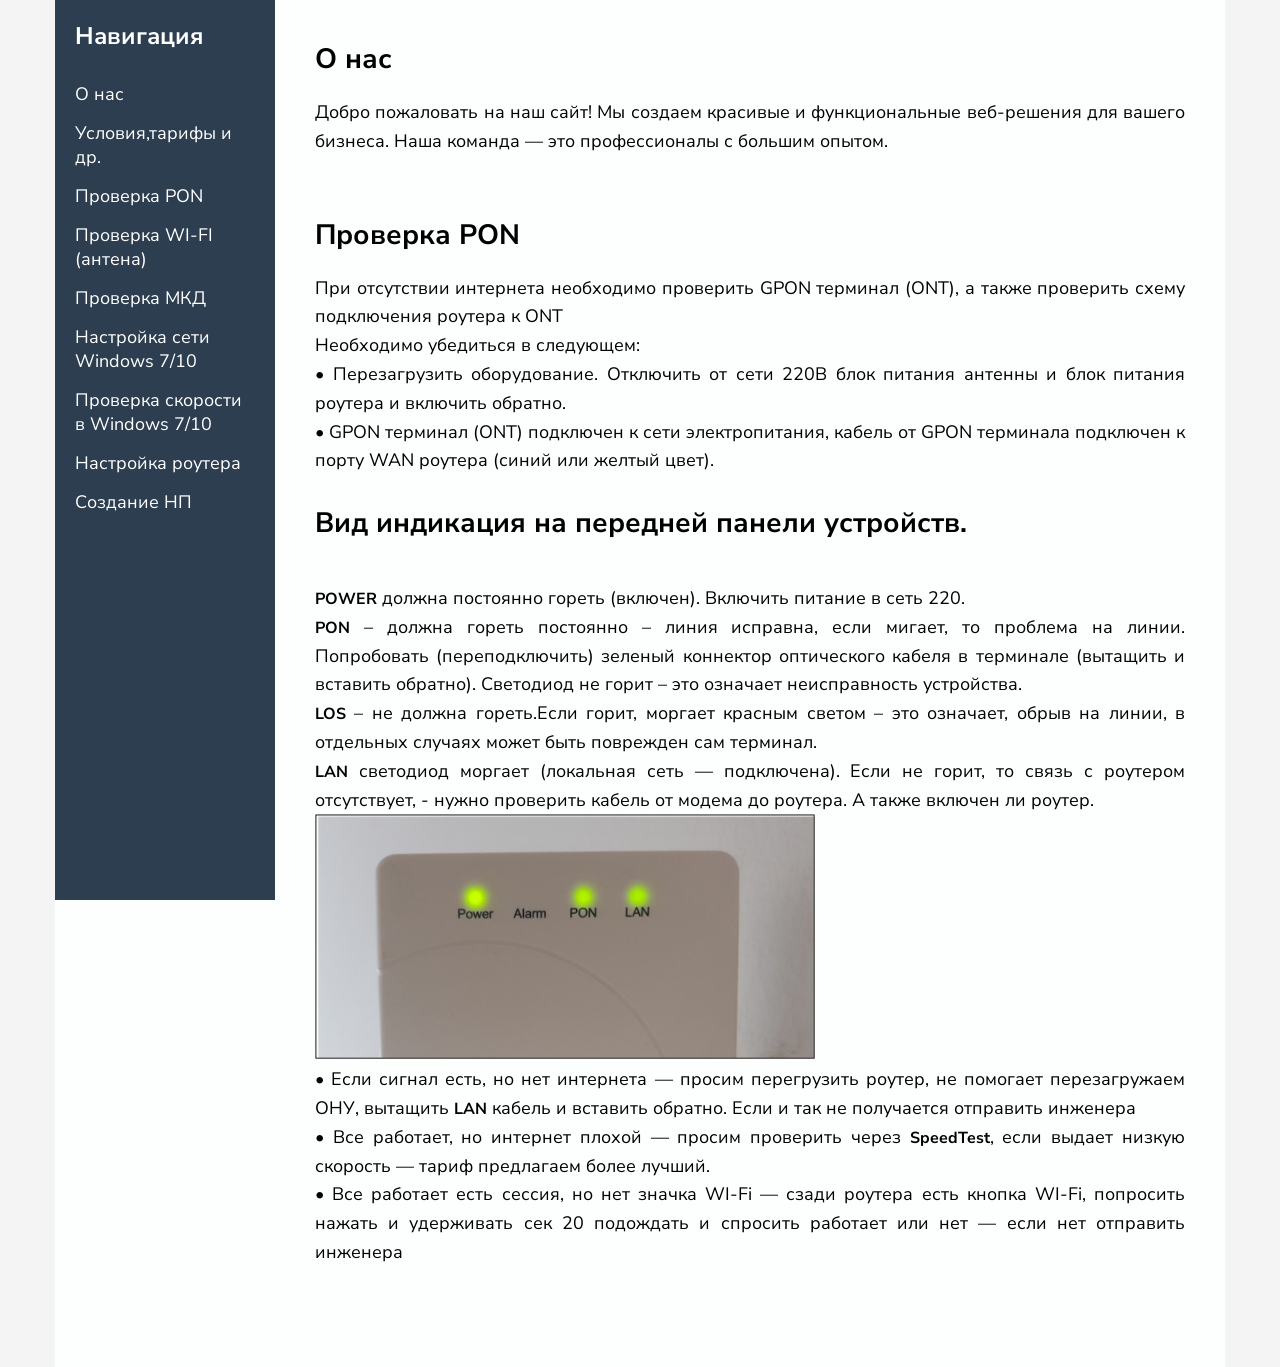
<file: index.html>
<!DOCTYPE html><html lang="ru">
<head>
  <meta charset="UTF-8">
  <meta name="viewport" content="width=device-width, initial-scale=1.0">
  <link rel="stylesheet" href="style.css">
  <title>Мой Одностраничный Сайт</title>
   
   
   <!--<style>
    * {
      box-sizing: border-box;
      margin: 0;
      padding: 0;
      font-family: Arial, sans-serif;
    }body {
  display: flex;
  min-height: 100vh;
  background-color: #f4f4f4;
}

nav {
  width: 220px;
  background-color: #2c3e50;
  color: white;
  padding: 20px;
  position: fixed;
  height: 100vh;
}
nav h2 {
  margin-bottom: 30px;
  font-size: 24px;
}

nav ul {
  list-style: none;
}

nav ul li {
  margin-bottom: 15px;
}

nav ul li a {
  color: white;
  text-decoration: none;
  font-size: 18px;
}

nav ul li a:hover {
  text-decoration: underline;
}

main {
  margin-left: 220px;
  padding: 40px;
 flex-grow: 1;
}

section {
  margin-bottom: 60px;
}

section h2 {
  font-size: 28px;
  margin-bottom: 20px;
  color: #34495e;
}

section p {
  font-size: 18px;
  color: #333;
  line-height: 1.6;
}

  </style><style>
    * {
      box-sizing: border-box;
      margin: 0;
      padding: 0;
      font-family: Arial, sans-serif;
    }body {
  display: flex;
  min-height: 100vh;
  background-color: #f4f4f4;
}

nav {
  width: 220px;
  background-color: #2c3e50;
  color: white;
  padding: 20px;
  position: fixed;
  height: 100vh;
}
nav h2 {
  margin-bottom: 30px;
  font-size: 24px;
}

nav ul {
  list-style: none;
}

nav ul li {
  margin-bottom: 15px;
}

nav ul li a {
  color: white;
  text-decoration: none;
  font-size: 18px;
}

nav ul li a:hover {
  text-decoration: underline;
}

main {
  margin-left: 220px;
  padding: 40px;
 flex-grow: 1;
}

section {
  margin-bottom: 60px;
}

section h2 {
  font-size: 28px;
  margin-bottom: 20px;
  color: #34495e;
}

section p {
  font-size: 18px;
  color: #333;
  line-height: 1.6;
}

  </style>
-->


</head>
<body>

  <div class="centered-block">


  <nav>
    <h2>Навигация</h2>
    <ul>
      <li><a href="#about">О нас</a></li>
      <li><a href="tarif.html">Условия,тарифы и др.</a></li>
      <li><a href="#pon">Проверка PON</a></li>
      <li><a href="wifi.html">Проверка WI-FI (антена)</a></li>
      <li><a href="mkd.html">Проверка МКД</a></li>
      <li><a href="nstr.html">Настройка сети Windows 7/10</a></li>
      <li><a href="skorost.html">Проверка скорости в Windows 7/10</a></li>
      <li><a href="nstrkrouter.html">Настройка роутера</a></li>
      <li><a href="np.html">Создание НП</a></li>

    </ul>
  </nav>  <main>
    <section id="about">
      <h2 >О нас</h2>
      <p>Добро пожаловать на наш сайт! Мы создаем красивые и функциональные веб-решения для вашего бизнеса. Наша команда — это профессионалы с большим опытом.</p>
    </section>
    
    <section id="pon">
  <h2 class="center">Проверка PON</h2>
  <p><div class="main__pon">

    <p class="justify">
        При отсутствии интернета необходимо проверить GPON терминал (ONT), а также проверить схему подключения роутера к ONT<br>    
        Необходимо убедиться в следующем:<br>
            •	Перезагрузить оборудование. Отключить от сети 220В блок питания антенны и блок питания роутера и включить обратно.<br>
            •	GPON терминал (ONT) подключен к сети электропитания, кабель от GPON терминала подключен к порту WAN роутера (синий или желтый цвет).<br><br>
            
            <h2 class="center">Вид индикация на передней панели устройств.</h2><br>


  <p class="justify">   
      <b class="bold-text">POWER</span></b> должна постоянно гореть (включен). Включить питание в сеть 220.<br>
      <b>PON</b> – должна гореть постоянно – линия исправна, если мигает, то проблема на линии. Попробовать (переподключить) зеленый коннектор оптического кабеля в терминале (вытащить и вставить обратно). Светодиод не горит – это означает неисправность устройства.<br>
      <b>LOS</b> – не должна гореть.Если горит, моргает красным светом – это означает, обрыв на линии, в отдельных случаях может быть поврежден сам терминал.<br>
      <b>LAN</b> светодиод моргает (локальная сеть — подключена). Если не горит, то связь с роутером отсутствует, - нужно проверить кабель от модема до роутера. А также включен ли роутер.
    </p>  
    <img src="./img/1.jpg" alt="Карьтнка1" class="main__pon-images" width="500px" height="300px">   
    <p class="justify">
        •	Если сигнал есть, но нет интернета — просим перегрузить роутер, не помогает перезагружаем ОНУ, вытащить <b>LAN</b> кабель и вставить обратно. Если и так не получается отправить инженера<br>
        •	Все работает, но интернет плохой — просим проверить через <b>SpeedTest</b>, если выдает низкую скорость — тариф предлагаем более лучший.<br>
        •	Все работает есть сессия, но нет значка WI-Fi — сзади роутера есть кнопка WI-Fi, попросить нажать и удерживать сек 20 подождать и спросить работает или нет — если нет отправить инженера<br>

    </p>
      
</div>
</section>

<!--<section id="wifi">
  <h2 class="center">Проверка WI-FI (антена)</h2>
  <p class="main__wifi-text">

    <p class="justify"> При отсутствии интернета необходимо проверить блок питания антенны, а также проверить cхему 
        подключения роутера к блоку питания антенны.Необходимо убедиться в следующем:<br> 
            •	Проверьте включен ли блок питания антенны к сети электропитания. На блоке питания должен загореться светодиод.<br>
            •	Проверить провод от антенны к блоку питания и роутеру. Необходимо сначала подключить провод, который спускается от антенны (с крыши дома и заходит во внутрь дома), к блоку питания антенны в разъем <b>POE</b>.<br>
            •	Проверить провод от роутера к блоку питания антенны. Необходимо взять патч-корд (короткий кабель с коннекторами) и подключить его с одной стороны к разъему <b>LAN</b> блока питания антенны, с другой стороны к разъему <b>WAN</b> роутера.<br> 
        </p><br>
        <h2 class="center">Что делать, если у меня пропал интернет?</h2><br>

        <p class="justify">
            •	Перезагрузить оборудование. Отключить от сети 220В блок питания антенны и блок питания роутера и включить обратно.<br> 
            •	Проверить правильность подключения кабелей к блоку питания антенны и Wi-Fi роутера, коннекторы должны плотно входить в разъемы до щелчка.<br>
        </p>
        <img src="./img/3.png" alt="Карьтнка3" class="main__pon-images" width="726px" height="434px">
        
        
        <h2 class="center">Проверка через ip-адрес антенны:</h2><br>

        <p class="justify">Логин абонента копируем ставим в сессию. Копируем <b>ip-адрес</b> сессии заходим через браузер на антенну, видим сигналы антенны. Если в пределах до <b>60</b> то нормально если нет, то меняем сектор.
        Во вкладке <b>MAIN</b> есть 2 графика <b>WLAN</b> (кабель антенны) и <b>LAN</b> (кабель роутера). Если сессии нет, просим включить антенну, проверить кабели.</p><br>

        <img src="./img/4.jpg" alt="Карьтнка3" class="main__pon-images" width="782px" height="461px">


        <p>Меняем сектор - Перейти в <b>WIRELESS</b>, в пункте <b>SSID</b> нажать кнопку <b>SELECT</b>.</p><br>

        <img src="./img/5.jpg" alt="Карьтнка3" class="main__pon-images" width="801px" height="446px">
        
        <p class="justify">Выбираем сектора с лучшим сигналом под названием <b>AIRTL</b> нажимаем на <b>Loсk to AP</b>, далее нажимаем на <b>Change</b>. Потом <b>Apply</b>.</p><br>

        <img src="./img/6.jpg" alt="Карьтнка3" class="main__pon-images" width="801px" height="628px">
        <img src="./img/7.jpg" alt="Карьтнка3" class="main__pon-images" width="801px" height="181px">

        <p>Для перезагрузи заходим в <b>SYSTEM</b> и нажимаем <b>REBOOT</b></p><br>


        <p class="justify">
            •	Если сигнал с антенны плохой - перенаправить на другой сектор.<br> 
            •	Если нет на секторе - отправить инженера.<br>
            •	Когда переходим по ip-адресу антенны, смотрим есть ли роутер, если его нет, то просим вытащить LAN кабель и вставить обратно и просим вытащить блок питания роутера и вставить обратно.<br>
            •	Если, нет сессии - проверить есть ли на секторе, если есть то - просим вытащить кабель POE если и так не работает просим вытащить питание роутера и вставить обратно, если и так не получается  отправить инженера с причиной посмотреть на месте.</p>

<p class="justify">     Проверка скорости Антенны – <b>Tools > Speed test</b> для тарелки<br> 
        - 185.x.4.17<br>
        - user<br> 
        - reader<br>
</p>
</div>
</section>-->



<!--<section id="mkd">
  <h2 class="center">Проверка МКД (FTTB)</h2> 
            <p class="main__fttb-text">
                <p>Заходим по ip адресу комутатора в комутатор, смотрим приходит ли МАК, если да, то просим перезагрузить не получается вытащить и засунуть кабель, опять не получается отправить инженера.</p><br>

            <h2 class="main_h3">Квартирный коммутатор: ZyXEL</h2>
            <p > Копируем IР-адрес в описание Lanbiiling2:<br>
            1. Пример Адреса: 172.16.24.13<br>
            2. Вставляем его в поиск гугла.<br>
            3. Водим: admin<br>
            4. Пароль 9sХv4Sm1Ue<br>
            5. Переходим в : <b>Management > МАС Address Таble</b><br>
        </p>
                  
             <img src="./img/f1.png" alt="Карьтнка3" class="main__pon-images" width="701px" height="423px">

        <p> 6. Выбираем порт, он указан в учётку Биллинга.<br>
            7. Нажимаем: Search<br>
            8. Проверяем сессию в Lanbilling2<br>
            9. Если МАК приходит, значит работает. Если нет, вытащить кабель из
            роутера и обратно вставить.<br>
            10. Просите абонента перезагрузить<br>
        </p>   <br>


            <h2 class="main_h3">Квартирный коммутатор: Еdgе-соге</h2><br>

        <p> 1. Копируем IР-адрес в описание Lanbiiling2. (Пример Адреса: 172.16.24.95)<br>
            4. Водим: admin<br>
            5. Пароль 9sХv4Sm1Ue<br>
            6. Заходим в <b>МАС Address > Dynamic > Interface > Роrt > Query</b><br>
        </p> 

            <img src="./img/f2.png" alt="Карьтнка3" class="main__pon-images" width="701px" height="364px">

        <p> 7. Выбираем порт, он указан в учетке Lanbiiling2
            </p>

            <img src="./img/f3.png" alt="Карьтнка3" class="main__pon-images" width="701px" height="325px">

        <p> 8. Проверяем сессию в Lanbiiling2. Сессия есть работает.
            </p>

            <img src="./img/f4.png" alt="Карьтнка3" class="main__pon-images" width="701px" height="414px">

            <h2 class="main_h3">C-DATA-OLT 172.16.11.10 @PON1</h2>
        <p> 1. PON подключение: используем конструктор Secure CRT<br>
            2. PBeam-M5-300 @ Kart2_S-2 Радио подключение: Используем: UMMS.<br>
            3. Проверяем есть ли сессия по ip-адресу. Копируем, вставляем в Поиск Браузера.<br>
            4. MES-3500-24 (172.16.24.11) @ port 10. FTTB- подклю. Копируем ip-адрес и вставляем в Поиск Браузера.<br>
        </p>  

        <img src="./img/f5.png" alt="Карьтнка3" class="main__pon-images" width="702px" height="395px">

    </div>
</section>-->

<!--<section id="np">
  <h2 class="center">Создание Нового подключения (НП)</h2>
  <p><div class="np">

    <li><a href="#nppon"> НП Pon</a></li>
    <li><a href="#npr"> НП Radio</a></li>
    <br>

    <section id="nppon">

    <p class="justify">
      <b>1</b>. Перейти в раздел <b>Пользователи</b> - <b>Список пользователей</b> - <b>Добавить пользователя</b></p>
      <img src="./img/np1.jpg" alt="Карьтнка1" class="main__pon-images" width="867px" height="477px">
      
      <b>2</b>. Заполнить поля <b>1, 2,</b> <b>Паспортные данные</b> и <b>Сохранить</b>
      <img src="./img/np2.jpg" alt="Карьтнка1" class="main__pon-images" width="867px" height="477px">

      <b></b>3.Создаем новый договор. Нажимаем - <b>Добавить договор.</b> Выбрать значения из списков и <b>Сохранить.</b>
      <img src="./img/np3.jpg" alt="Карьтнка1" class="main__pon-images" width="867px" height="477px">

      <b>4</b>.Создаём <b>Учётную запись</b>. Нажимаем - <b>Добавить учётную запись.</b>
      <img src="./img/np4.jpg" alt="Карьтнка1" class="main__pon-images" width="867px" height="477px"><br>
      <img src="./img/np5.jpg" alt="Карьтнка1" class="main__pon-images" width="1060px" height="577px">

      <b>5</b>. Далее зайти в <b>Блокировки</b>.
      <img src="./img/np6.jpg" alt="Карьтнка1" class="main__pon-images" width="400px" height="450px">

      <b>6</b>. <b>Сохранить</b> и <b>Обновить</b>.
      <img src="./img/np7.jpg" alt="Карьтнка1" class="main__pon-images" width="867px" height="477px">

      <b>7</b>. Вставить скопированный <b>Логин</b> (из Общие) в поле <b>Логин</b> (учетной записи).
      <img src="./img/np8.jpg" alt="Карьтнка1" class="main__pon-images" width="867px" height="477px">

      <b>8</b>. Копируем <b>Логин</b> (МАК роутера) – Переходим в <b>Отчеты</b> – <b>Активные сессии</b>.  
      <img src="./img/np9.jpg" alt="Карьтнка1" class="main__pon-images" width="867px" height="477px">

      <b>9</b>.Выбираем параметры – Ставим <b>Логин в поле</b> – <b>Найти</b>.<br><br>
      
      <b>10</b>.Должна появиться сессия.


      <section id="npr">
        <h2 class="center">Создание Нового подключения - Radio</h2>

        <p class="justify">
          <b>1</b>Создаем нового абонента, затем договор и учетную запись (см.пред.главу)<br><br>

         <b>2</b> В учетке, где поле – <b>Логин</b>, пишем MAC-адрес антенны <b>(WLAN0 MAC)</b>
          <img src="./img/np11.jpg" alt="Карьтнка1" class="main__pon-images" width="623px" height="199px">
           
          <b>3</b>. Скопировать <b>MAC-адрес</b> антенны из поля <b>Логин</b> (в учетной записи), перейти в <b>Отчеты</b> > <b>Активные сессии</b><br><br>

          <b>4</b>. Скопировать <b>IPv4</b> – адрес, вставить в браузер, и перейти в настройки антенны.<br><br>

          <b>5</b>. В настройках антенны, в разделе <b>SYSTEM</b>, в поле <b>Device Name</b> вставить новый номер договора <b>(IF-******)</b>. Нажать <b>Change</b>.<br>
          <img src="./img/np12.jpg" alt="Карьтнка1" class="main__pon-images" width="867px" height="477px">

          <b>6</b>. Перейти в раздел <b>WIRELESS</b>. В поле <b></b>SSID, нажать <b></b>Select. Выбрать наиболее хороший сигнал <b></b>(AIRL – до 62)<br>
          <img src="./img/np13.jpg" alt="Карьтнка1" class="main__pon-images" width="867px" height="477px">

          <b>7</b>. Нажать <b>Lock to AP</b> > Затем <b>Change</b> > Затем вверху – <b>Apply</b>.<br><br>

          <b>8</b>. В разделе <b>MAIN</b>, скопировать имя антены <b>(Device Model)</b> <b>«PBeam M5 300»</b>, и вставить имя антенны в описание учетки.<br><br>
          В настройках антенны, перейти на <b>AP Information</b> (внизу 2 вкладка), и скопировать название сектора антенны <b>(Device Name) NZR-MTS_S-1,</b> и вставить в описание учетки.<br>






    </p>
      
</div>
</section>-->










      </main>
    </div>
  </body>
</html>
</file>
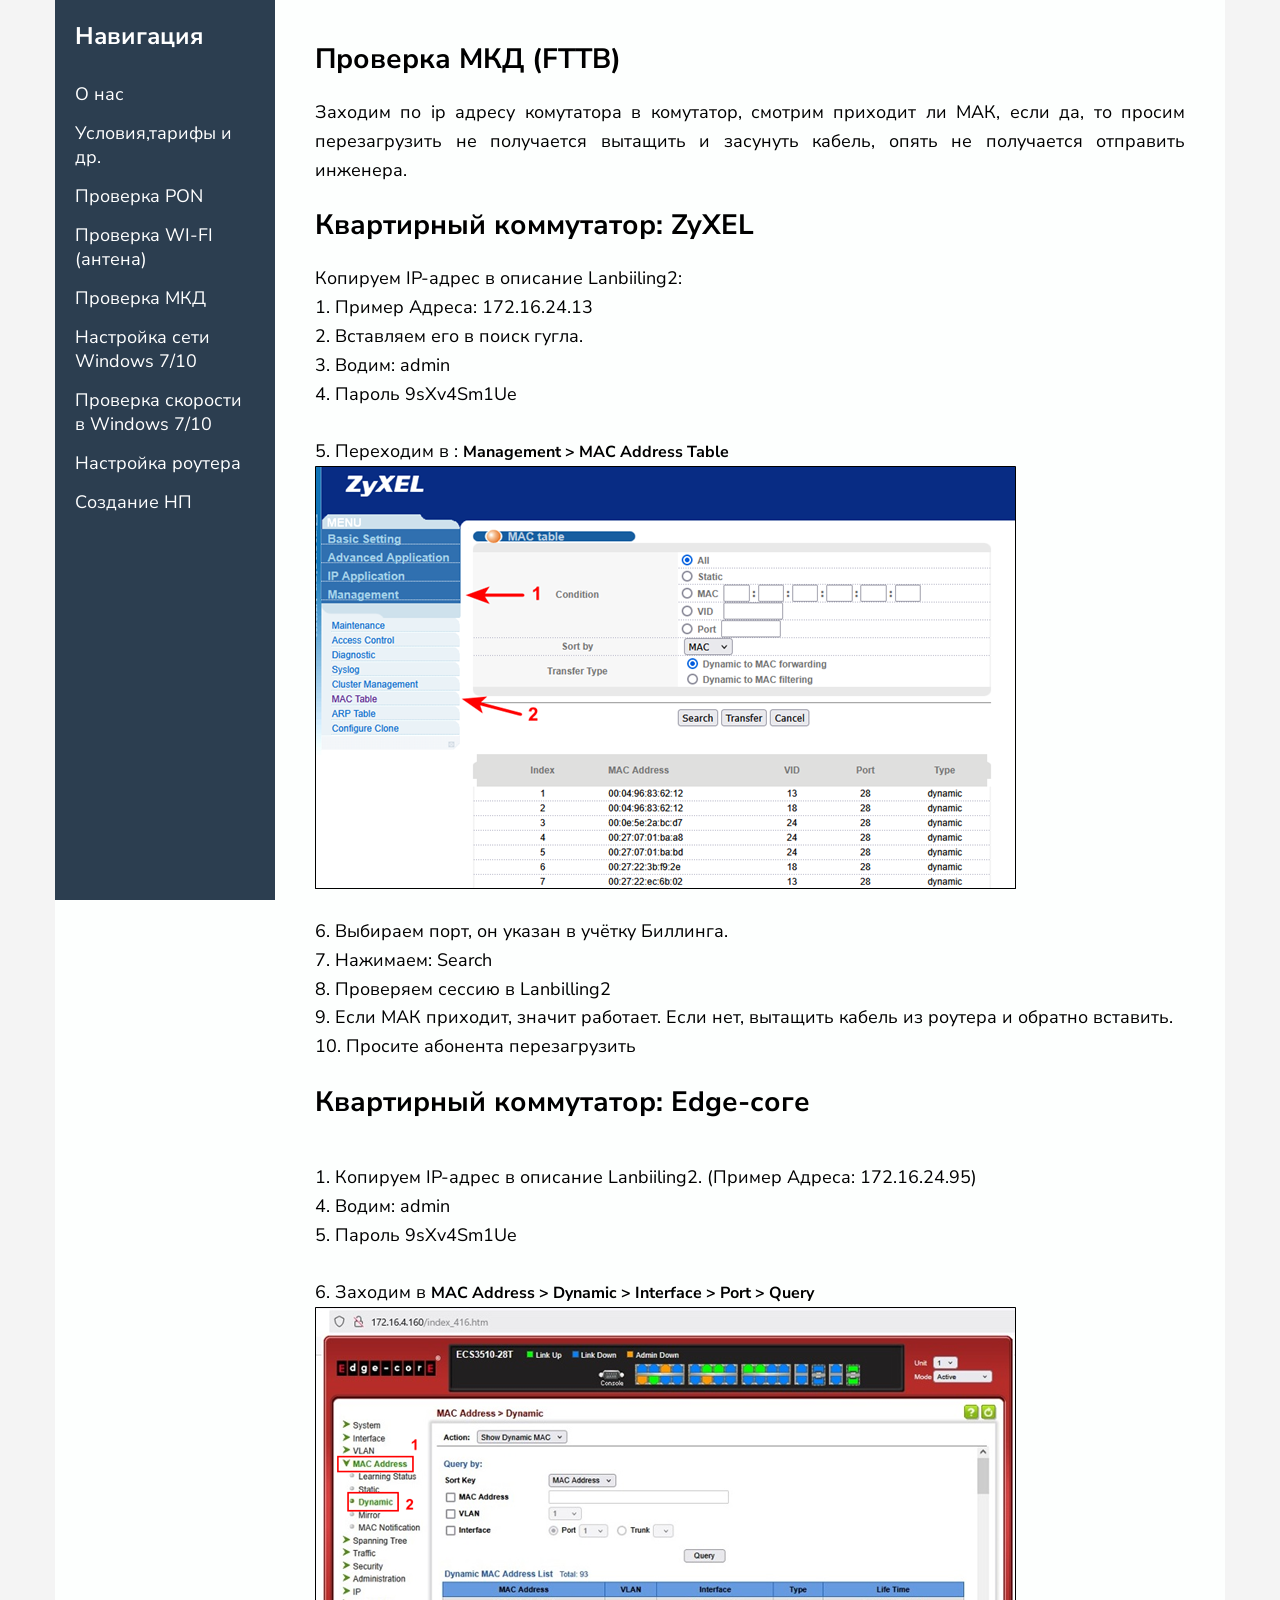
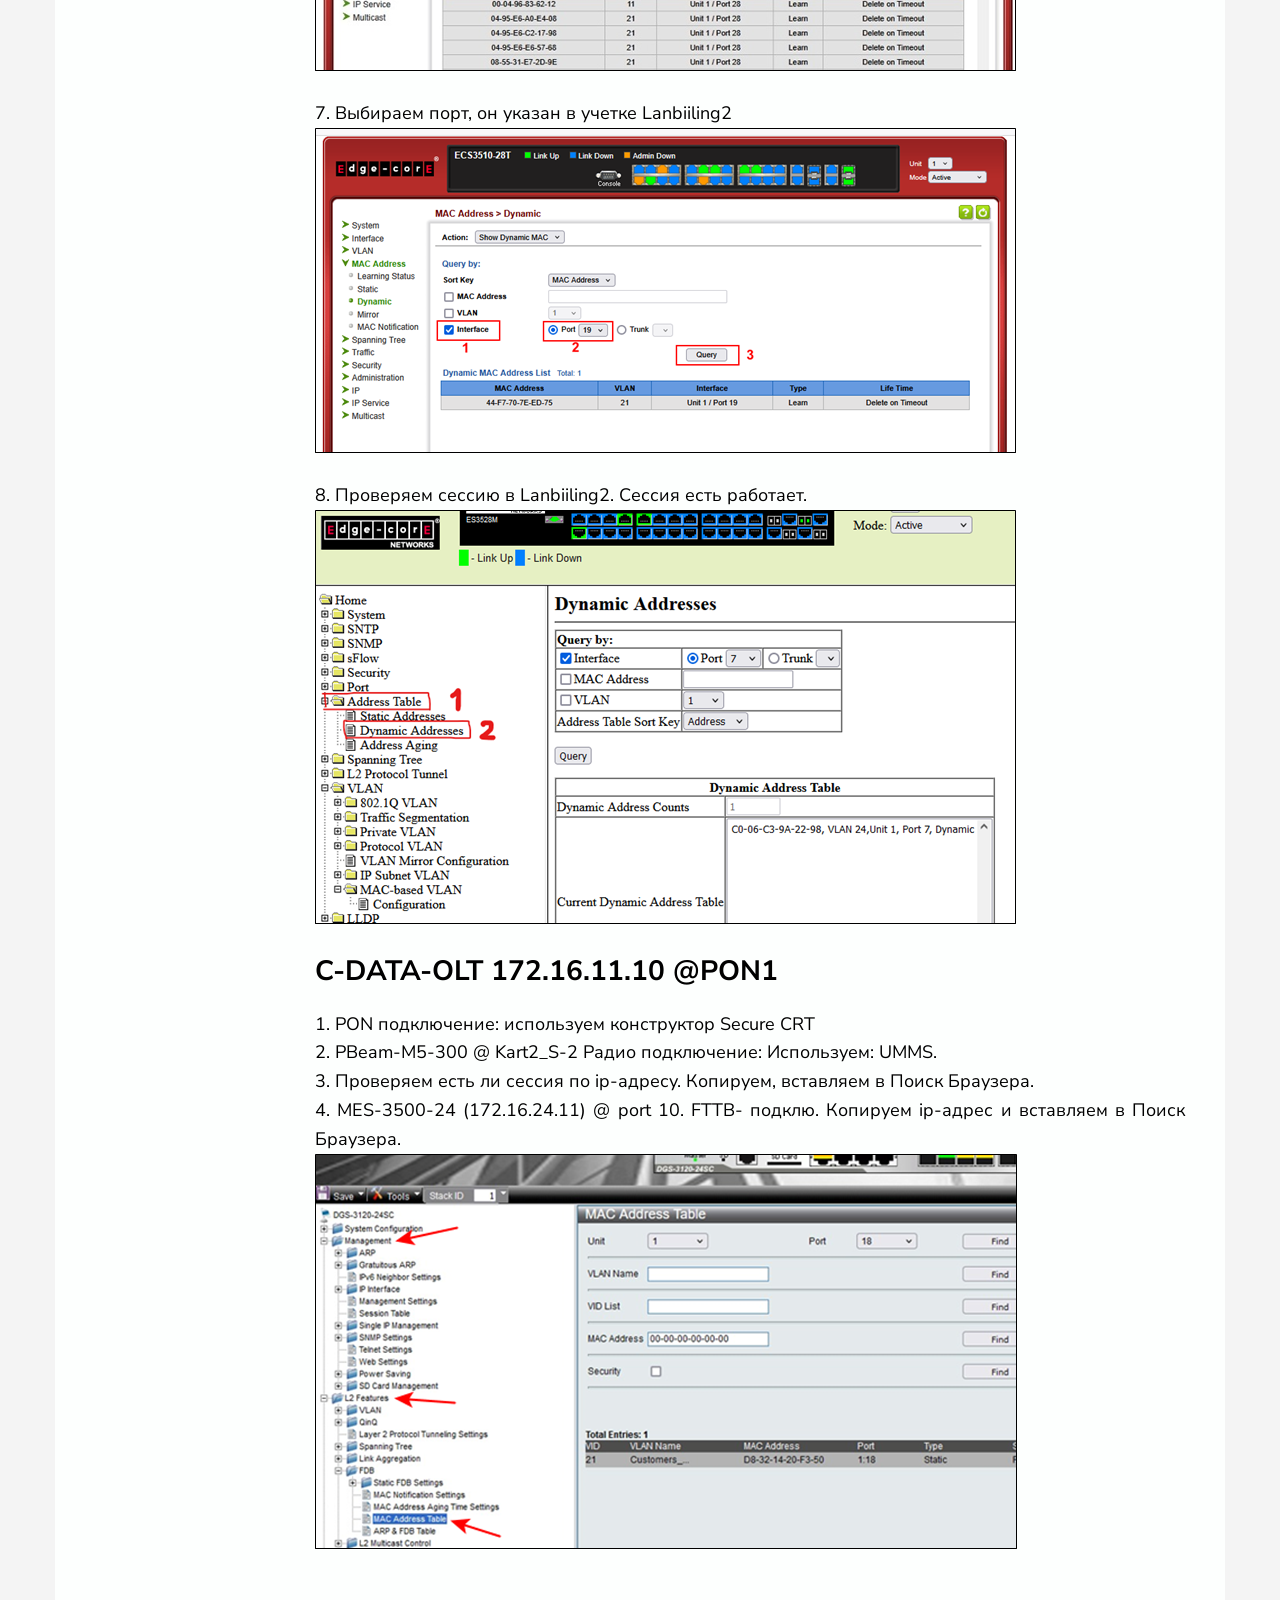
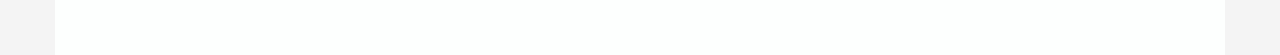
<file: mkd.html>
<!DOCTYPE html><html lang="ru">
<head>
  <meta charset="UTF-8">
  <meta name="viewport" content="width=device-width, initial-scale=1.0">
  <link rel="stylesheet" href="style.css">
  <title>Мой Одностраничный Сайт</title>
   
   
  


</head>
<body>

    <div class="centered-block">
  

  <nav>
    <h2>Навигация</h2>
    <ul>
      <li><a href="#about">О нас</a></li>
      <li><a href="index.html#tarif">Условия,тарифы и др.</a></li>
      <li><a href="index.html#pon">Проверка PON</a></li>
      <li><a href="wifi.html">Проверка WI-FI (антена)</a></li>
      <li><a href="#mkd">Проверка МКД</a></li>
      <li><a href="nstr.html">Настройка сети Windows 7/10</a></li>
      <li><a href="skorost.html">Проверка скорости в Windows 7/10</a></li>
      <li><a href="nstrkrouter.html">Настройка роутера</a></li>
      <li><a href="np.html">Создание НП</a></li>

    </ul>
  </nav>  
  
  
  
  <main>
   

     

    <section id="mkd">
        <h2 class="center">Проверка МКД (FTTB)</h2> 
                  <p class="main__fttb-text">
                      <p>Заходим по ip адресу комутатора в комутатор, смотрим приходит ли МАК, если да, то просим перезагрузить не получается вытащить и засунуть кабель, опять не получается отправить инженера.</p><br>
      
                  <h2 class="main_h3">Квартирный коммутатор: ZyXEL</h2>
                  <p > Копируем IР-адрес в описание Lanbiiling2:<br>
                  1. Пример Адреса: 172.16.24.13<br>
                  2. Вставляем его в поиск гугла.<br>
                  3. Водим: admin<br>
                  4. Пароль 9sХv4Sm1Ue<br><br>
                  5. Переходим в : <b>Management > МАС Address Таble</b><br>
              </p>
                        
                   <img src="./img/f1.png" alt="Карьтнка3" class="main__pon-images" width="701px" height="423px"><br><br>
      
              <p> 6. Выбираем порт, он указан в учётку Биллинга.<br>
                  7. Нажимаем: Search<br>
                  8. Проверяем сессию в Lanbilling2<br>
                  9. Если МАК приходит, значит работает. Если нет, вытащить кабель из
                  роутера и обратно вставить.<br>
                  10. Просите абонента перезагрузить<br>
              </p>   <br>
      
      
                  <h2 class="main_h3">Квартирный коммутатор: Еdgе-соге</h2><br>
      
              <p> 1. Копируем IР-адрес в описание Lanbiiling2. (Пример Адреса: 172.16.24.95)<br>
                  4. Водим: admin<br>
                  5. Пароль 9sХv4Sm1Ue<br><br>
                  6. Заходим в <b>МАС Address > Dynamic > Interface > Роrt > Query</b><br>
              </p> 
      
                  <img src="./img/f2.png" alt="Карьтнка3" class="main__pon-images" width="701px" height="364px"><br><br>
      
              <p> 7. Выбираем порт, он указан в учетке Lanbiiling2
                  </p>
      
                  <img src="./img/f3.png" alt="Карьтнка3" class="main__pon-images" width="701px" height="325px"><br><br>
      
              <p> 8. Проверяем сессию в Lanbiiling2. Сессия есть работает.
                  </p>
      
                  <img src="./img/f4.png" alt="Карьтнка3" class="main__pon-images" width="701px" height="414px"><br><br>
      
                  <h2 class="main_h3">C-DATA-OLT 172.16.11.10 @PON1</h2>
              <p> 1. PON подключение: используем конструктор Secure CRT<br>
                  2. PBeam-M5-300 @ Kart2_S-2 Радио подключение: Используем: UMMS.<br>
                  3. Проверяем есть ли сессия по ip-адресу. Копируем, вставляем в Поиск Браузера.<br>
                  4. MES-3500-24 (172.16.24.11) @ port 10. FTTB- подклю. Копируем ip-адрес и вставляем в Поиск Браузера.<br>
              </p>  
      
              <img src="./img/f5.png" alt="Карьтнка3" class="main__pon-images" width="702px" height="395px">
      
          </div>

        </main>

        
      </section>
       
      </body>
</file>
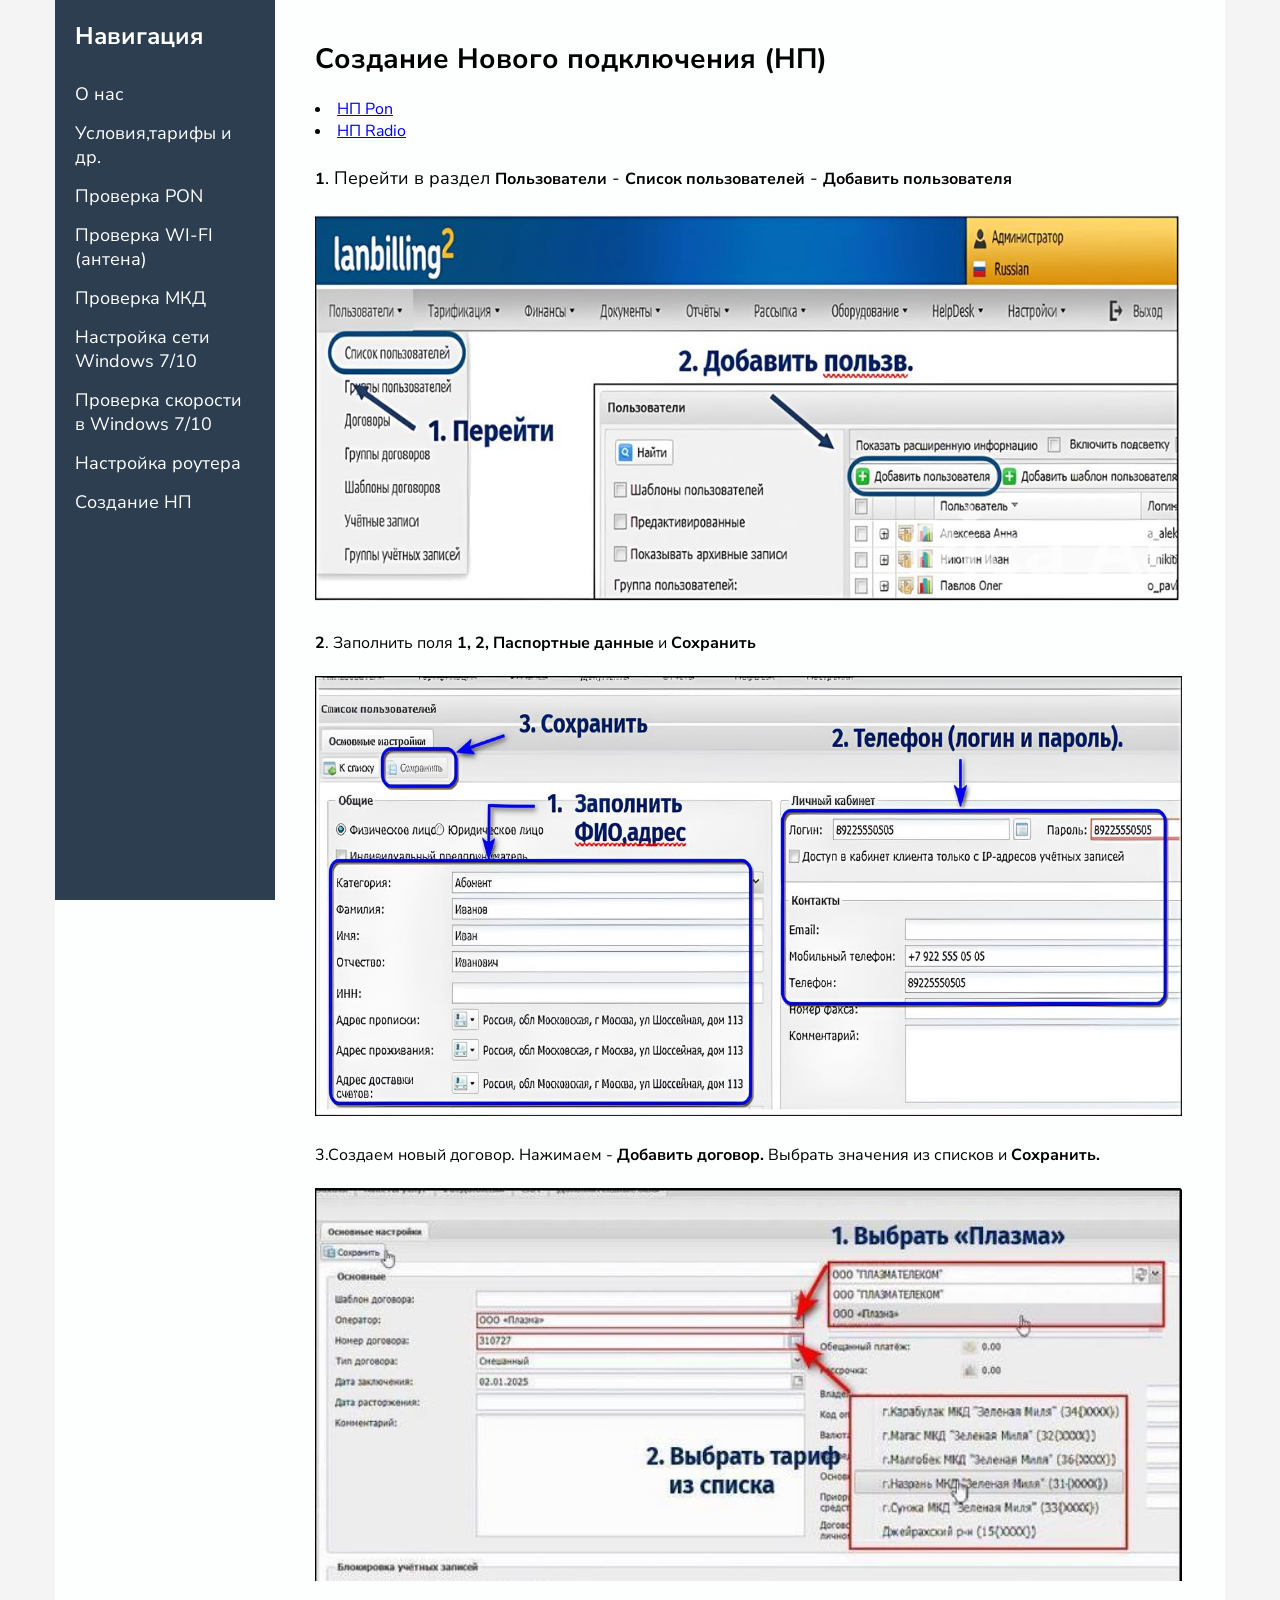
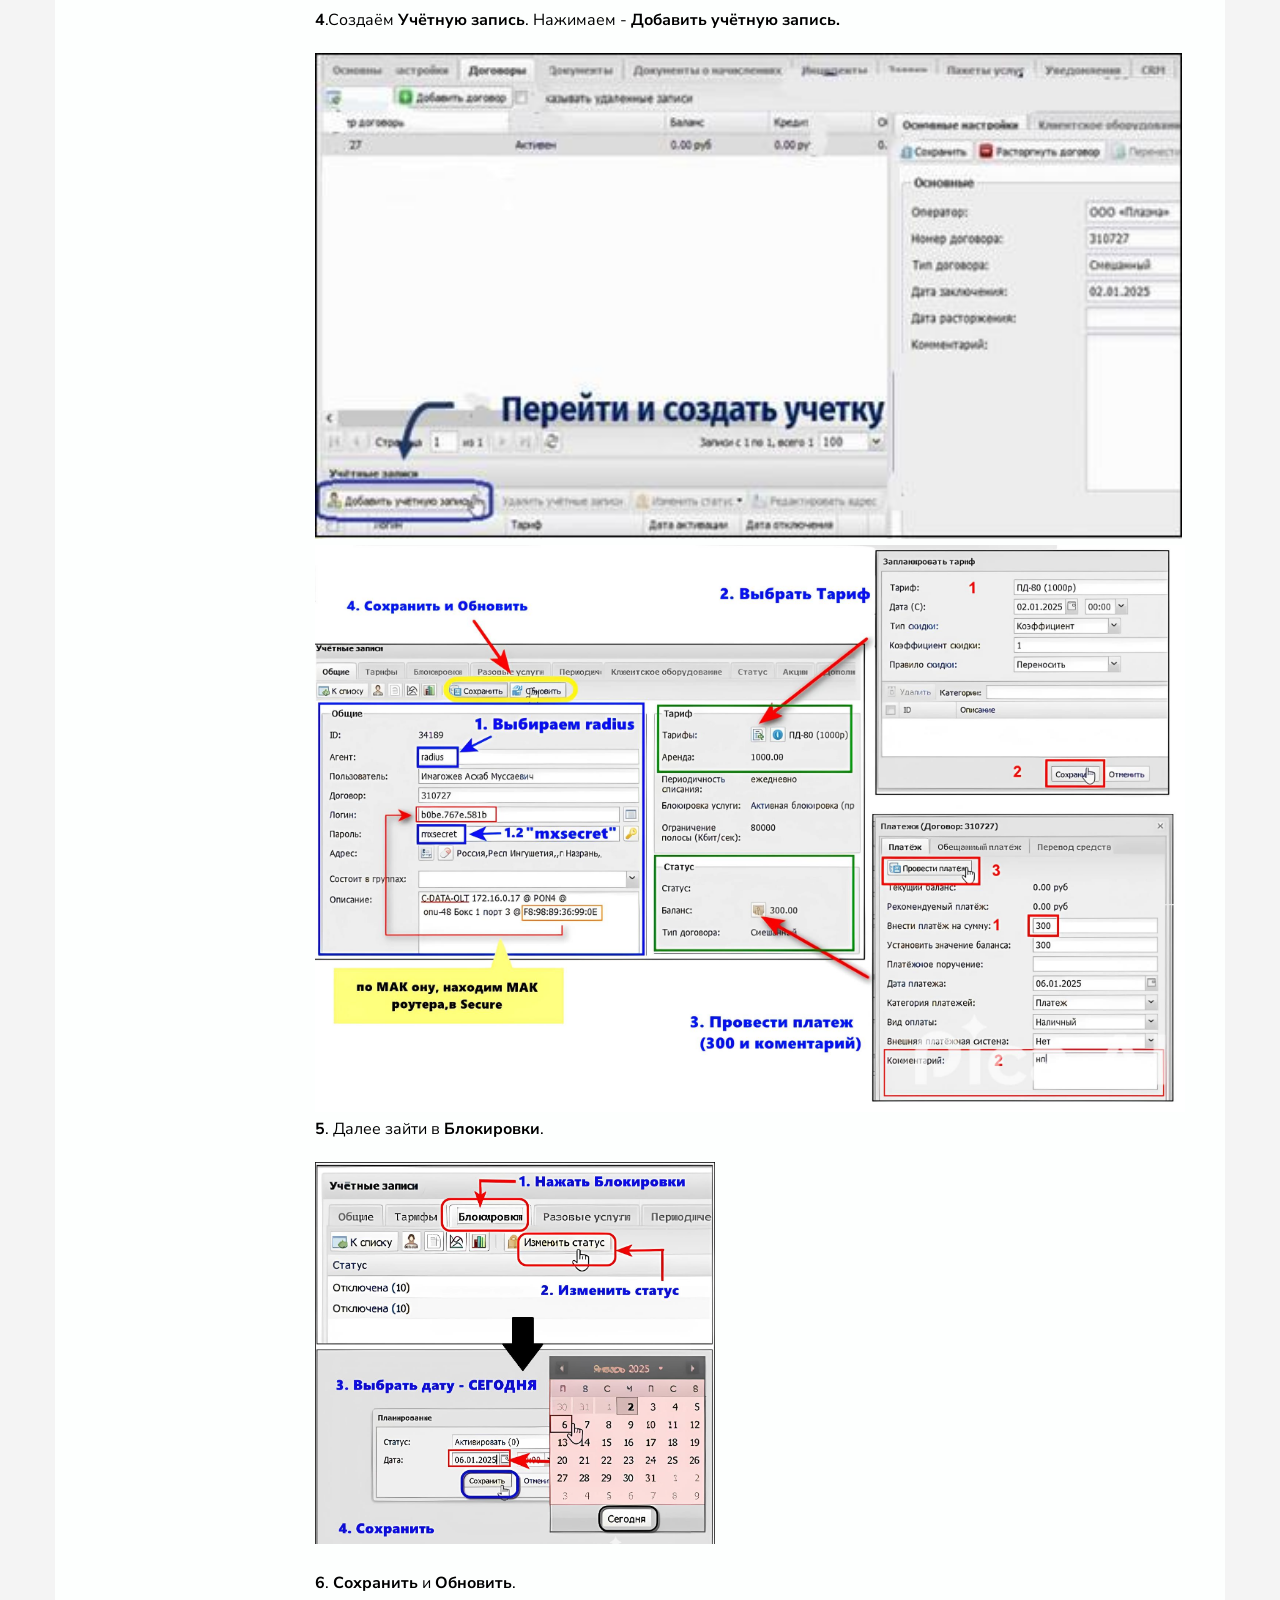
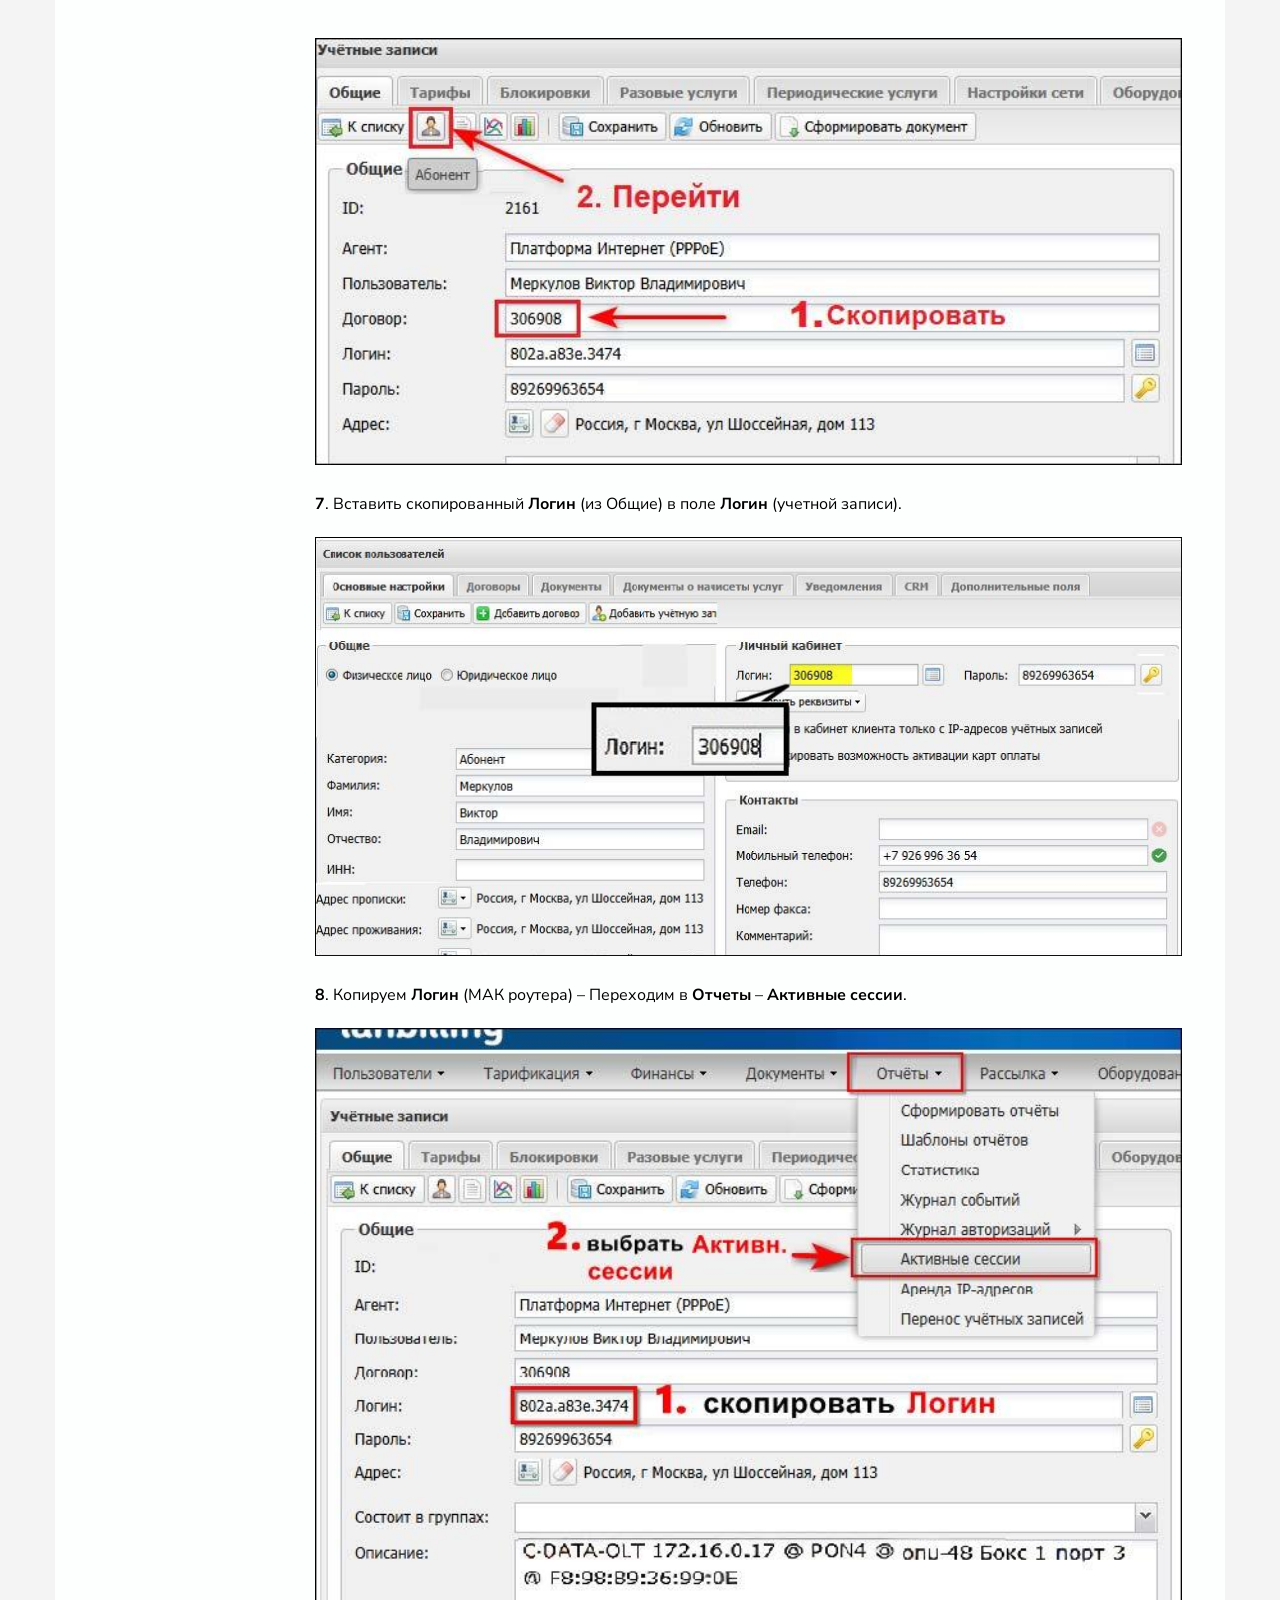
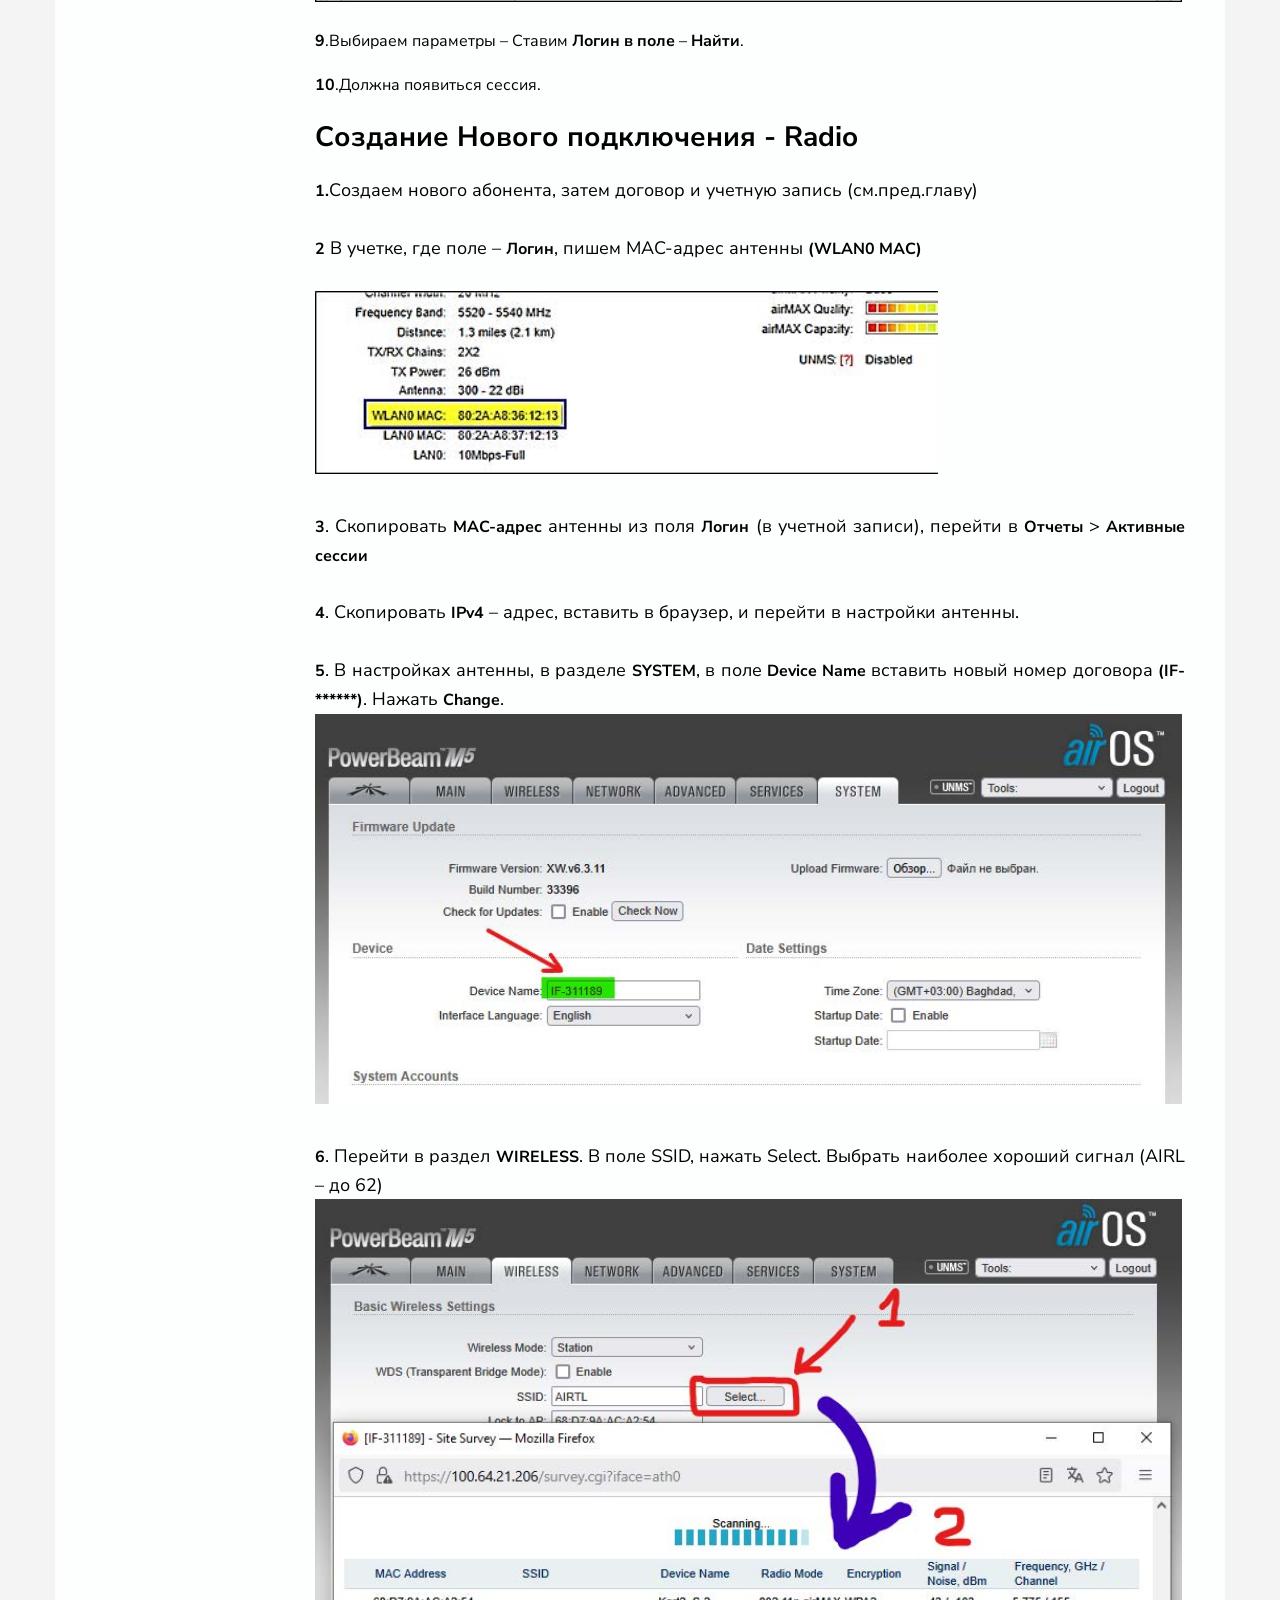
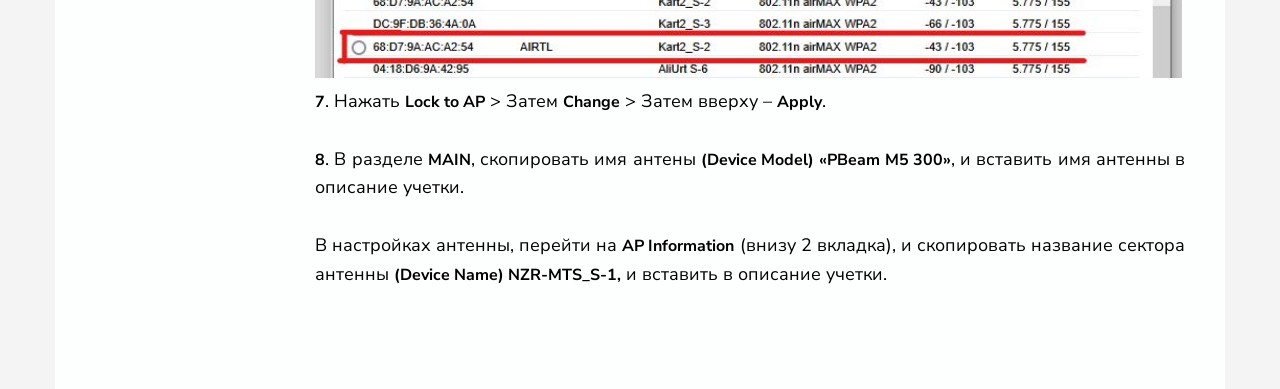
<file: np.html>
<!DOCTYPE html><html lang="ru">
<head>
  <meta charset="UTF-8">
  <meta name="viewport" content="width=device-width, initial-scale=1.0">
  <link rel="stylesheet" href="style.css">
  <title>Мой Одностраничный Сайт</title>
   
   
  


</head>

<body>

  <div class="centered-block">

  <nav>
    <h2>Навигация</h2>
    <ul>
        <li><a href="#about">О нас</a></li>
        <li><a href="index.html#tarif">Условия,тарифы и др.</a></li>
        <li><a href="index.html#pon">Проверка PON</a></li>
        <li><a href="wifi.html">Проверка WI-FI (антена)</a></li>
        <li><a href="mkd.html">Проверка МКД</a></li>
        <li><a href="nstr.html">Настройка сети Windows 7/10</a></li>
        <li><a href="skorost.html">Проверка скорости в Windows 7/10</a></li>
        <li><a href="nstrkrouter.html">Настройка роутера</a></li>
        <li><a href="np.html">Создание НП</a></li>

    </ul>
  </nav>  <main>








<section id="np">
    <h2 class="center">Создание Нового подключения (НП)</h2>
    <p><div class="np">
  
      <li><a href="#nppon"> НП Pon</a></li>
      <li><a href="#npr"> НП Radio</a></li>
      <br>
  
      <section id="nppon">
  
      <p class="justify">
        <b>1</b>. Перейти в раздел <b>Пользователи</b> - <b>Список пользователей</b> - <b>Добавить пользователя</b></p><br>
        <img src="./img/np1.jpg" alt="Карьтнка1" class="main__pon-images" width="867px" height="477px"><br>
        
        <br><b>2</b>. Заполнить поля <b>1, 2,</b> <b>Паспортные данные</b> и <b>Сохранить</b><br>
        <br><img src="./img/np2.jpg" alt="Карьтнка1" class="main__pon-images" width="867px" height="477px"><br>
  
        <br><b></b>3.Создаем новый договор. Нажимаем - <b>Добавить договор.</b> Выбрать значения из списков и <b>Сохранить.</b><br>
        <br><img src="./img/np3.jpg" alt="Карьтнка1" class="main__pon-images" width="867px" height="477px"><br>
  
        <br><b>4</b>.Создаём <b>Учётную запись</b>. Нажимаем - <b>Добавить учётную запись.</b><br>
        <br><img src="./img/np4.jpg" alt="Карьтнка1" class="main__pon-images" width="867px" height="477px"><br>
        <img src="./img/np5.jpg" alt="Карьтнка1" class="main__pon-images" width="1060px" height="577px"><br>
  
        <b>5</b>. Далее зайти в <b>Блокировки</b>.<br>
        <br><img src="./img/np6.jpg" alt="Карьтнка1" class="main__pon-images" width="400px" height="450px"><br>
  
        <br><b>6</b>. <b>Сохранить</b> и <b>Обновить</b>.<br><br>
        <br><img src="./img/np7.jpg" alt="Карьтнка1" class="main__pon-images" width="867px" height="477px"><br>
  
        <br><b>7</b>. Вставить скопированный <b>Логин</b> (из Общие) в поле <b>Логин</b> (учетной записи).<br>
        <br><img src="./img/np8.jpg" alt="Карьтнка1" class="main__pon-images" width="867px" height="477px"><br>
  
        <br><b>8</b>. Копируем <b>Логин</b> (МАК роутера) – Переходим в <b>Отчеты</b> – <b>Активные сессии</b>.<br>  
        <br><img src="./img/np9.jpg" alt="Карьтнка1" class="main__pon-images" width="867px" height="477px"><br>
  
        <br><b>9</b>.Выбираем параметры – Ставим <b>Логин в поле</b> – <b>Найти</b>.<br><br>
        
        <b>10</b>.Должна появиться сессия.<br>
  
  
        <br><section id="npr">
          <h2 class="center">Создание Нового подключения - Radio</h2>
  
          <p class="justify">
            <b>1.</b>Создаем нового абонента, затем договор и учетную запись (см.пред.главу)<br><br>
  
           <b>2</b> В учетке, где поле – <b>Логин</b>, пишем MAC-адрес антенны <b>(WLAN0 MAC)</b><br>
            <br><img src="./img/np11.jpg" alt="Карьтнка1" class="main__pon-images" width="623px" height="199px"><br>
             
            <br><b>3</b>. Скопировать <b>MAC-адрес</b> антенны из поля <b>Логин</b> (в учетной записи), перейти в <b>Отчеты</b> > <b>Активные сессии</b><br><br>
  
            <b>4</b>. Скопировать <b>IPv4</b> – адрес, вставить в браузер, и перейти в настройки антенны.<br><br>
  
            <b>5</b>. В настройках антенны, в разделе <b>SYSTEM</b>, в поле <b>Device Name</b> вставить новый номер договора <b>(IF-******)</b>. Нажать <b>Change</b>.<br>
            <img src="./img/np12.jpg" alt="Карьтнка1" class="main__pon-images" width="867px" height="477px"><br>
  
            <br><b>6</b>. Перейти в раздел <b>WIRELESS</b>. В поле <b></b>SSID, нажать <b></b>Select. Выбрать наиболее хороший сигнал <b></b>(AIRL – до 62)<br>
            <img src="./img/np13.jpg" alt="Карьтнка1" class="main__pon-images" width="867px" height="477px"><br>
  
            <b>7</b>. Нажать <b>Lock to AP</b> > Затем <b>Change</b> > Затем вверху – <b>Apply</b>.<br><br>
  
            <b>8</b>. В разделе <b>MAIN</b>, скопировать имя антены <b>(Device Model)</b> <b>«PBeam M5 300»</b>, и вставить имя антенны в описание учетки.<br><br>
            В настройках антенны, перейти на <b>AP Information</b> (внизу 2 вкладка), и скопировать название сектора антенны <b>(Device Name) NZR-MTS_S-1,</b> и вставить в описание учетки.<br>
  
  
  
  
  
  
      </p>
        
 </section>

  </div>
 
  
</body>
</file>
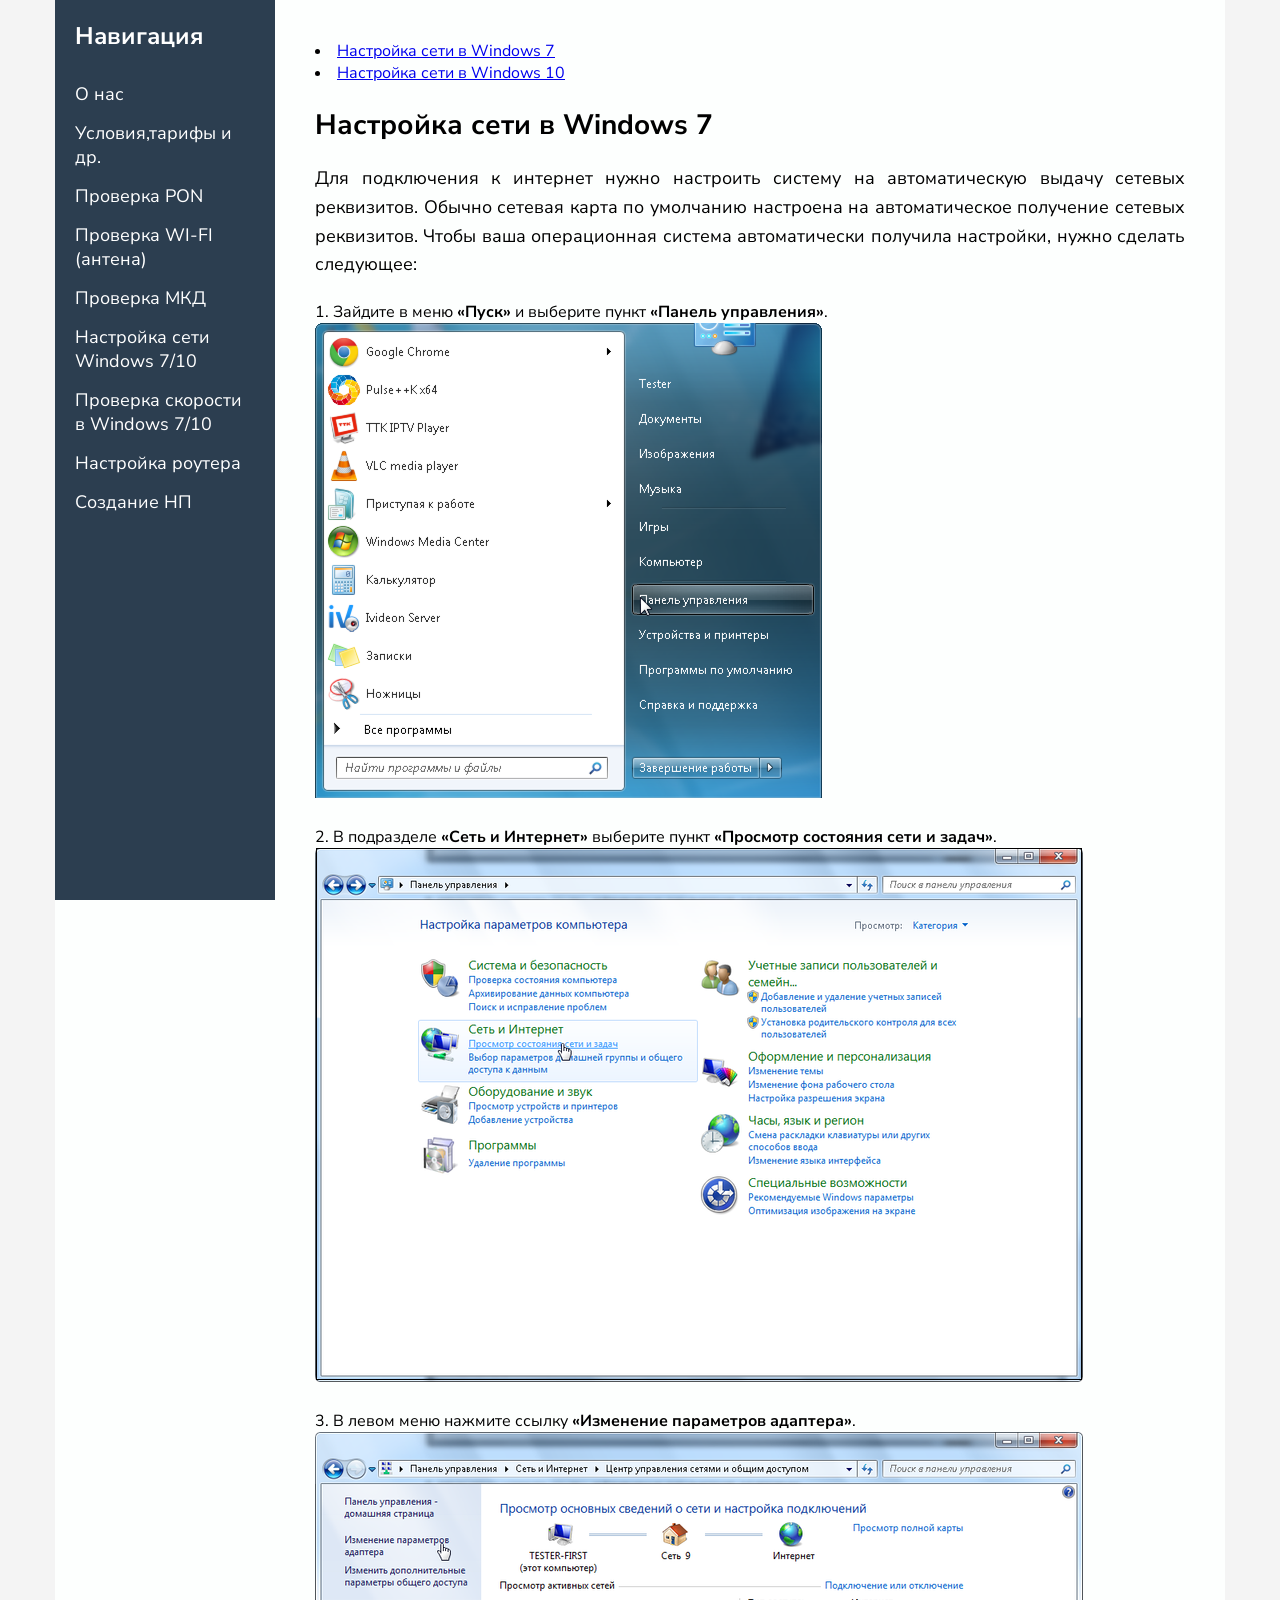
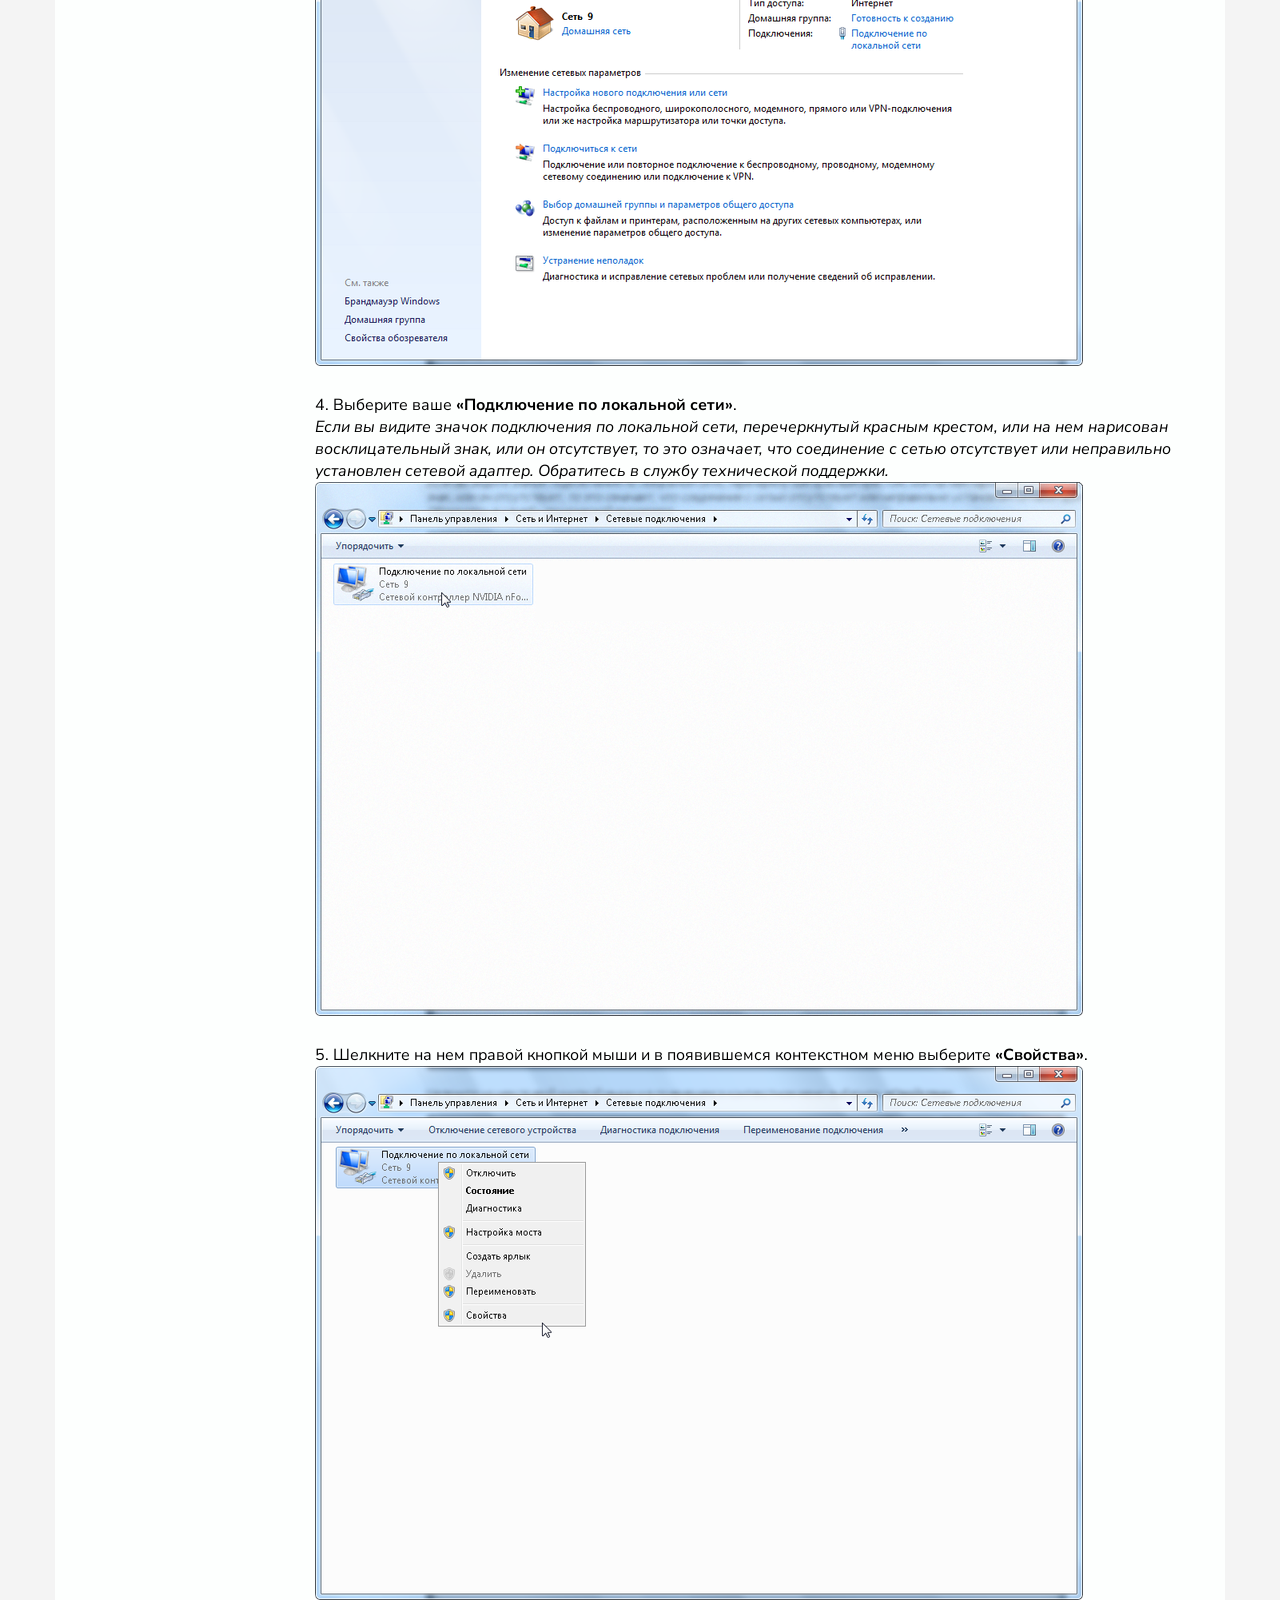
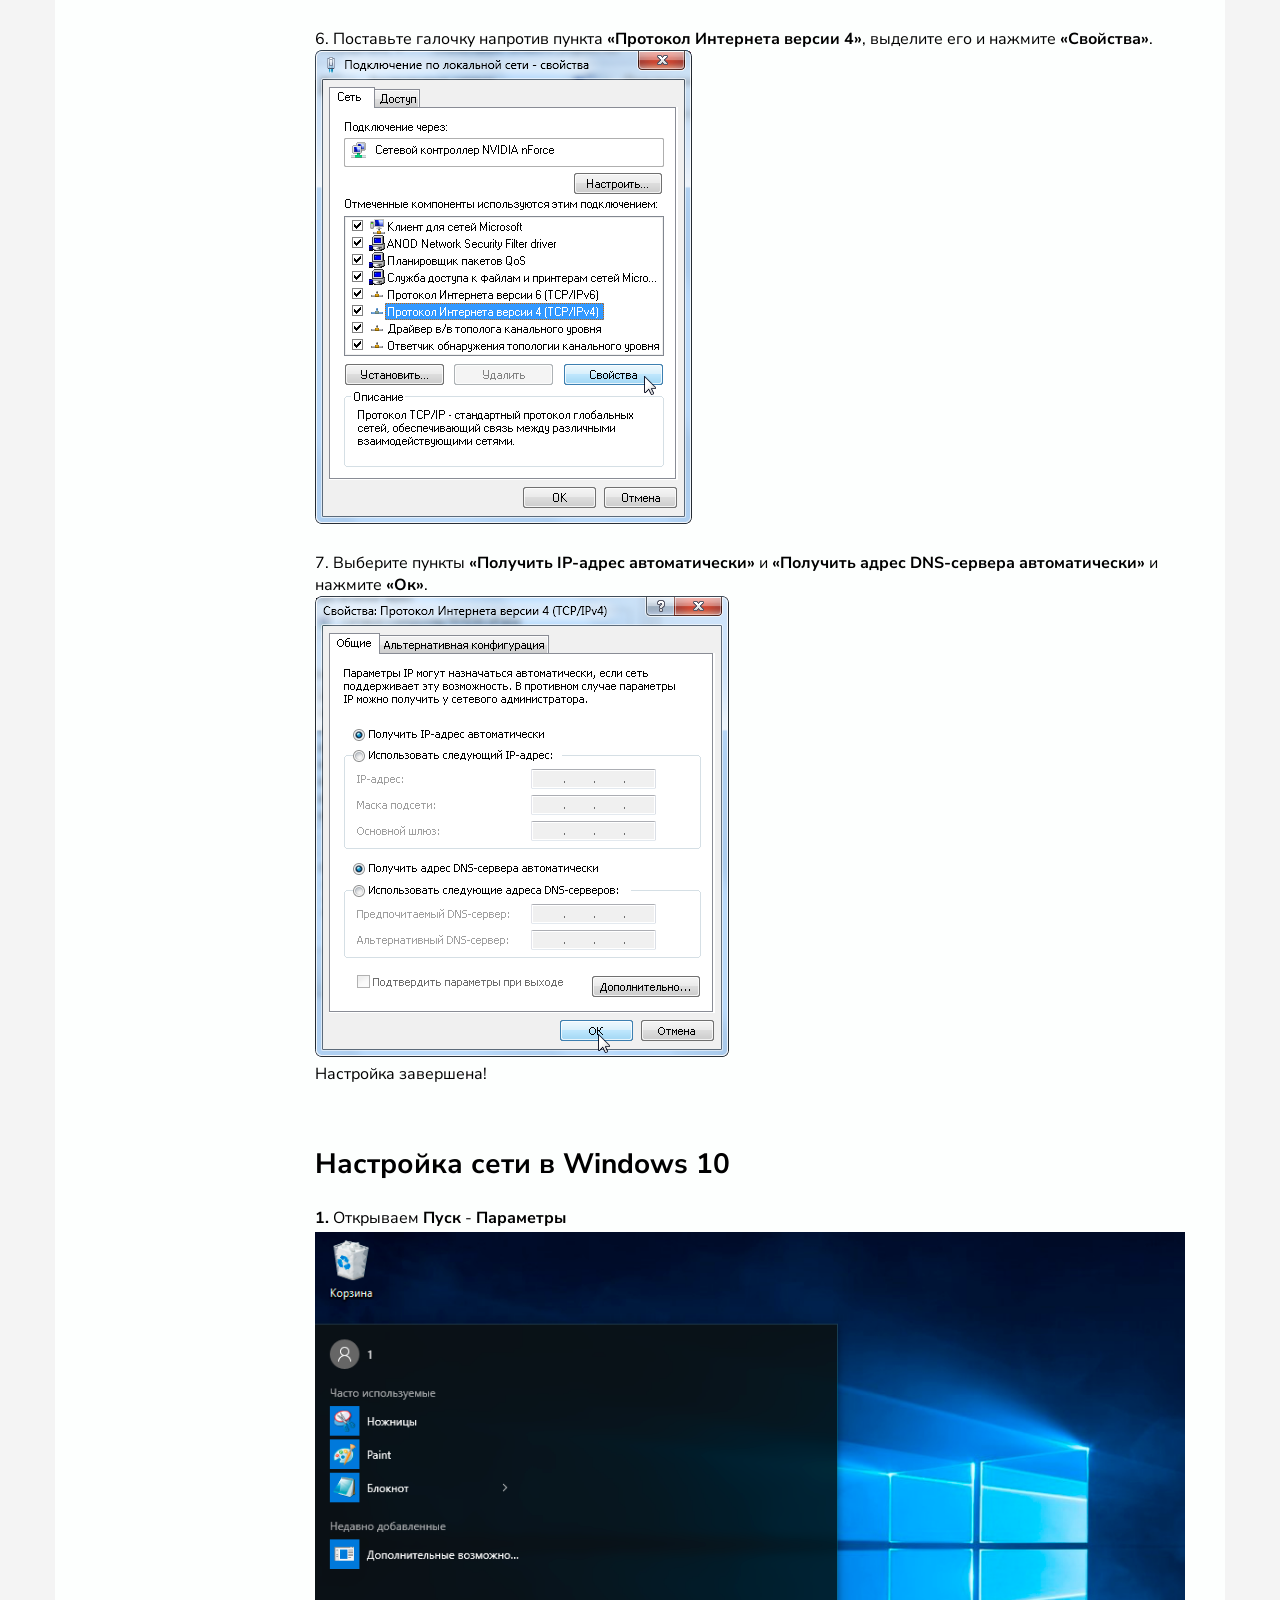
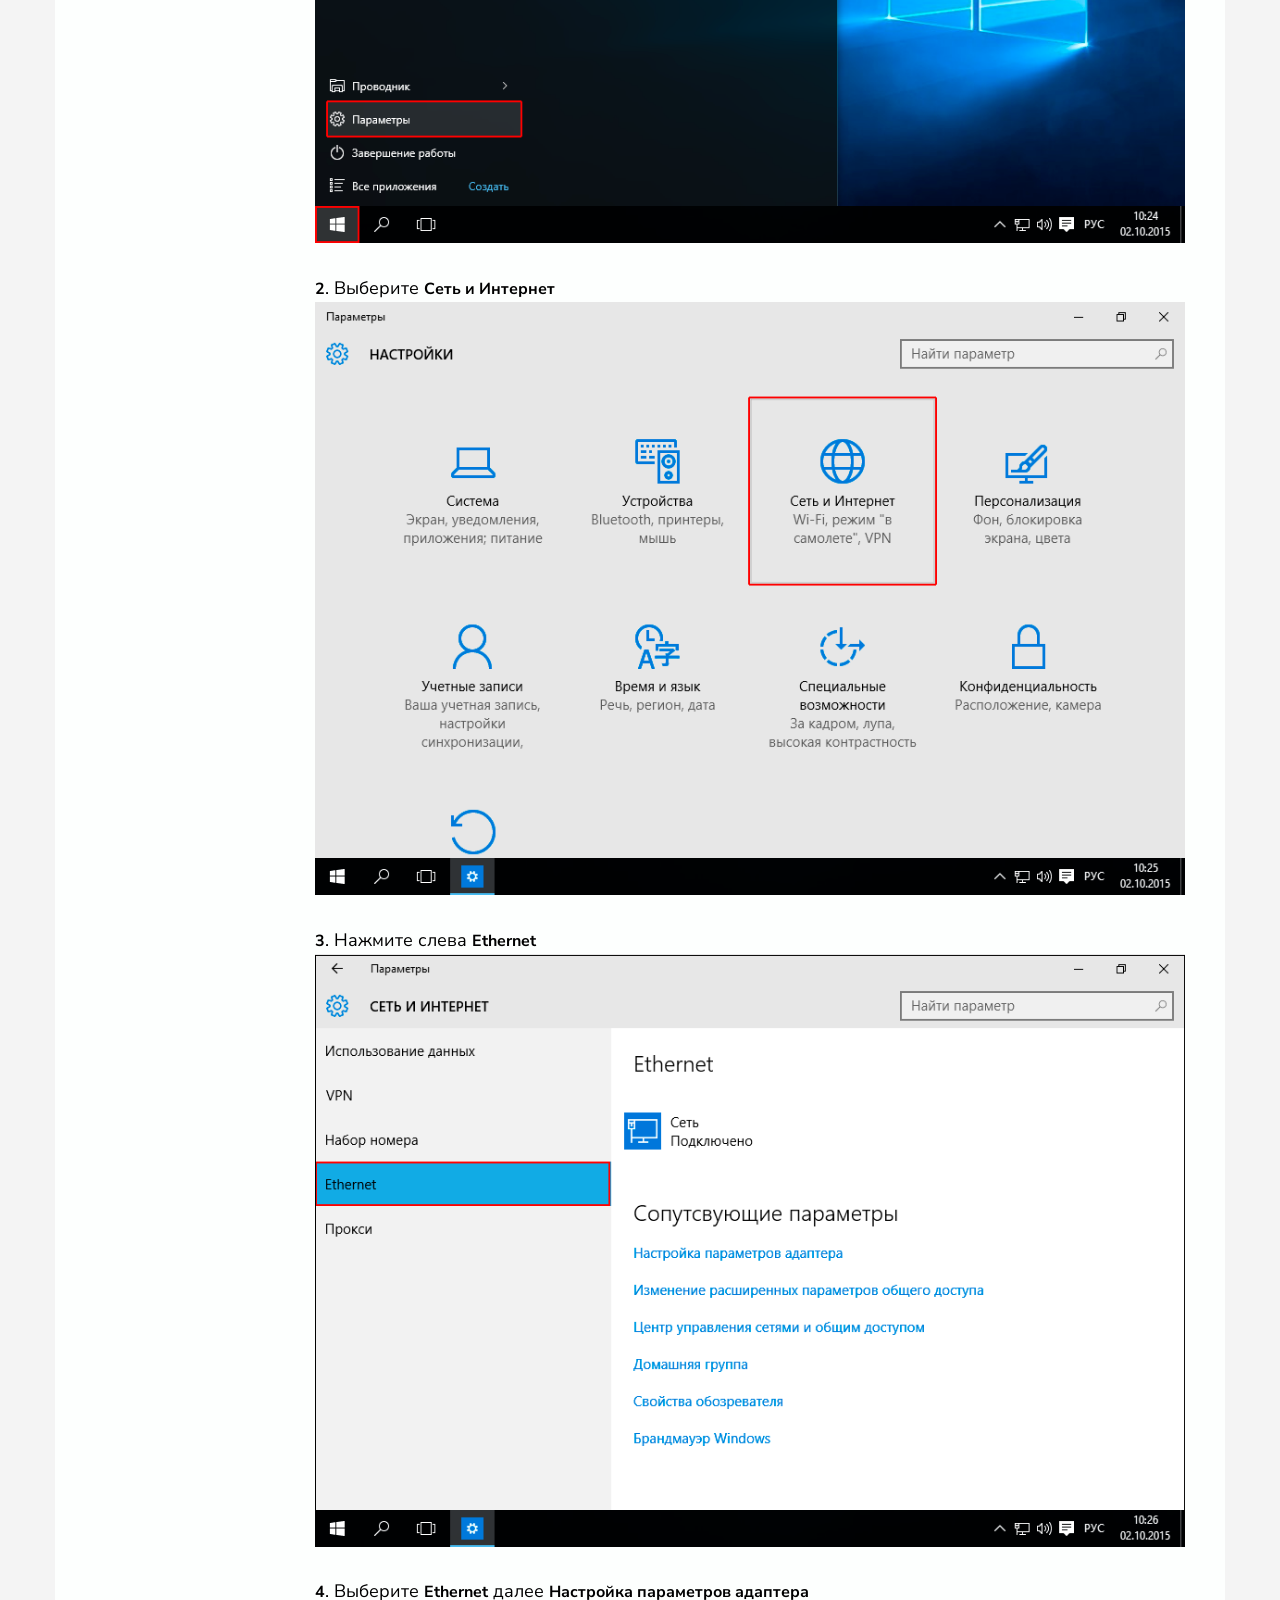
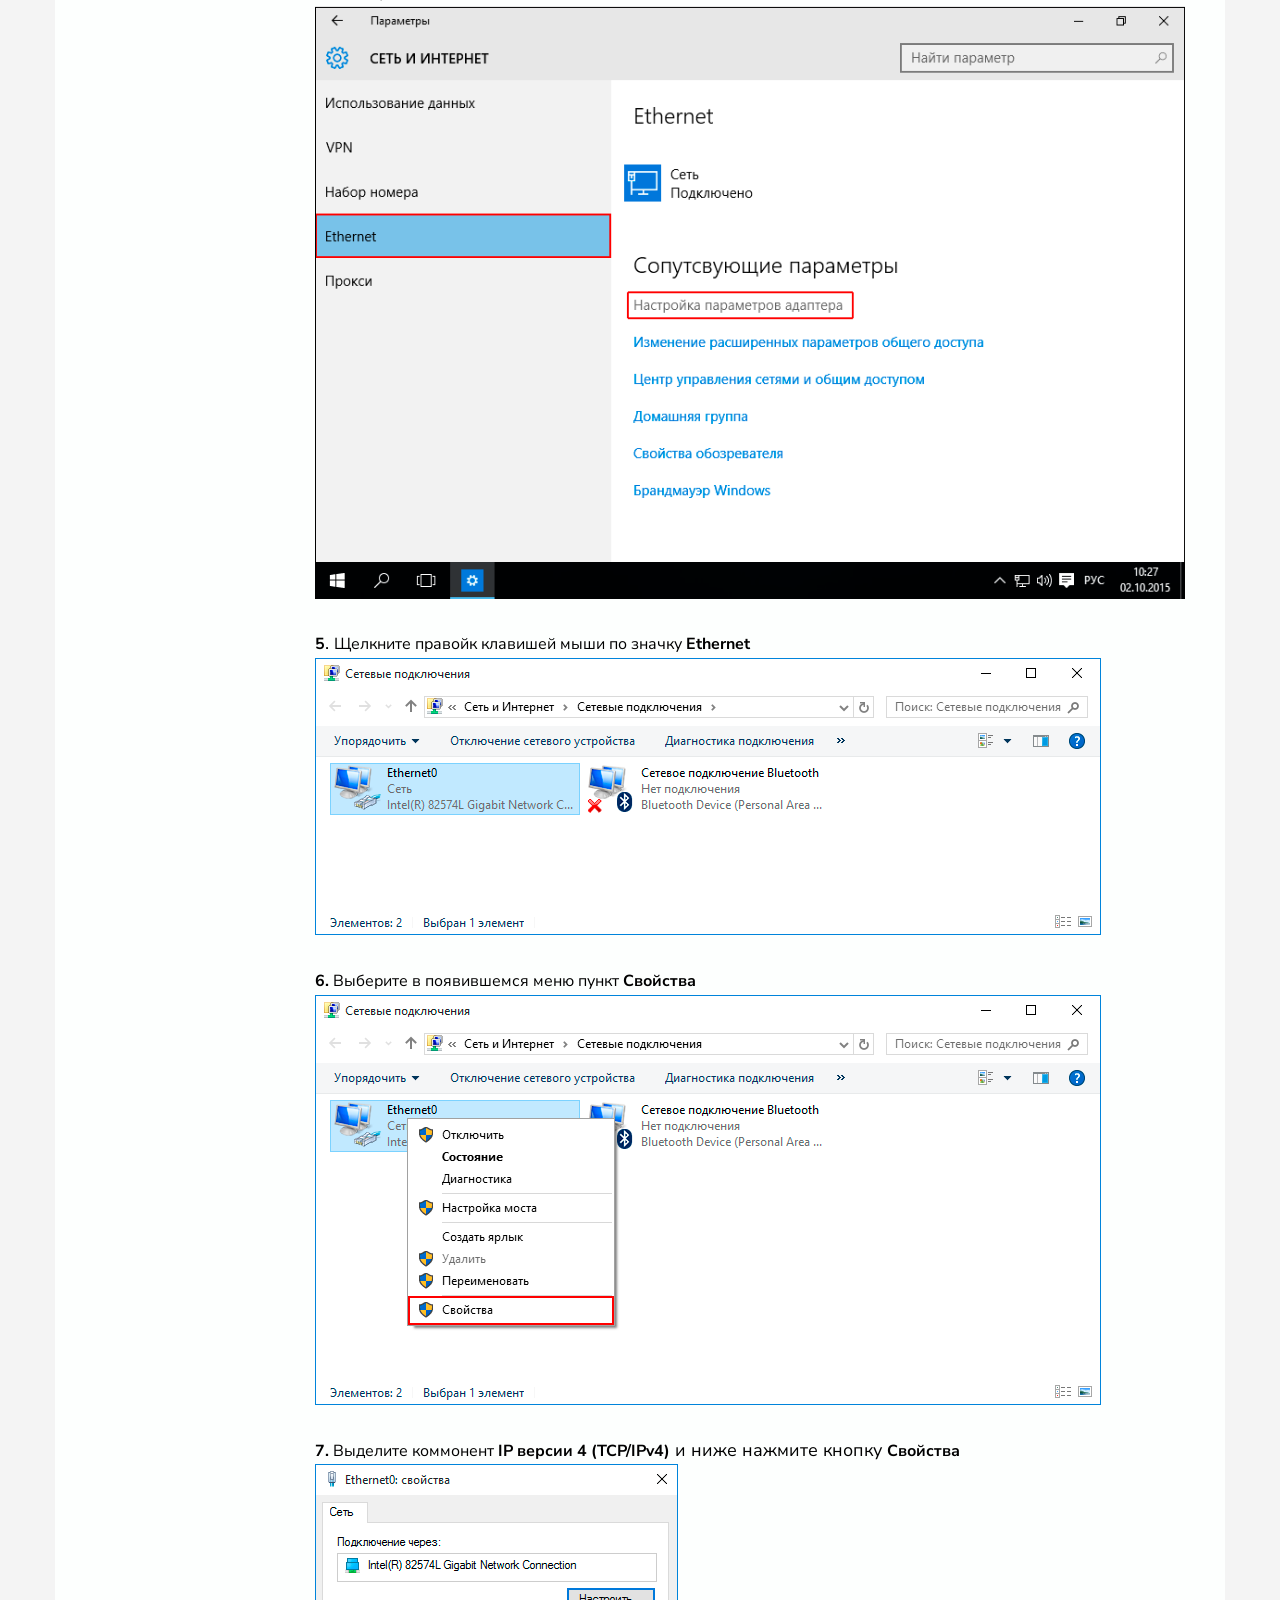
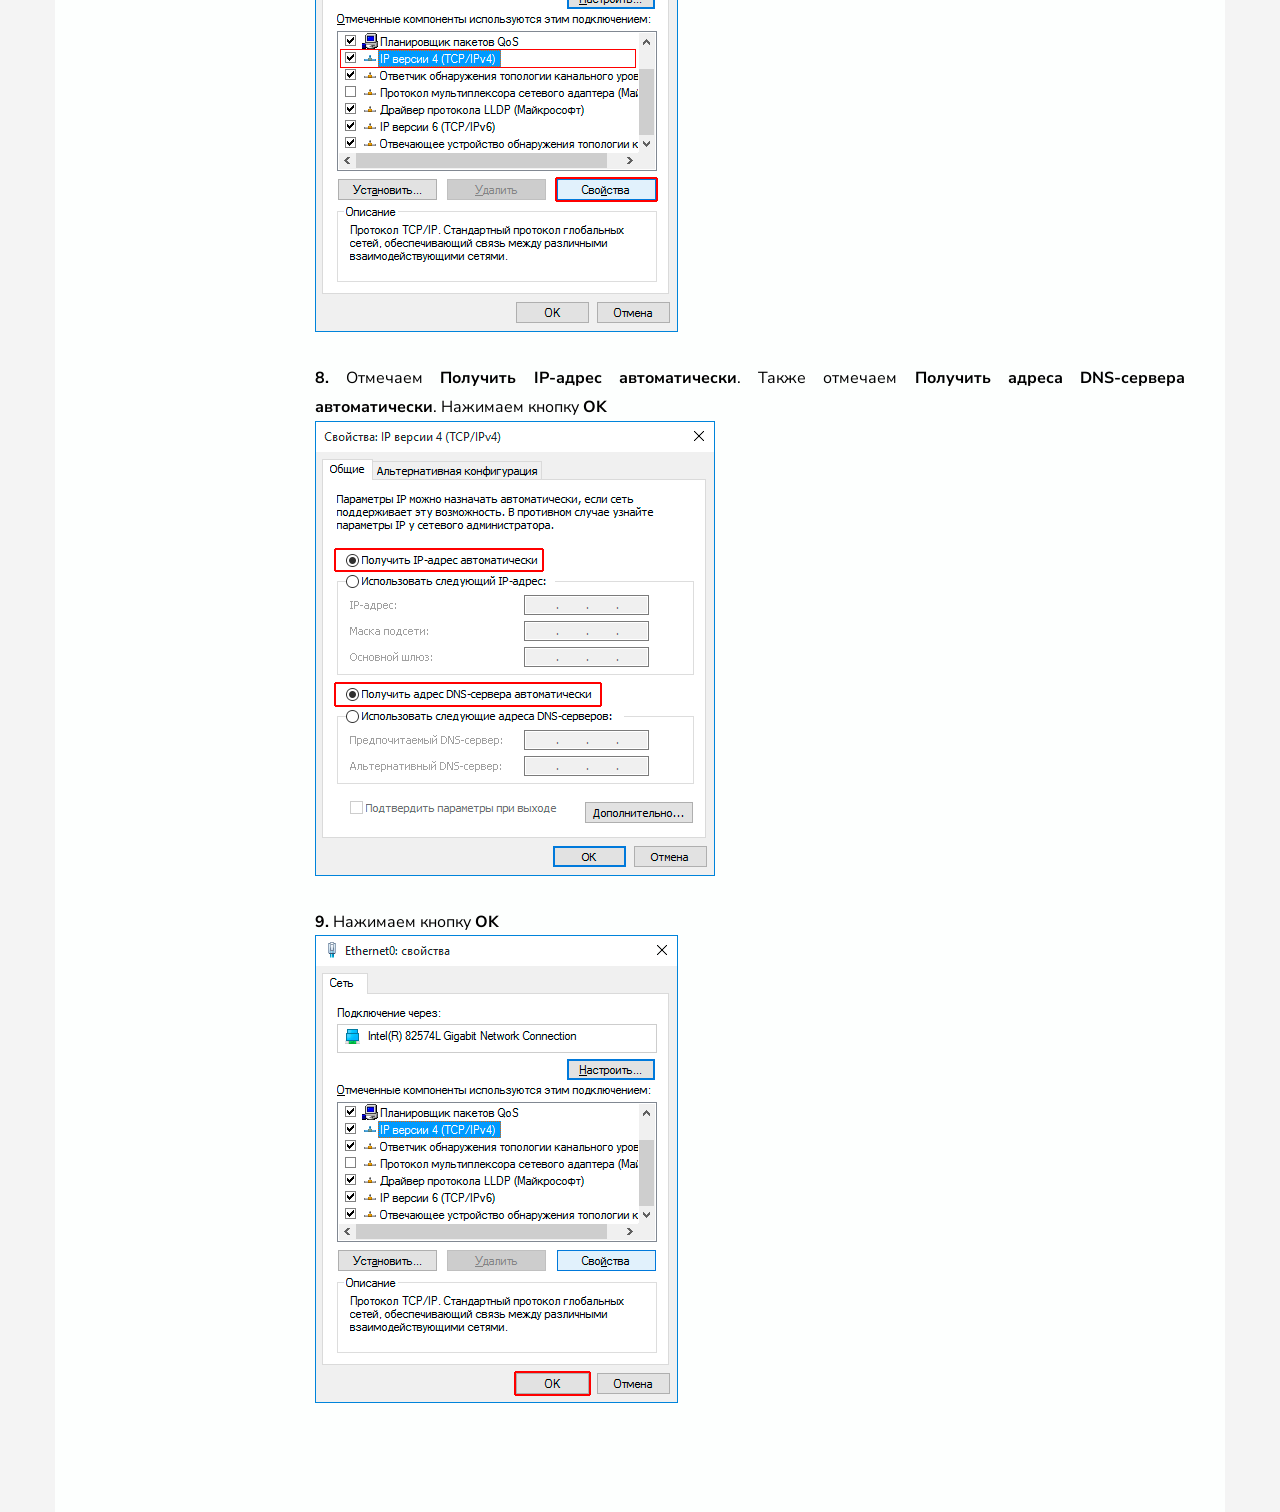
<file: nstr.html>
<!DOCTYPE html><html lang="ru">
<head>
  <meta charset="UTF-8">
  <meta name="viewport" content="width=device-width, initial-scale=1.0">
  <link rel="stylesheet" href="style.css">
  <title>Мой Одностраничный Сайт</title>
   

</head>


<body>

  <div class="centered-block">

  <nav>
    <h2>Навигация</h2>
    <ul>
      <li><a href="#about">О нас</a></li>
      <li><a href="index.html#tarif">Условия,тарифы и др.</a></li>
      <li><a href="index.html#pon">Проверка PON</a></li>
      <li><a href="wifi.html">Проверка WI-FI (антена)</a></li>
      <li><a href="mkd.html">Проверка МКД</a></li>
      <li><a href="nstr.html">Настройка сети Windows 7/10</a></li>
      <li><a href="skorost.html">Проверка скорости в Windows 7/10</a></li>
      <li><a href="nstrkrouter.html">Настройка роутера</a></li>
      <li><a href="np.html">Создание НП</a></li>

    </ul>
  </nav>  
  
  
  
    <main>
   

      <li><a href="#nst7"> Настройка сети в Windows 7</a></li>
      <li><a href="#nst10">Настройка сети в Windows 10</a></li>
      <br>

      <section id="nst7">
        <h2 class="center"> Настройка сети в Windows 7</h2>

      <p> Для подключения к интернет нужно настроить систему на автоматическую выдачу сетевых реквизитов. Обычно сетевая карта по умолчанию настроена на автоматическое получение сетевых реквизитов. Чтобы ваша операционная система автоматически получила настройки, нужно сделать следующее:  </p><br>
        
        1. Зайдите в меню <b>«Пуск»</b> и выберите пункт <b>«Панель управления»</b>. <br>
      <img src="./img/win7-1.png"> <br><br>
    
        2. В подразделе <b>«Сеть и Интернет»</b> выберите пункт <b>«Просмотр состояния сети и задач»</b>. <br>
     
      <img src="./img/win7-2.png"> <br><br>
     
        3. В левом меню нажмите ссылку <b>«Изменение параметров адаптера»</b>. <br>
    
      <img src="./img/win7-3.png"> <br><br>
    
        4. Выберите ваше <b>«Подключение по локальной сети»</b>. <br>
      <i>Если вы видите значок подключения по локальной сети, перечеркнутый красным крестом, или на нем нарисован восклицательный знак, или он отсутствует, то это означает, что соединение с сетью отсутствует или неправильно установлен сетевой адаптер. Обратитесь в службу технической поддержки.</i> <br>
      
      <img src="./img/win7-4.png"> <br><br>
      
        5. Шелкните на нем правой кнопкой мыши и в появившемся контекстном меню выберите <b>«Свойства»</b>. <br>
      <img src="./img/win7-5.png"> <br><br>
        6. Поставьте галочку напротив пункта <b>«Протокол Интернета версии 4»</b>, выделите его и нажмите <b>«Свойства»</b>. <br>
      <img src="./img/win7-6.png"> <br><br>
        7. Выберите пункты <b>«Получить IP-адрес автоматически»</b> и <b>«Получить адрес DNS-сервера автоматически»</b> и нажмите <b>«Ок»</b>. <br>
      <img src="./img/win7-7.png"> <br>
        Настройка завершена! <br>

</section>

<section id="nst10">
  <h2 class="center"> Настройка сети в Windows 10</h2>

  <div><p><strong>1.</strong><span> Открываем <strong>Пуск</strong> - </span><strong>Параметры</strong></p>
<p><img src="./img/win10_001.png" /></p><br>
<p><strong>2</strong>. Выберите <strong>Сеть и Интернет</strong></p>
<p><img src="./img/win10_002.png" /></p><br>
<p><strong>3</strong>. Нажмите слева <strong>Ethernet</strong></p>
<p><img src="./img/win10_003.png" /></p><br>
<p><strong>4</strong>. Выберите <strong>Ethernet</strong> далее <strong>Настройка параметров адаптера</strong></p>
<p><img src="./img/win10_004.png" /></p><br>
<p><strong>5</strong>. <span>Щелкните правойк клавишей мыши по значку </span><strong>Ethernet</strong></p>
<p><img src="./img/win10_005.png" /></p><br>
<p><strong>6.</strong><span> Выберите в появившемся меню пункт </span><strong>Свойства</strong><span> </span></p>
<p><img src="./img/win10_006.png" /></p><br>
<p><strong>7.</strong><span> Выделите коммонент </span><strong>IP версии 4 (TCP/IPv4)</strong> и ниже нажмите кнопку <strong>Свойства</strong></p>
<p><img src="./img/win10_007.png" /></p><br>
<p><strong>8.</strong><span> Отмечаем</span><strong> Получить IP-адрес автоматически</strong><span>.</span><span> Также отмечаем </span><strong>Получить адреса DNS-сервера <strong>автоматически</strong></strong><span>. Нажимаем кнопку </span><strong>OK</strong></p>
<p><img src="./img/win10_008.png" /></p><br>
<p><strong>9.</strong><span> Нажимаем кнопку </span><strong>OK </strong></p>
<p><img src="./img/win10_009.png" /></p>

    </main>

  </div>

</body>

</html>
</file>
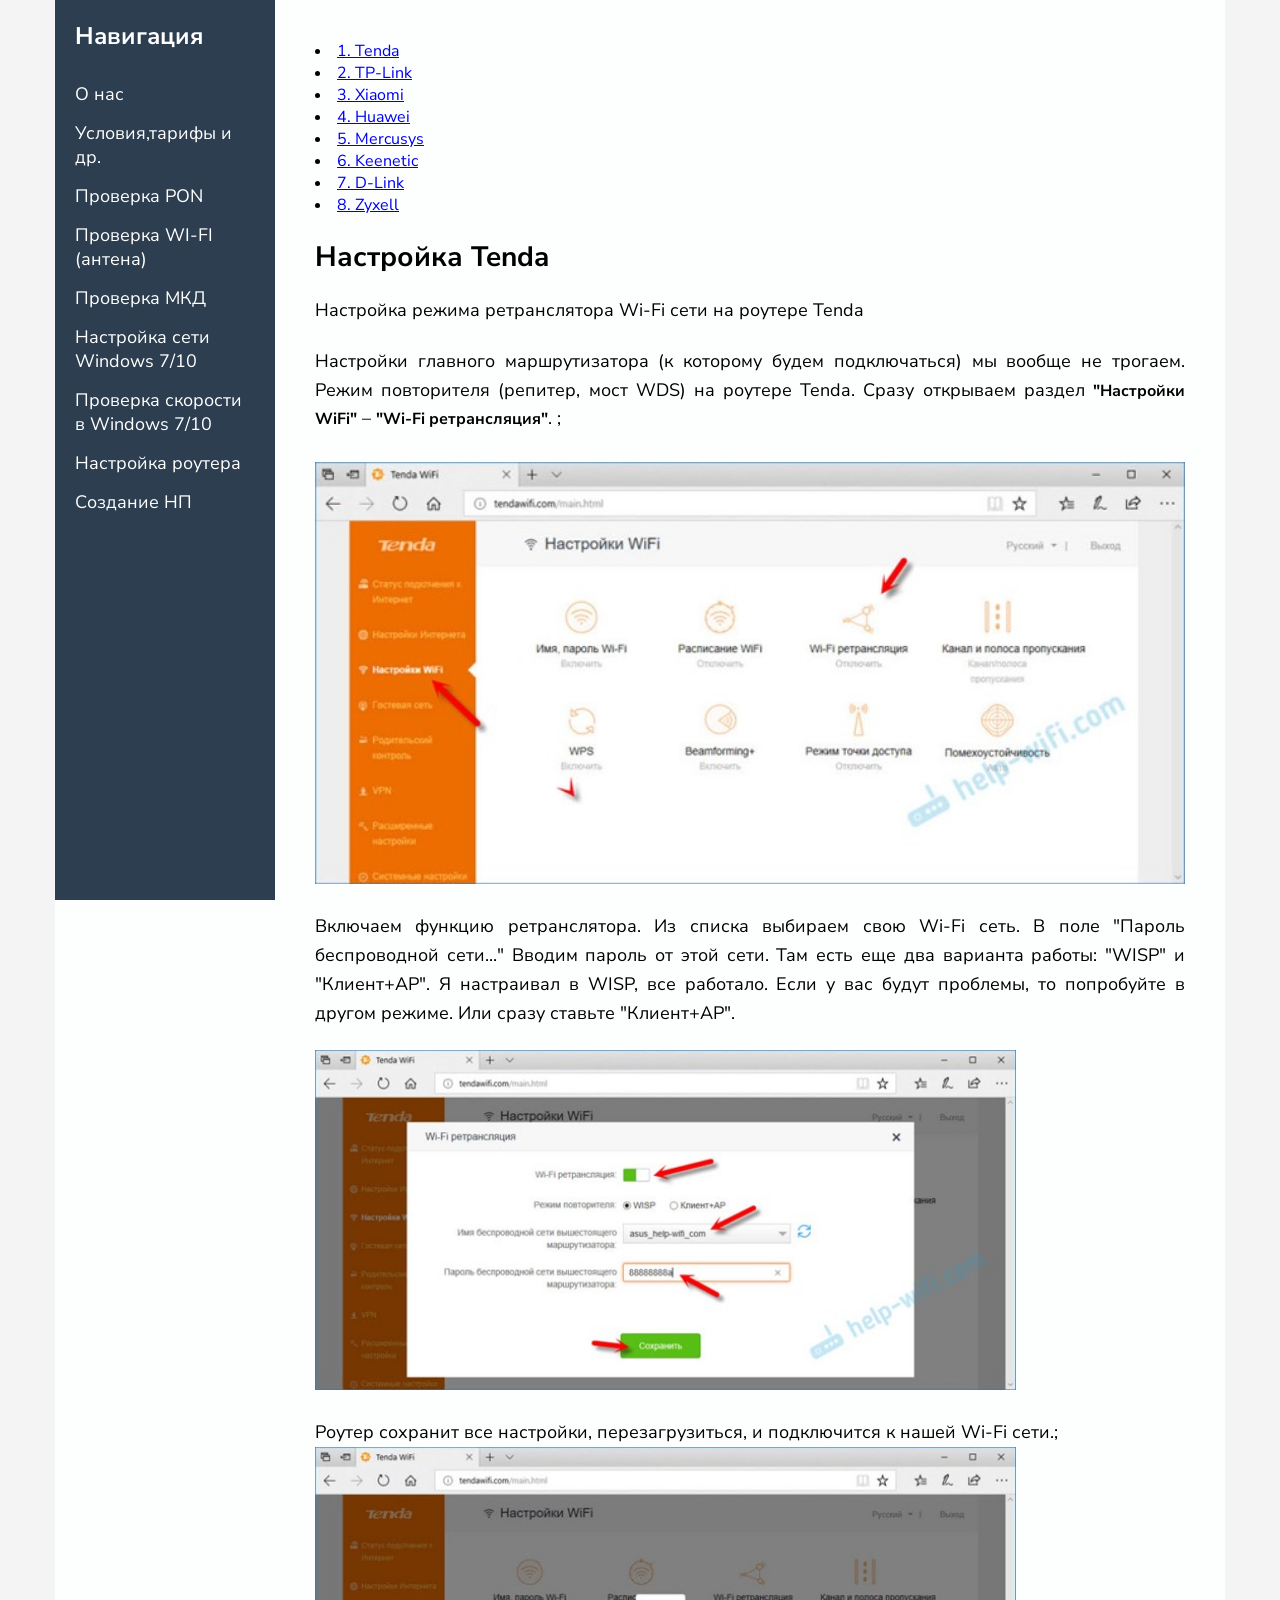
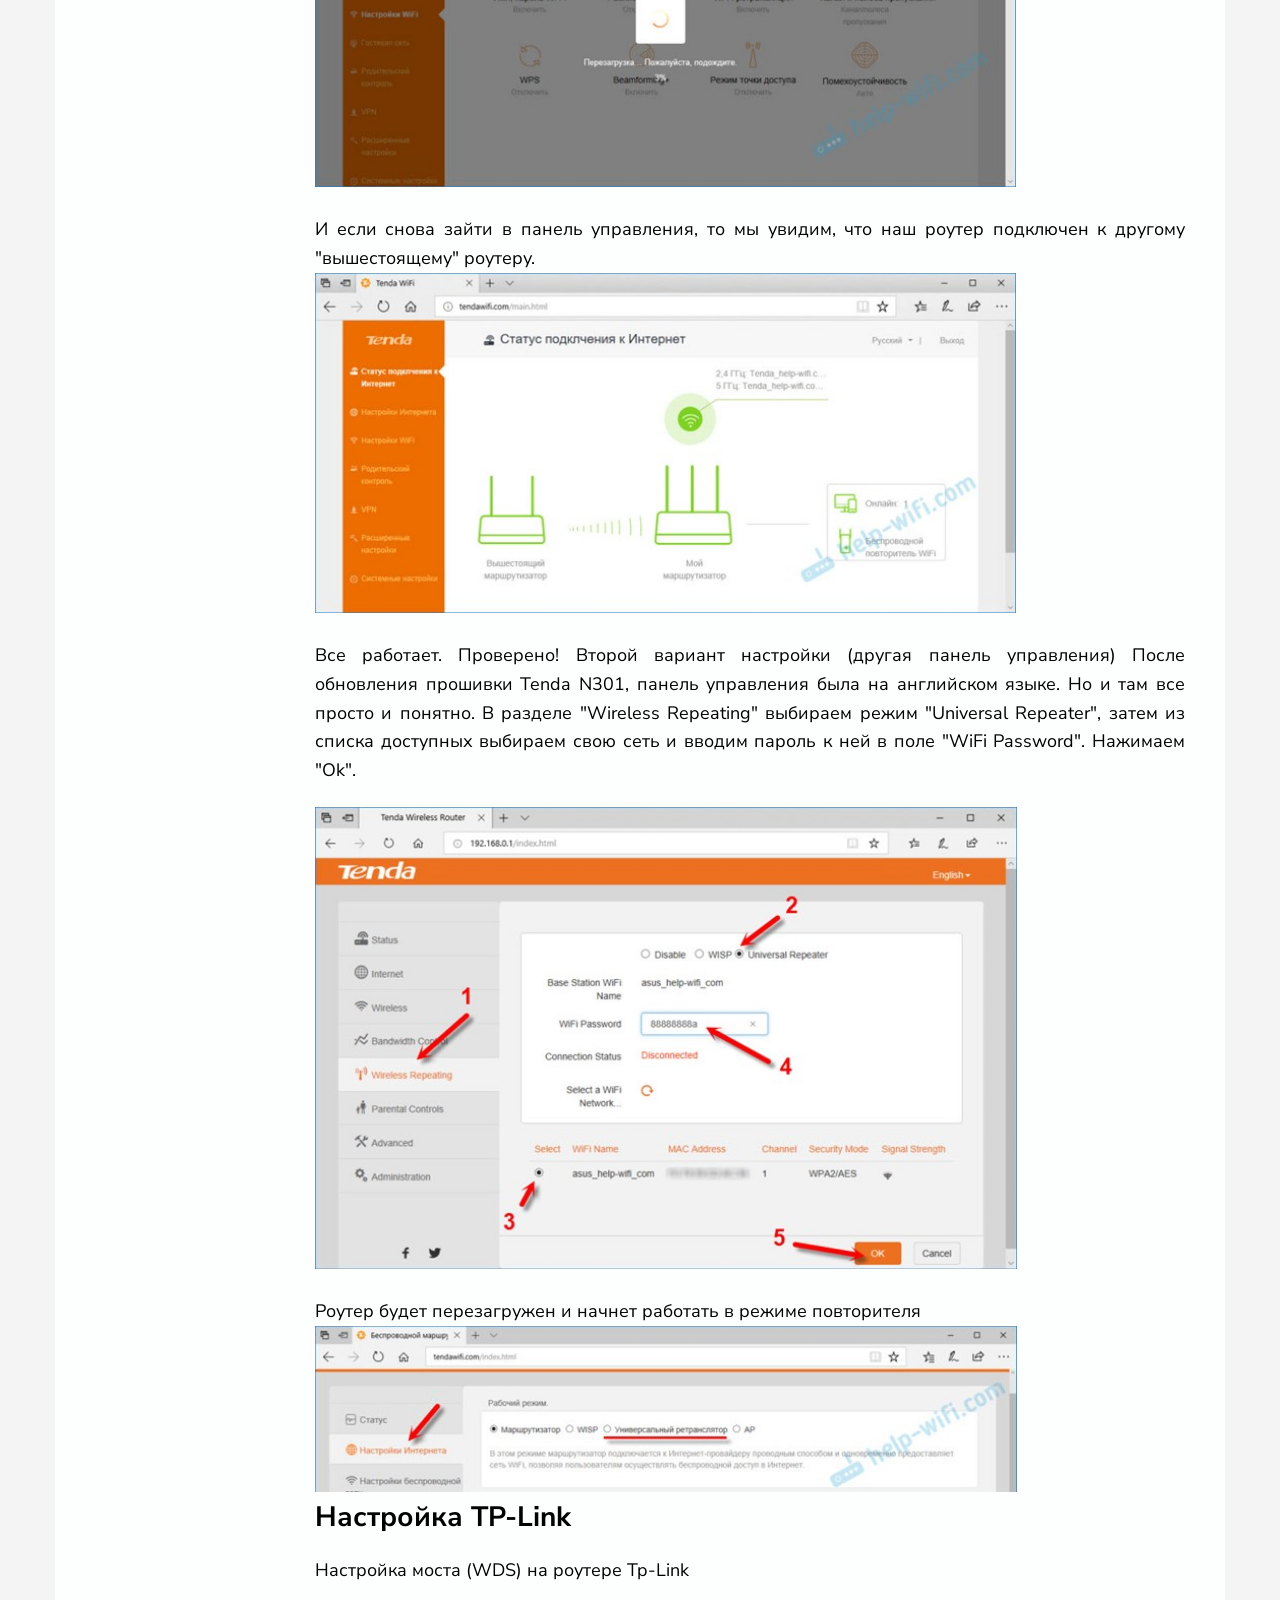
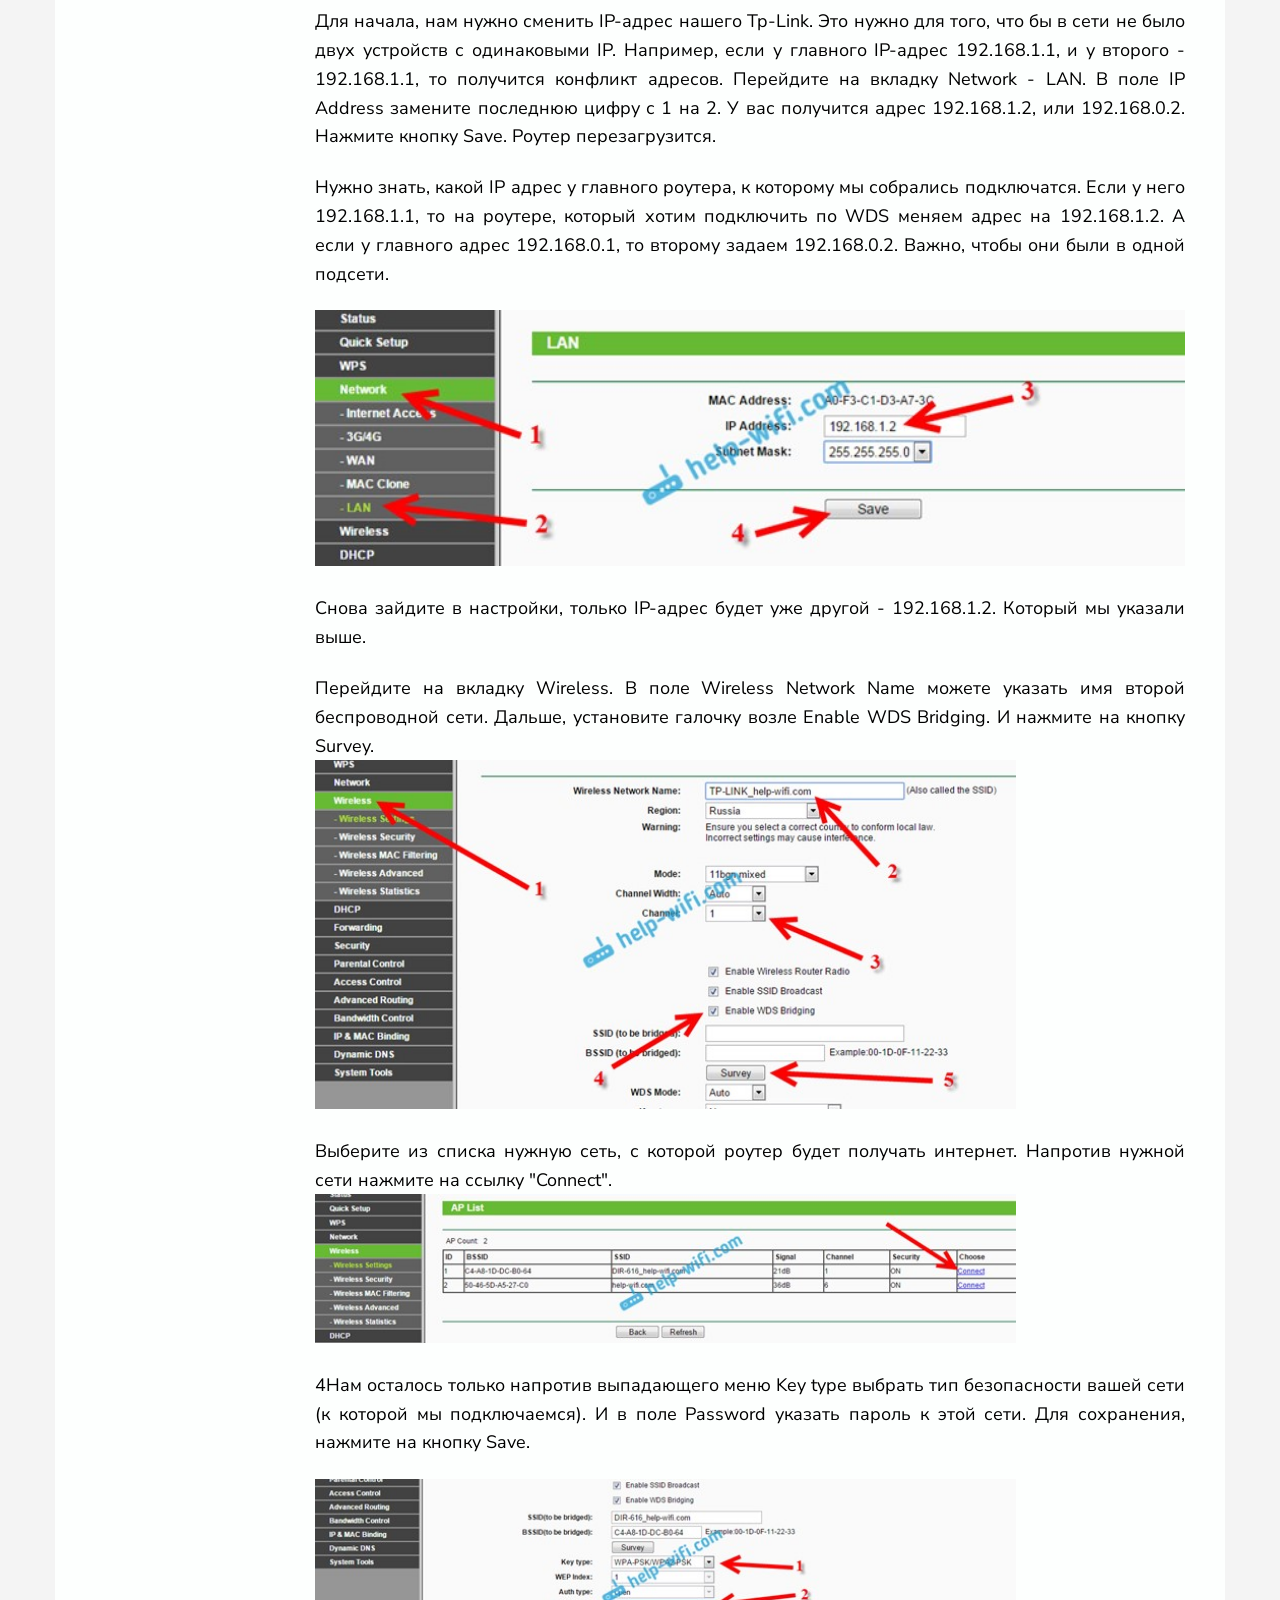
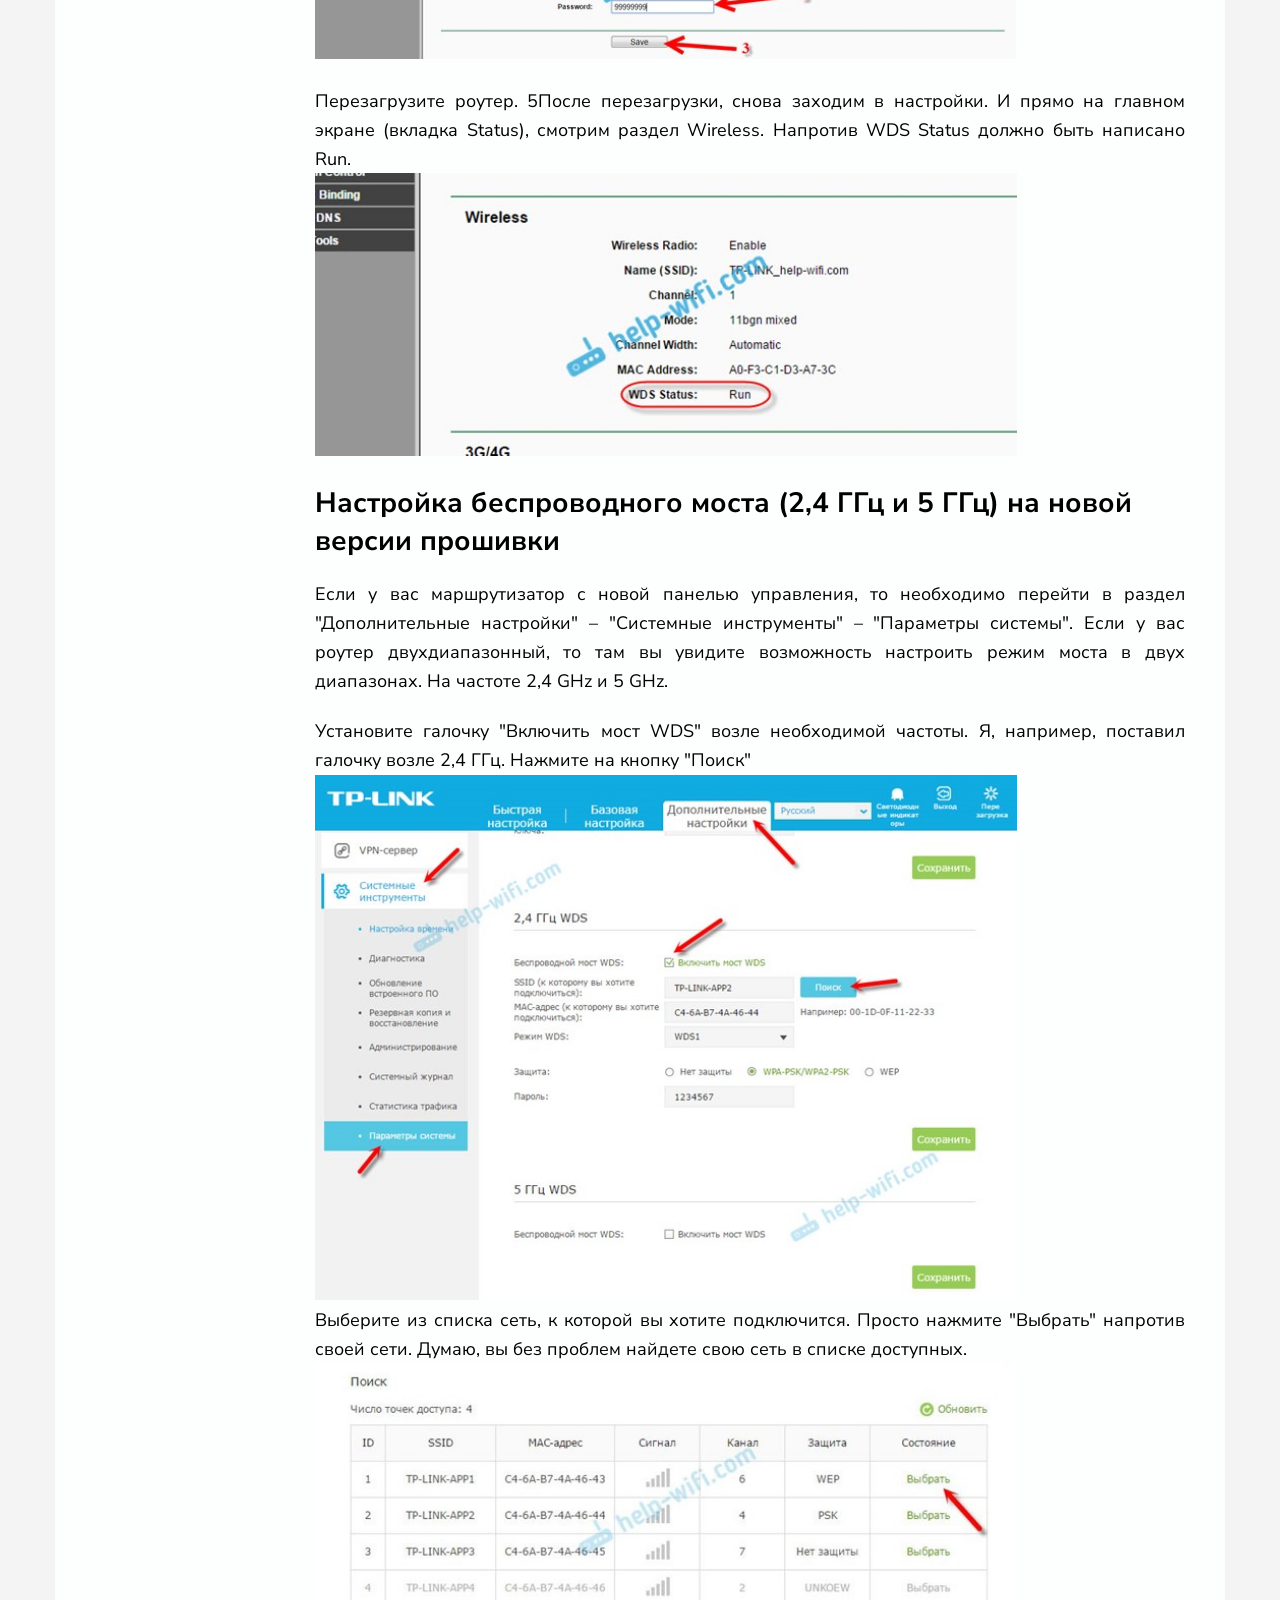
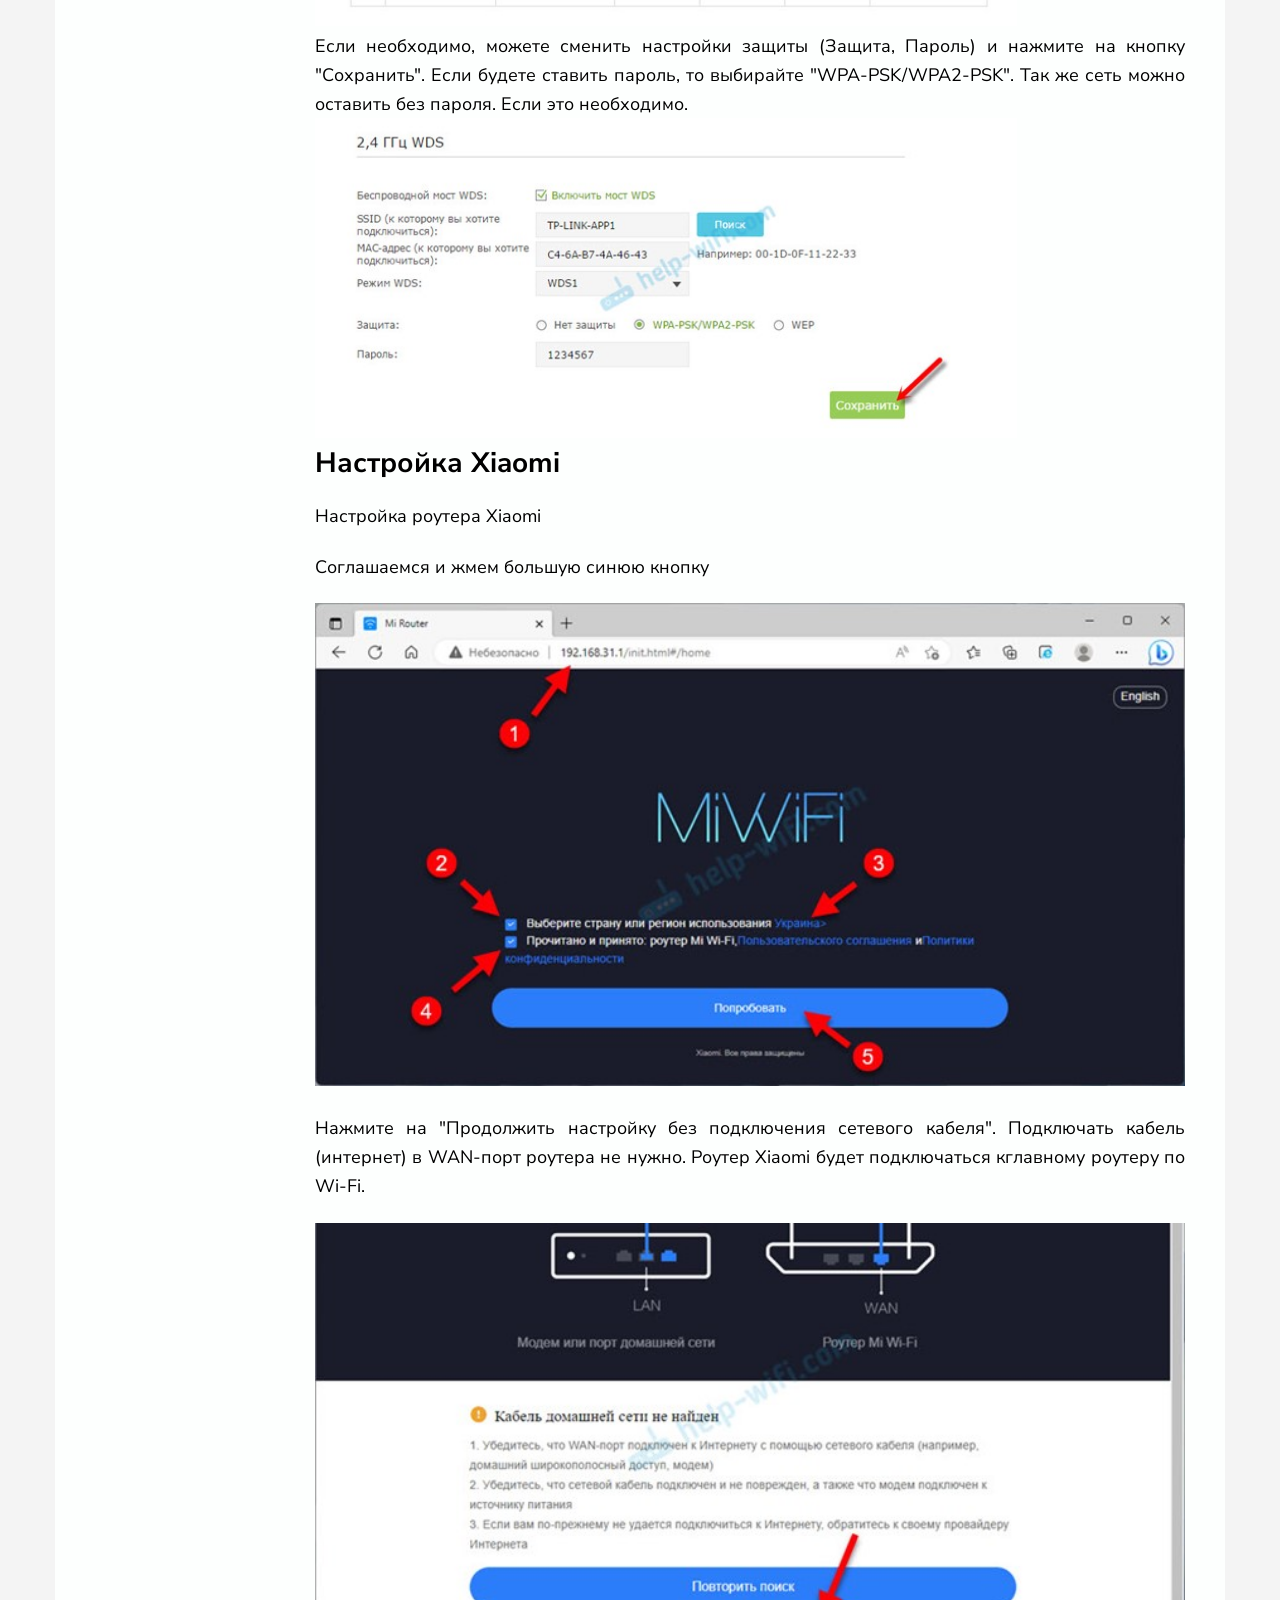
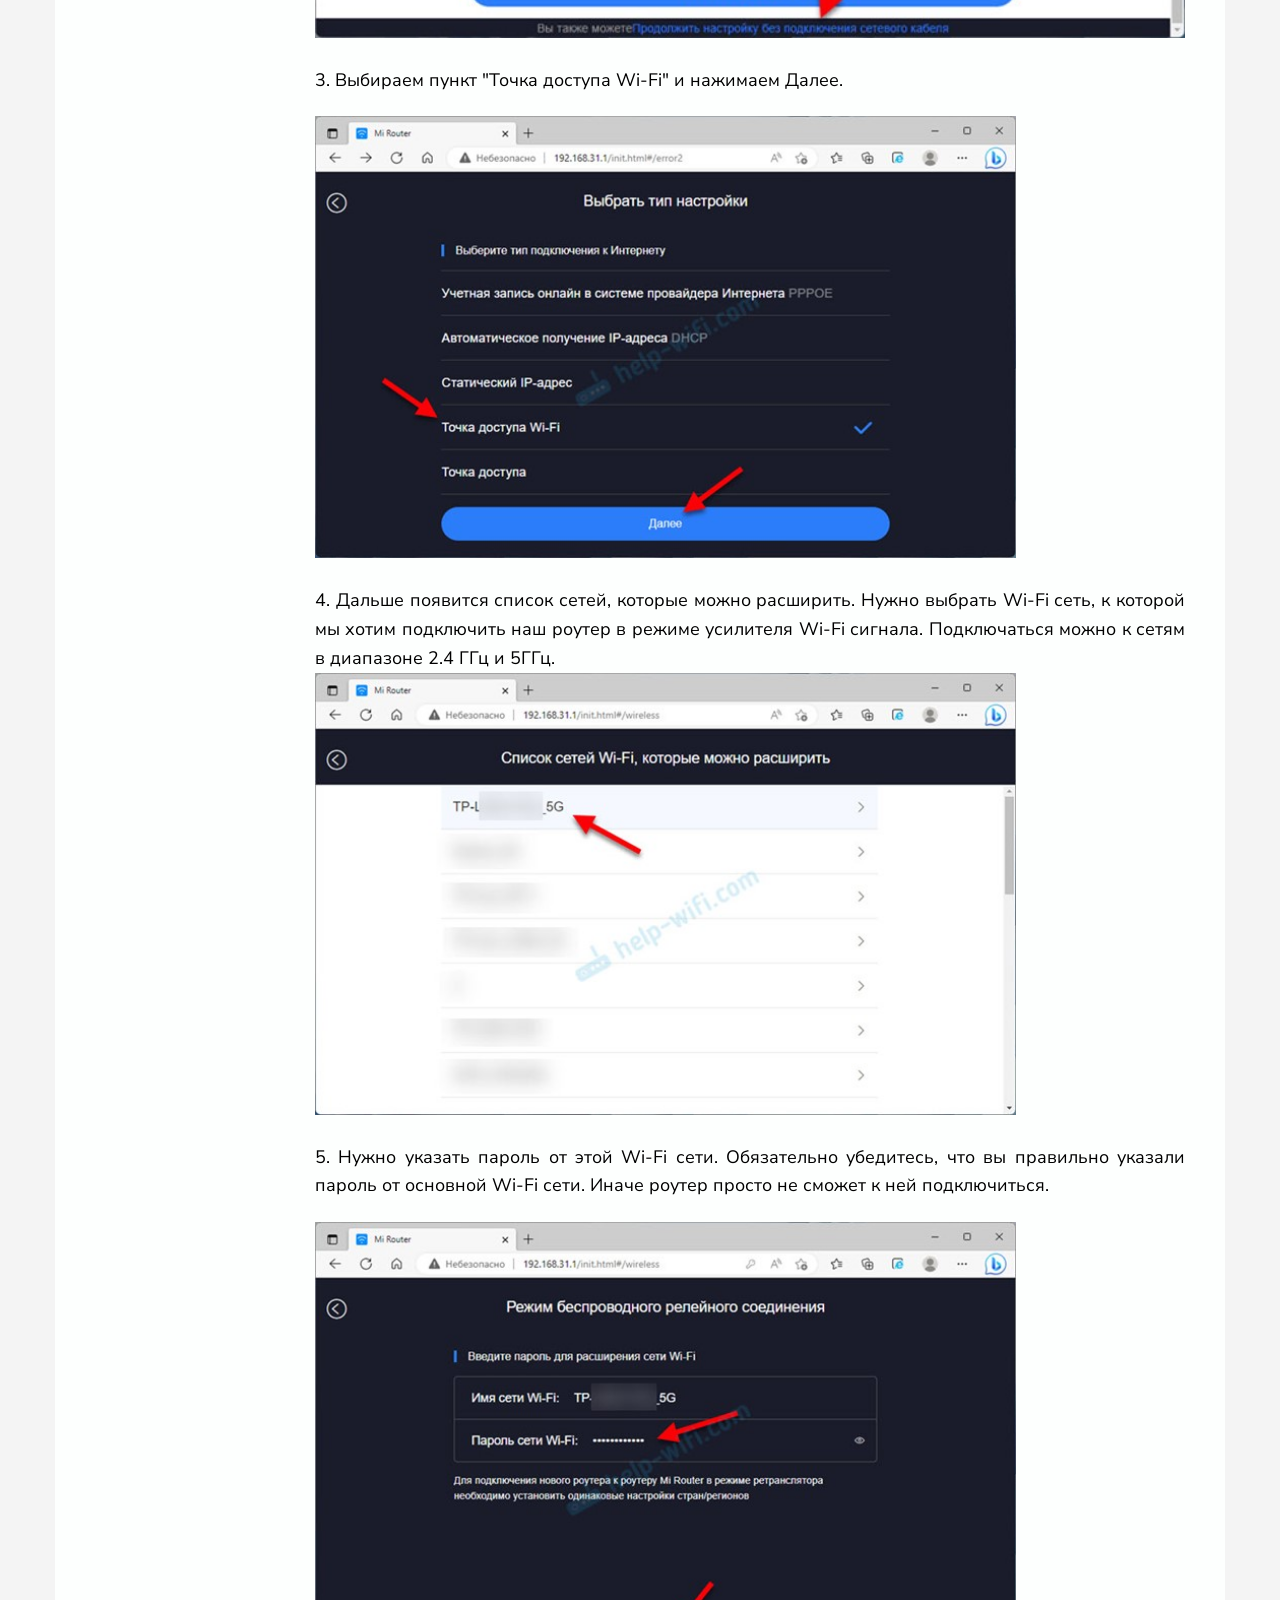
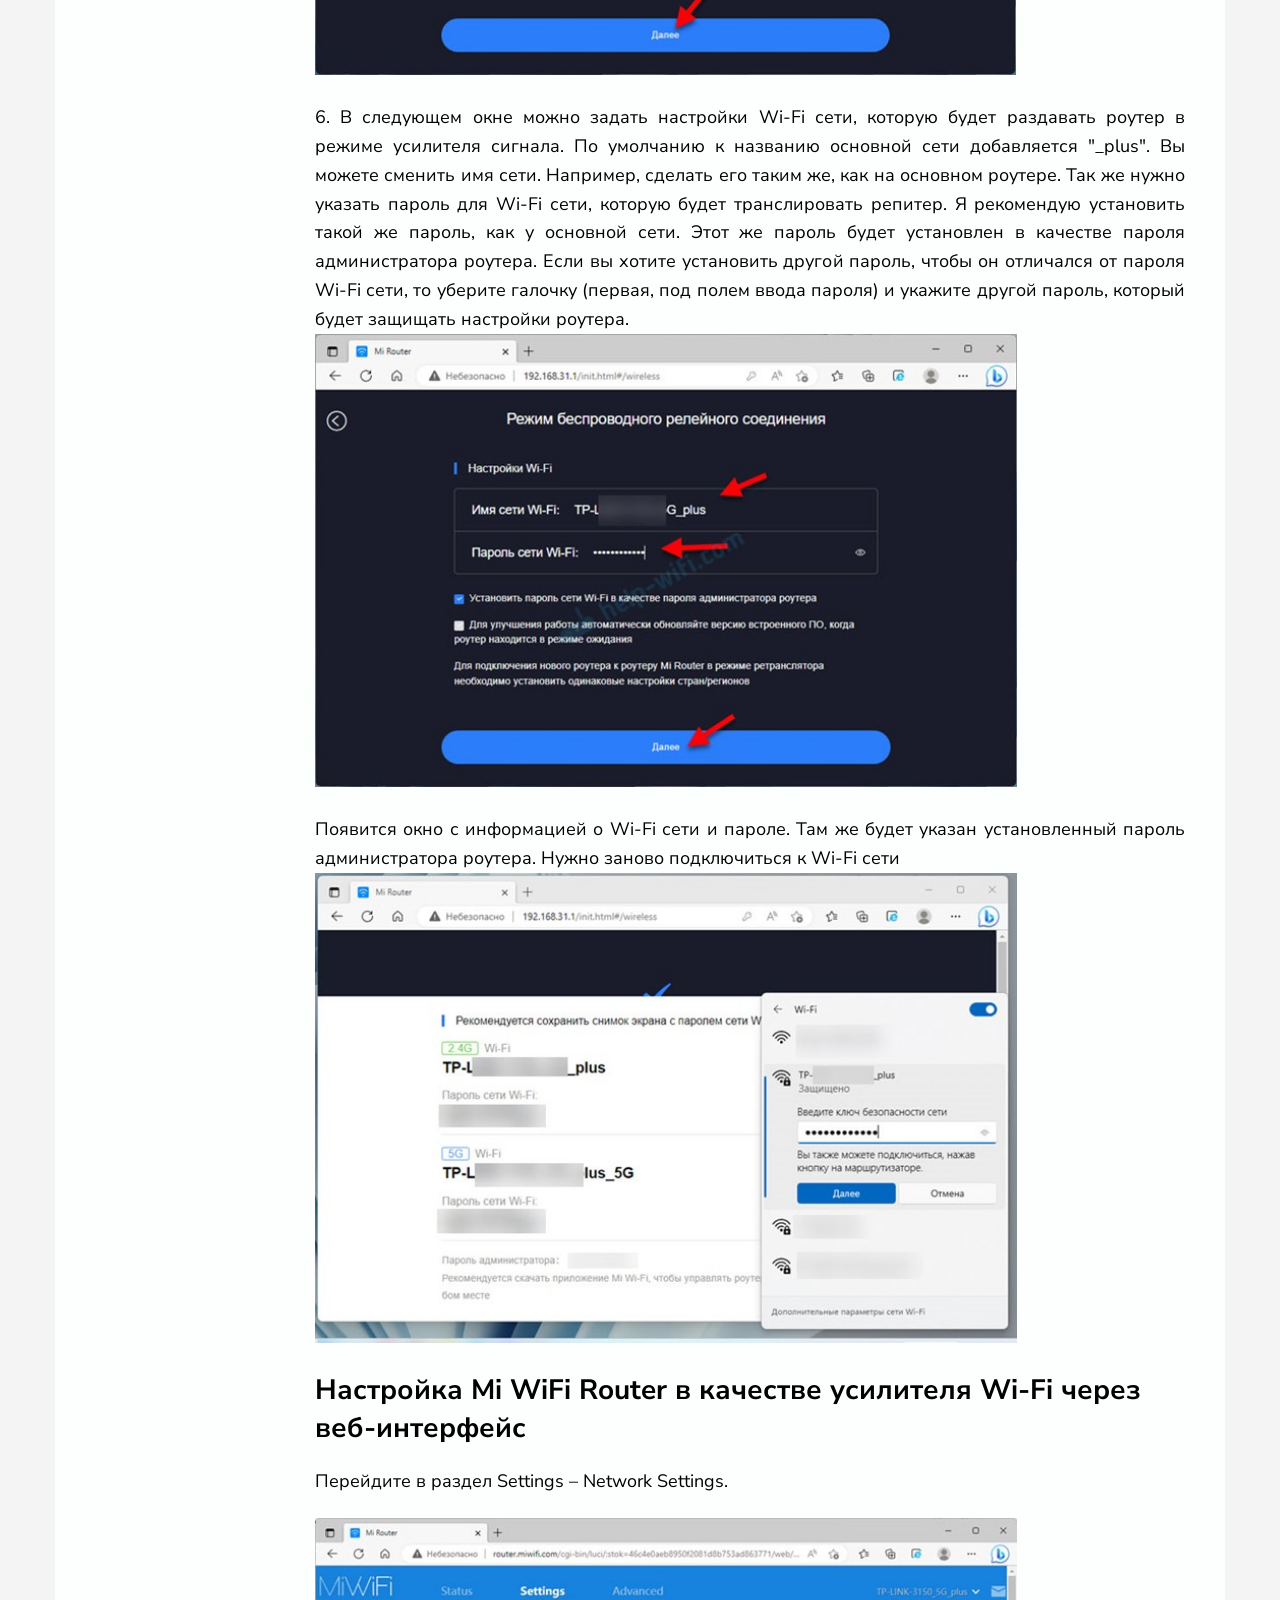
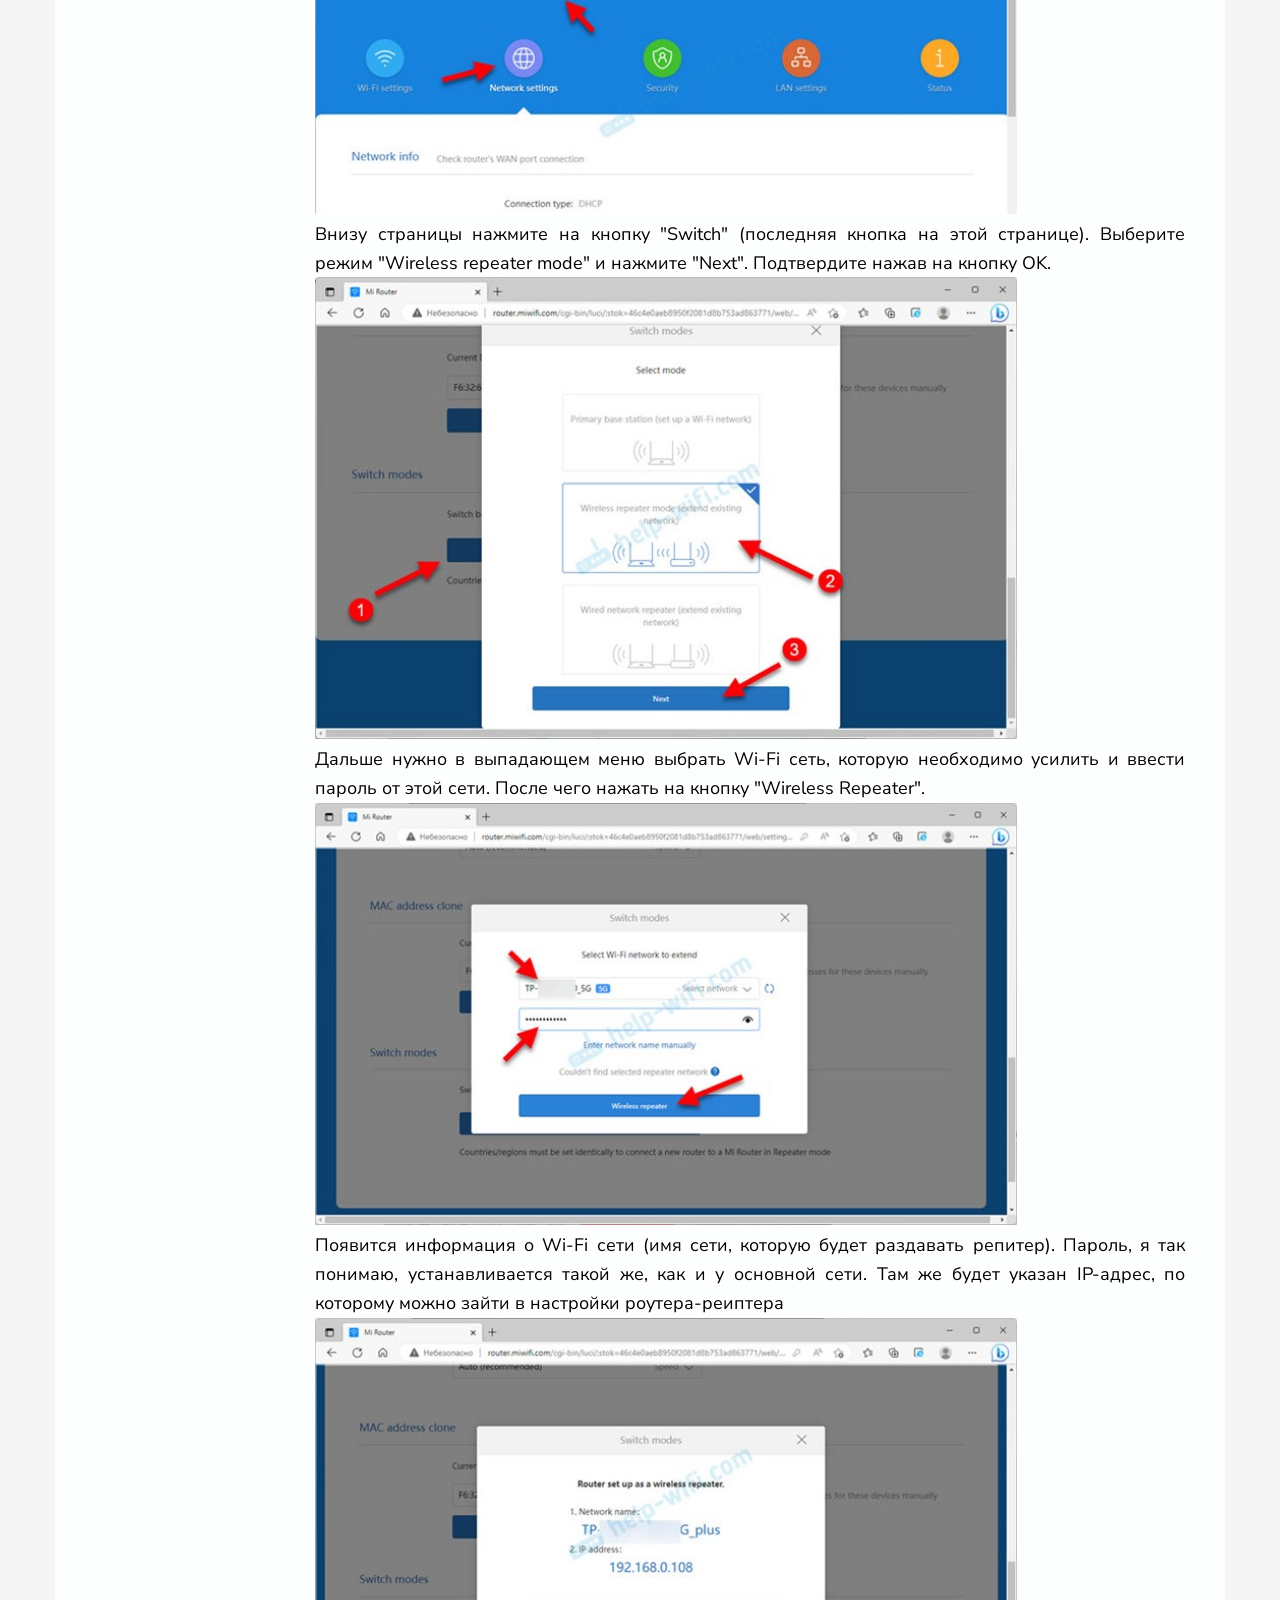
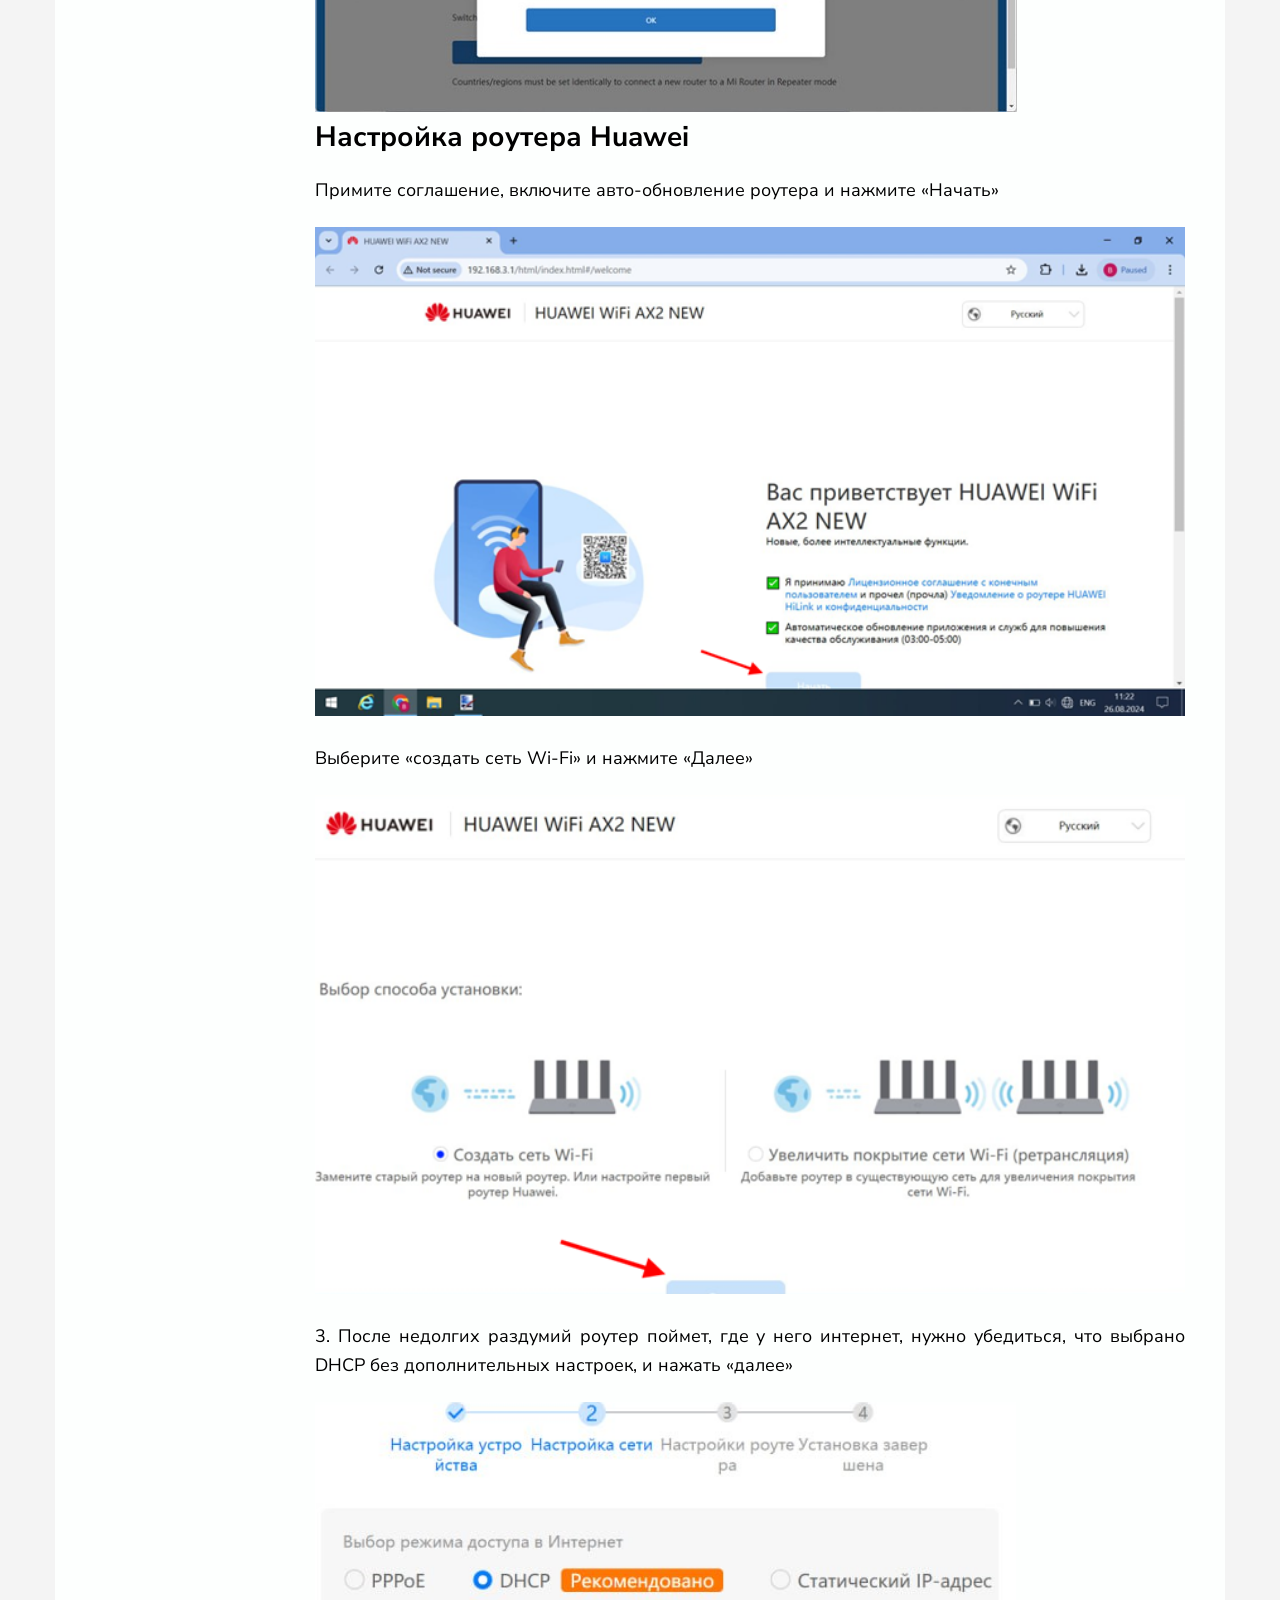
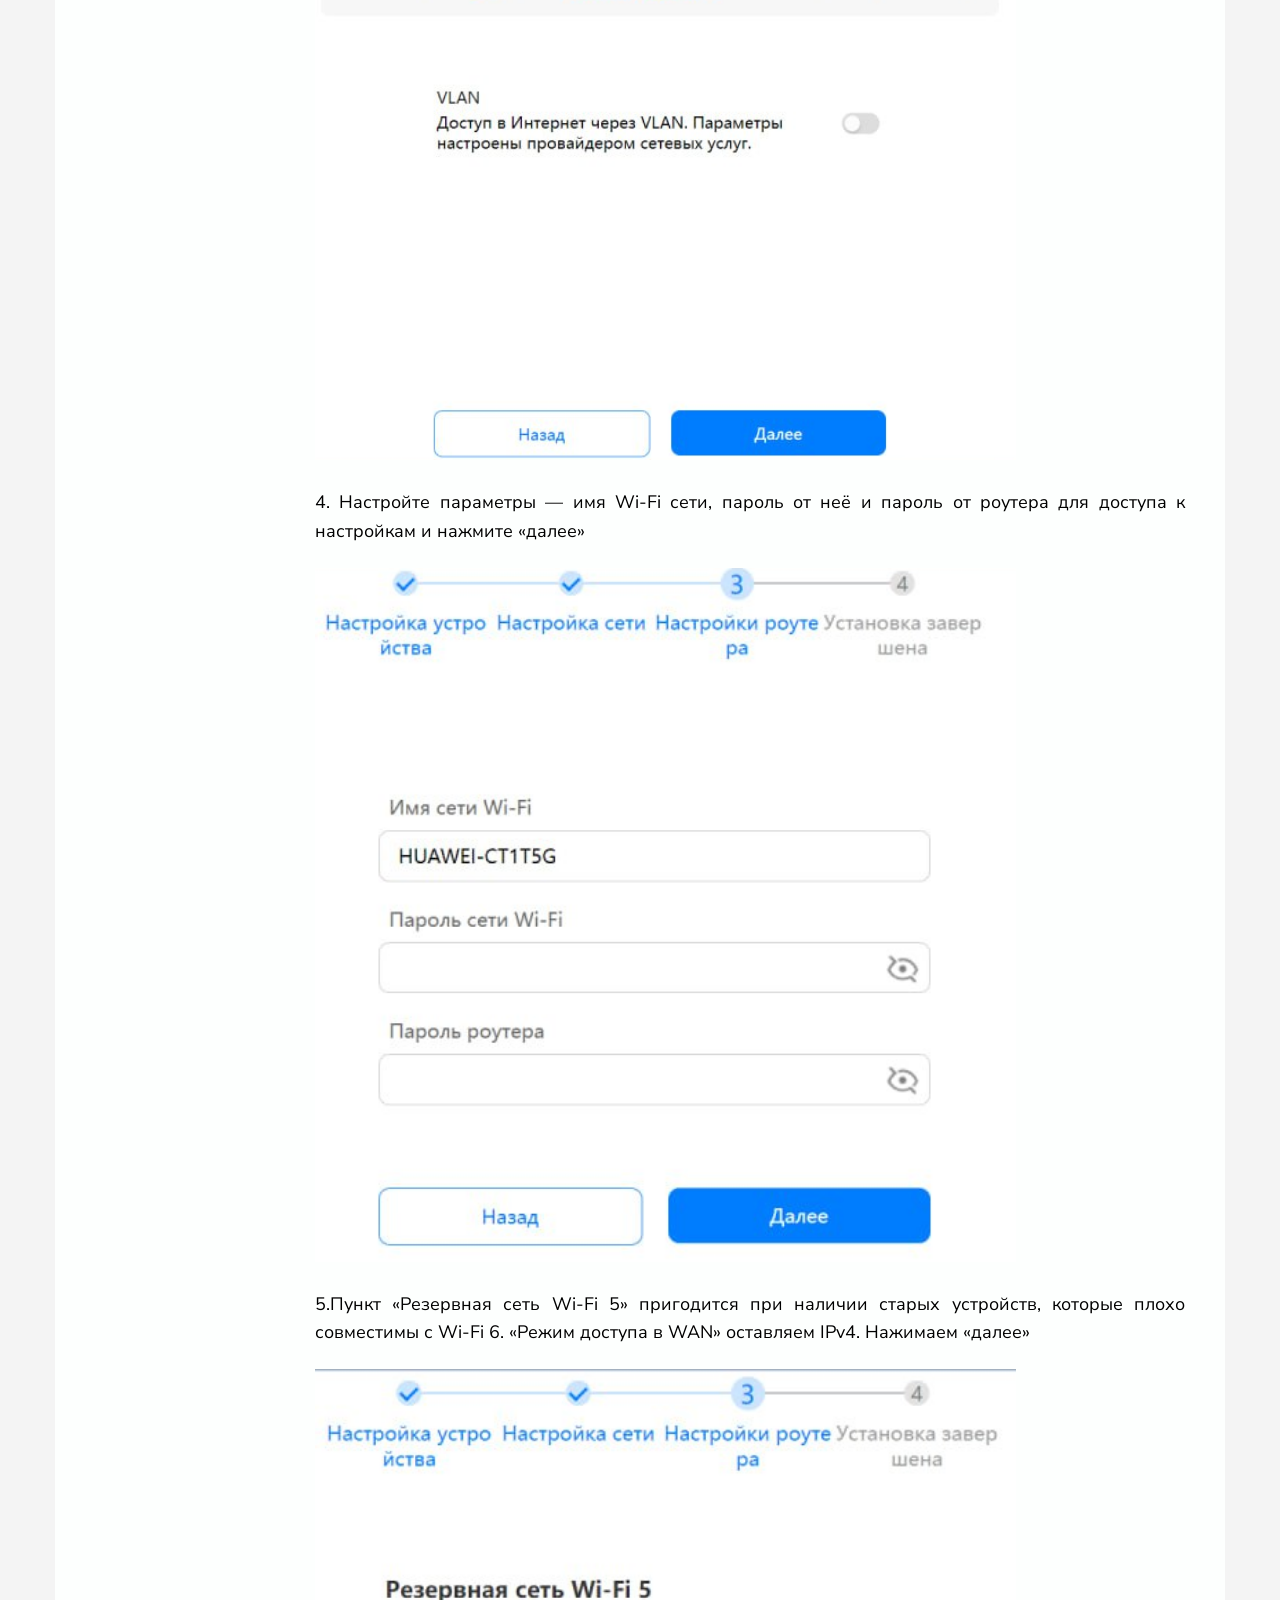
<file: nstrkrouter.html>
<!DOCTYPE html><html lang="ru">
<head>
  <meta charset="UTF-8">
  <meta name="viewport" content="width=device-width, initial-scale=1.0">
  <link rel="stylesheet" href="style.css">
  <title>Мой Одностраничный Сайт</title>
   
   
  


</head>
<body>

  <div class="centered-block">


  <nav>
    <h2>Навигация</h2>
    <ul>
      <li><a href="#about">О нас</a></li>
      <li><a href="index.html#tarif">Условия,тарифы и др.</a></li>
      <li><a href="index.html#pon">Проверка PON</a></li>
      <li><a href="wifi.html">Проверка WI-FI (антена)</a></li>
      <li><a href="mkd.html">Проверка МКД</a></li>
      <li><a href="nstr.html">Настройка сети Windows 7/10</a></li>
      <li><a href="skorost.html">Проверка скорости в Windows 7/10</a></li>
      <li><a href="nstrkrouter.html">Настройка роутера</a></li>
      <li><a href="np.html">Создание НП</a></li>

    </ul>
  </nav>  
  
  <main>
   



<li><a href="#tenda">1. Tenda</a></li>
<li><a href="#tplink">2. TP-Link</a></li>
<li><a href="#xiaomi">3. Xiaomi</a></li></li>
<li><a href="#huawei">4. Huawei</a></li></li>
<li><a href="#mercusys">5. Mercusys</a></li>
<li><a href="#keenetic">6. Keenetic</a></li>
<li><a href="#dlink">7. D-Link</a></li>
<li><a href="#zyxell">8. Zyxell</a></li>

<br>

    <section id="tenda">
        <h2 class="center">Настройка Tenda</h2> 
                  <p class="main__fttb-text">
                      <p>Настройка режима ретранслятора Wi-Fi сети на роутере Tenda</p><br>
      
                  <p > Настройки главного маршрутизатора (к которому будем подключаться) мы вообще не трогаем.
                        Режим повторителя (репитер, мост WDS) на роутере Tenda. 
                        Сразу открываем раздел <b>"Настройки WiFi"</b> – <b>"Wi-Fi ретрансляция"</b>.
                                    </b>;<br><br>
            
              </p>
                        
                   <img src="./img/tenda.jpg" alt="Карьтнка3" class="main__pon-images" width="1000px" height="808px"><br><br>
      
              <p> Включаем функцию ретранслятора. Из списка выбираем свою Wi-Fi сеть. В поле "Пароль беспроводной сети..." 
                Вводим пароль от этой сети. Там есть еще два варианта работы: "WISP" и "Клиент+AP". Я настраивал в WISP, все работало. 
                Если у вас будут проблемы, то попробуйте в другом режиме. Или сразу ставьте "Клиент+AP". </b><br>
              </p><br>
      
      
                  <img src="./img/tenda2.jpg" alt="Карьтнка3" class="main__pon-images" width="701px" height="364px"><br><br>
      
              <p> Роутер сохранит все настройки, перезагрузиться, и подключится к нашей Wi-Fi сети.</b>;
                  </p>
      
                  <img src="./img/tenda3.jpg" alt="Карьтнка3" class="main__pon-images" width="701px" height="325px"><br><br>
      
              <p> И если снова зайти в панель управления, то мы увидим, что наш роутер подключен к другому "вышестоящему" роутеру.
                  </p>
      
                  <img src="./img/tenda4.jpg" alt="Карьтнка3" class="main__pon-images" width="701px" height="414px"><br><br>
      
                  
              <p> Все работает. Проверено!

                  Второй вариант настройки (другая панель управления)
                  После обновления прошивки Tenda N301, панель управления была на английском языке. Но и там все просто и понятно.
                  В разделе "Wireless Repeating" выбираем режим "Universal Repeater", затем из списка доступных выбираем свою сеть и вводим 
                  пароль к ней в поле "WiFi Password". Нажимаем "Ok".</p><br>
              
              </p>  
              
              <img src="./img/tenda5.jpg" alt="Карьтнка3" class="main__pon-images" width="702px" height="395px"><br><br>

              <p> Роутер будет перезагружен и начнет работать в режиме повторителя</p>
               
     
             <img src="./img/tenda6.jpg" alt="Карьтнка3" class="main__pon-images" width="702px" height="395px">

             
             </p>  
     
             
                 <section id="tplink">
        <h2 class="center">Настройка TP-Link</h2> 
                  <p class="main__fttb-text">
                      <p>Настройка моста (WDS) на роутере Tp-Link</p><br>
      
                  <p > Для начала, нам нужно сменить IP-адрес нашего Tp-Link. Это нужно для того, что бы в сети не было двух устройств с одинаковыми IP. 
                    Например, если у главного IP-адрес 192.168.1.1, и у второго - 192.168.1.1, то получится конфликт адресов. Перейдите на вкладку Network - LAN. 
                    В поле IP Address замените последнюю цифру с 1 на 2. У вас получится адрес 192.168.1.2, или 192.168.0.2. Нажмите кнопку Save. Роутер перезагрузится.</p><br>
                  <p >Нужно знать, какой IP адрес у главного роутера, к которому мы собрались подключатся. Если у него 192.168.1.1, то на роутере, который хотим подключить
                       по WDS меняем адрес на 192.168.1.2. А если у главного адрес 192.168.0.1, то второму задаем 192.168.0.2. Важно, чтобы они были в одной подсети.</p>
                 </b><br>
            
              </p>
                        
                   <img src="./img/tplink.jpg" alt="Карьтнка3" class="main__pon-images" width="1000px" height="808px"><br><br>
      
              <p> Снова зайдите в настройки, только IP-адрес будет уже другой - 192.168.1.2. Который мы указали выше.</b><br>
              </p><br>
      
                <p>Перейдите на вкладку Wireless. В поле Wireless Network Name можете указать имя второй беспроводной сети.
                Дальше, установите галочку возле Enable WDS Bridging. И нажмите на кнопку Survey.
                    </p></b>
                  
      
                  <img src="./img/tplink2.jpg" alt="Карьтнка3" class="main__pon-images" width="701px" height="364px"><br><br>
      
              <p> Выберите из списка нужную сеть, с которой роутер будет получать интернет. Напротив нужной сети нажмите на ссылку "Connect".
                  </p>

                  <img src="./img/tplink3.jpg" alt="Карьтнка3" class="main__pon-images" width="701px" height="325px"><br><br>
      
              <p> 4Нам осталось только напротив выпадающего меню Key type выбрать тип безопасности вашей сети (к которой мы подключаемся). И в поле Password 
                указать пароль к этой сети. Для сохранения, нажмите на кнопку Save.</p><br>
              
              </p> 
      
                  <img src="./img/tplink4.jpg" alt="Карьтнка3" class="main__pon-images" width="701px" height="414px"><br><br>
      
                <p> Перезагрузите роутер. 5После перезагрузки, снова заходим в настройки. И прямо на главном экране (вкладка Status), смотрим раздел Wireless. Напротив 
                WDS Status должно быть написано Run.</p>  
               
              
              <img src="./img/tplink5.jpg" alt="Карьтнка3" class="main__pon-images" width="702px" height="395px"><br><br>

              <h2>Настройка беспроводного моста (2,4 ГГц и 5 ГГц) на новой версии прошивки</h2>

                <p>Если у вас маршрутизатор с новой панелью управления, то необходимо перейти в раздел "Дополнительные настройки" – "Системные инструменты" – 
                "Параметры системы". Если у вас роутер двухдиапазонный, то там вы увидите возможность настроить режим моста в двух диапазонах. На частоте 
                2,4 GHz и 5 GHz.
                </p><br>
               
                <p>Установите галочку "Включить мост WDS" возле необходимой частоты. Я, например, поставил галочку возле 2,4 ГГц. Нажмите на кнопку "Поиск"</p>
     
             <img src="./img/tplink6.jpg" alt="Карьтнка3" class="main__pon-images" width="702px" height="395px"><br>

             

                 <p> Выберите из списка сеть, к которой вы хотите подключится. Просто нажмите "Выбрать" напротив своей сети. Думаю, вы без проблем 
                  найдете свою сеть в списке доступных.</p>

                <img src="./img/tplink7.jpg" alt="Карьтнка3" class="main__pon-images" width="702px" height="395px"><br>


                 <p>Если необходимо, можете сменить настройки защиты (Защита, Пароль) и нажмите на кнопку "Сохранить". Если будете ставить пароль, то выбирайте 
                    "WPA-PSK/WPA2-PSK". Так же сеть можно оставить без пароля. Если это необходимо.</p>

                      <img src="./img/tplink8.jpg" alt="Карьтнка3" class="main__pon-images" width="702px" height="395px"><br>

                 
                  <section id="xiaomi">
        <h2 class="center">Настройка Xiaomi</h2> 
                  <p class="main__fttb-text">
                      <p>Настройка роутера Xiaomi</p><br>




                      <p >Соглашаемся и жмем большую синюю кнопку</p>
                 </b><br>
            
              </p>
                        
                   <img src="./img/xiaomi.jpg" alt="Карьтнка3" class="main__pon-images" width="1000px" height="808px"><br><br>
      
                  <p >Нажмите на "Продолжить настройку без подключения сетевого кабеля". Подключать кабель (интернет) в WAN-порт роутера не нужно. Роутер 
                          Xiaomi будет подключаться кглавному роутеру по Wi-Fi.</p>
                 </b><br>
            
              </p>
                        
                   <img src="./img/xiaomi2.jpg" alt="Карьтнка3" class="main__pon-images" width="1000px" height="808px"><br><br>
      
              <p> 3.	Выбираем пункт "Точка доступа Wi-Fi" и нажимаем Далее.</b><br>
              </p><br>
 
              
                  <img src="./img/xiaomi3.jpg" alt="Карьтнка3" class="main__pon-images" width="701px" height="364px"><br><br>
      
              <p> 4.	Дальше появится список сетей, которые можно расширить. Нужно выбрать Wi-Fi сеть, к которой мы хотим подключить 
                наш роутер в режиме усилителя Wi-Fi сигнала. Подключаться можно к сетям в диапазоне 2.4 ГГц и 5ГГц.
                  </p>

                  <img src="./img/xiaomi4.jpg" alt="Карьтнка3" class="main__pon-images" width="701px" height="325px"><br><br>
      
              <p> 5.	Нужно указать пароль от этой Wi-Fi сети. Обязательно убедитесь, что вы правильно указали пароль от основной Wi-Fi сети. 
                Иначе роутер просто не сможет к ней подключиться.</p><br>
              
              </p> 
      
                  <img src="./img/xiaomi5.jpg" alt="Карьтнка3" class="main__pon-images" width="701px" height="414px"><br><br>
      
                <p> 6.	В следующем окне можно задать настройки Wi-Fi сети, которую будет раздавать роутер в режиме усилителя сигнала. По умолчанию к 
                  названию основной сети добавляется "_plus". Вы можете сменить имя сети. Например, сделать его таким же, как на основном роутере. Так 
                  же нужно указать пароль для Wi-Fi сети, которую будет транслировать репитер. Я рекомендую установить такой же пароль, как у основной сети. 
                  Этот же пароль будет установлен в качестве пароля администратора роутера. Если вы хотите установить другой пароль, чтобы он отличался от 
                  пароля Wi-Fi сети, то уберите галочку (первая, под полем ввода пароля) и укажите другой пароль, который будет защищать настройки роутера.</p>  
               
              
              <img src="./img/xiaomi6.jpg" alt="Карьтнка3" class="main__pon-images" width="702px" height="395px"><br><br>

                  <p>Появится окно с информацией о Wi-Fi сети и пароле. Там же будет указан установленный пароль администратора роутера. Нужно заново подключиться 
                    к Wi-Fi сети</p>

                  <img src="./img/xiaomi7.jpg" alt="Карьтнка3" class="main__pon-images" width="702px" height="395px"><br><br>




              <h2>Настройка Mi WiFi Router в качестве усилителя Wi-Fi через веб-интерфейс</h2>

                <p>Перейдите в раздел Settings – Network Settings.</p><br>

               <img src="./img/xiaomi9.jpg" alt="Карьтнка3" class="main__pon-images" width="702px" height="395px"><br>


                 <p> Внизу страницы нажмите на кнопку "Switch" (последняя кнопка на этой странице). Выберите режим "Wireless repeater mode" и нажмите "Next". 
                  Подтвердите нажав на кнопку OK.</p>

                <img src="./img/xiaomi10.jpg" alt="Карьтнка3" class="main__pon-images" width="702px" height="395px"><br>


                 <p>Дальше нужно в выпадающем меню выбрать Wi-Fi сеть, которую необходимо усилить и ввести пароль от этой сети. После чего нажать на кнопку 
                  "Wireless Repeater".</p>

                      <img src="./img/xiaomi11.jpg" alt="Карьтнка3" class="main__pon-images" width="702px" height="395px"><br>

                  <p>Появится информация о Wi-Fi сети (имя сети, которую будет раздавать репитер). Пароль, я так понимаю, устанавливается такой же, как и у 
                    основной сети.
                    Там же будет указан IP-адрес, по которому можно зайти в настройки роутера-реиптера
                      </p>

                        <img src="./img/xiaomi12.jpg" alt="Карьтнка3" class="main__pon-images" width="702px" height="395px"><br>


<section id="huawei">
        <h2 class="center">Настройка роутера Huawei</h2> 
                  <p class="main__fttb-text">
                      
                      <p >Примите соглашение, включите авто-обновление роутера и нажмите «Начать»</p>
                 </b><br>
            
              </p>
                        
                   <img src="./img/huawei.png" alt="Карьтнка3" class="main__pon-images" width="1000px" height="808px"><br><br>
      
                  <p >Выберите «создать сеть Wi-Fi» и нажмите «Далее»</p>
                 </b><br>
            
              </p>
                        
                   <img src="./img/huawei2.png" alt="Карьтнка3" class="main__pon-images" width="1000px" height="808px"><br><br>
      
              <p> 3. После недолгих раздумий роутер поймет, где у него интернет, нужно убедиться, что выбрано DHCP без дополнительных настроек, 
                и нажать «далее»</b><br>
              </p><br>
 
              
                  <img src="./img/huawei3.png" alt="Карьтнка3" class="main__pon-images" width="701px" height="364px"><br><br>
      
              <p> 4.	Настройте параметры — имя Wi-Fi сети, пароль от неё и пароль от роутера для доступа к настройкам и нажмите «далее»
                  </p><br>

                  <img src="./img/huawei4.png" alt="Карьтнка3" class="main__pon-images" width="701px" height="325px"><br><br>
      
              <p> 5.Пункт «Резервная сеть Wi-Fi 5» пригодится при наличии старых устройств, которые плохо совместимы с Wi-Fi 6. «Режим доступа в WAN» оставляем IPv4. 
                Нажимаем «далее»</p><br>
              
              </p> 
      
                  <img src="./img/huawei5.png" alt="Карьтнка3" class="main__pon-images" width="701px" height="414px"><br><br>
      
                <p> 6.Настройка завершена, после перезапуска сети заработает и проводной интернет и Wi-Fi. Когда кнопка станет доступна, нажимте «далее»</p>  
               
              
              <img src="./img/huawei6.png" alt="Карьтнка3" class="main__pon-images" width="702px" height="395px"><br><br>

                  

              
<section id="mercusys">
        <h2 class="center">Настройка роутера Mercusys</h2> 
                  <p class="main__fttb-text"><br>





<section id="keenetic">
        <h2 class="center">Настройка роутера Keenetic</h2> 
                  <p class="main__fttb-text">
                      
                      <p >Подключаем главный роутер к Интернету. Затем в его веб-интерфейсе проверяем наличие пункта "Mesh Wi-Fi – система" в разделе 
                         "Мои сети и Wi-Fi"</p>
                 </b><br>
            
              </p>
                        
                   <img src="./img/keenetic.png" alt="Карьтнка3" class="main__pon-images" width="1000px" height="808px"><br><br>
      
                  <p >На дополнительном роутере включаем режим ретранслятора.
                      Т.к. в данном случае рассматривается модель City, то смена режима производится в веб-интерфейсе роутера
                      </p>
                 </b><br>
            
              </p>
                        
                   <img src="./img/keenetic2.png" width="356px" height="183px" style="display: block; margin: 0 auto;" ><br><br>

                   
      
              <p> 3. В случае, если отсутствует переключатель режима работы, то данную операцию можно провести в веб-интерфейсе устройства 
                на странице «Общие настройки» в разделе «режим работы интернет-центра».</b><br>
              </p><br>
 
              
                  <img src="./img/keenetic3.png" alt="Карьтнка3" class="main__pon-images" width="701px" height="364px"><br><br>
      
              <p> 4.	Откройте веб-интерфейс основного роутера, перейдите на страницу «Wi-Fi – система»  нажмите кнопку захватить, 
                чтобы добавить ретранслятор
                  </p><br>

                  <img src="./img/keenetic4.png" alt="Карьтнка3" class="main__pon-images" width="701px" height="325px"><br><br>
      
              <p> 5.В момент захвата может произойти обновление операционной системы ретранслятора.
                    Дождитесь завершения процесса
                    </p><br>
              
              </p> 
      
                  <img src="./img/keenetic5.png" alt="Карьтнка3" class="main__pon-images" width="701px" height="414px"><br><br>
      
                <p> Отсоедините ретранслятор от главного роутера и перенесите его в нужное место в вашем доме, чтобы увеличить покрытие сети Wi-Fi.
                   Индикатор  (Интернет) на ретрансляторе будет непрерывно гореть при успешном подключении ретранслятора к единой беспроводной сети. 
                    4. Подключение через WPS
                    На ретрансляторе выполните однократное нажатие кнопки   (Wi-Fi) для запуска быстрого подключения по WPS к беспроводной сети главного 
                    роутера.
                    Важно! Кратковременно нажмите кнопку Wi-Fi и отпустите. Не удерживайте ее нажатой.
                      (Wi-Fi) на главном роутере.  После успешной установки подключения на ретрансляторе загорится непрерывно индикатор   (Интернет).
                </p>  
               
              
              <section id="dlink">
        <h2 class="center">Настройка роутера D-Link</h2> 
                  <p class="main__fttb-text">
                      
                      <p >Для начала, подключаемся к нашему D-Link по кабелю, и заходим в настройки по адресу 192.168.0.1. Переходим сразу на вкладку Wi-Fi - 
                        Клиент. Ставим галочку возле Включить, в списке сетей выбираем свою сеть (главного роутера), в поле WPA-шифрование укажите пароль от 
                        вашей сети и нажмите на кнопку Применить. А если появится еще сообщение о смене канала, то нажмите Ok.</p>
                 </b><br>
            
              </p>
                        
                   <img src="./img/dlink.jpg" alt="Карьтнка3" class="main__pon-images" width="1000px" height="808px"><br><br>
      
                  <p >Дальше перейдите на вкладку Сеть - WAN. Выделите галочками все профили, которые там есть, и нажмите на кнопку Удалить.
                      </p>
                 </b><br>
            
              </p>
                        
                   <img src="./img/dlink2.jpg" alt="Карьтнка3" class="main__pon-images" width="1000px" height="808px"><br><br>
      
              <p> 3. Затем, нажмите на кнопку Добавить, выберите в списке Динамический IP. В поле Интерфейс выберите пункт WiFiClient, 
                и нажмите на кнопку Применить</b><br>
              </p><br>
 
              
                  <img src="./img/dlink3.jpg" alt="Карьтнка3" class="main__pon-images" width="701px" height="364px"><br><br>
      
              <p> 4.После этого нужно сохранить настройки нажав на пункт Система, и выбрав Сохранить. Затем снова наведите мышку 
                на пункт Система и выберите Перезагрузить
                  </p><br>

                  <img src="./img/dlink4.jpg" alt="Карьтнка3" class="main__pon-images" width="701px" height="325px"><br><br>
      
        


<section id="zyxell">
        <h2 class="center">Настройка роутера Zyxell</h2> 
                  <p class="main__fttb-text">
                      
                      <p >Сменить подсеть на Zyxel Keenetic, который у нас будет в роли клиента. В панели управления перейдите на вкладку
                         Домашняя сеть (снизу), и сверху откройте вкладку Сегменты. Выберите Home network.</p>
                 </b><br>
            
              </p>
                        
                   <img src="./img/zyxell.jpg" alt="Карьтнка3" class="main__pon-images" width="1000px" height="808px"><br><br>
      
                  <p >Смените подсеть, как у меня на скриншоте ниже (просто замените цифру 1 на 2), и нажмите кнопку Применить.
                      </p>
                 </b><br>
            
              </p>
                        
                   <img src="./img/zyxell2.jpg" alt="Карьтнка3" class="main__pon-images" width="1000px" height="808px"><br><br>
      
              <p> 3. откройте настройки набрав уже новый адрес 192.168.2.1. Для настройки подключения к интернету по Wi-Fi (WISP) перейдите снизу на вкладку 
                Интернет, а сверху откройте вкладку WISP, или Wi-Fi (в зависимости от прошивки). Установите галочку возле Включить.</b><br>
              </p><br>
 
              
                  <img src="./img/zyxell3.jpg" alt="Карьтнка3" class="main__pon-images" width="701px" height="364px"><br><br>
      
              <p> 4.	Дальше, нажимаем на кнопку Обзор сетей, и выбираем из списка сеть, к которой будем подключатся. Или, укажите имя сети вручную
                  </p><br>

                  <img src="./img/zyxell4.jpg" alt="Карьтнка3" class="main__pon-images" width="701px" height="325px"><br><br>
      
              <p> 5.Теперь, нам нужно в поле Ключ сети, указать пароль к той сети, которую мы выбрали. Если выбранная нами сеть защищена паролем. Ставим галочку возле 
                Использовать для выхода в интернет, и нажимаем на кнопку Применить
                    </p><br>
              
              </p> 
      
                  <img src="./img/zyxell5.jpg" alt="Карьтнка3" class="main__pon-images" width="701px" height="414px"><br><br>
      
                <p> Если все сделали правильно, то роутер подключится к интернету, и будет раздавать интернет. Перейдите на главный экран настроек. На вкладке Действующее 
                  подключение к Интернету вы увидите созданное нами подключение. Там будет отображаться вся информация по нему
                </p>  
             
                
            <img src="./img/zyxell6.jpg" alt="Карьтнка3" class="main__pon-images" width="701px" height="414px"><br><br>
              
        </section>
          </section>


          </div>
    

    </main>

</body>
</file>
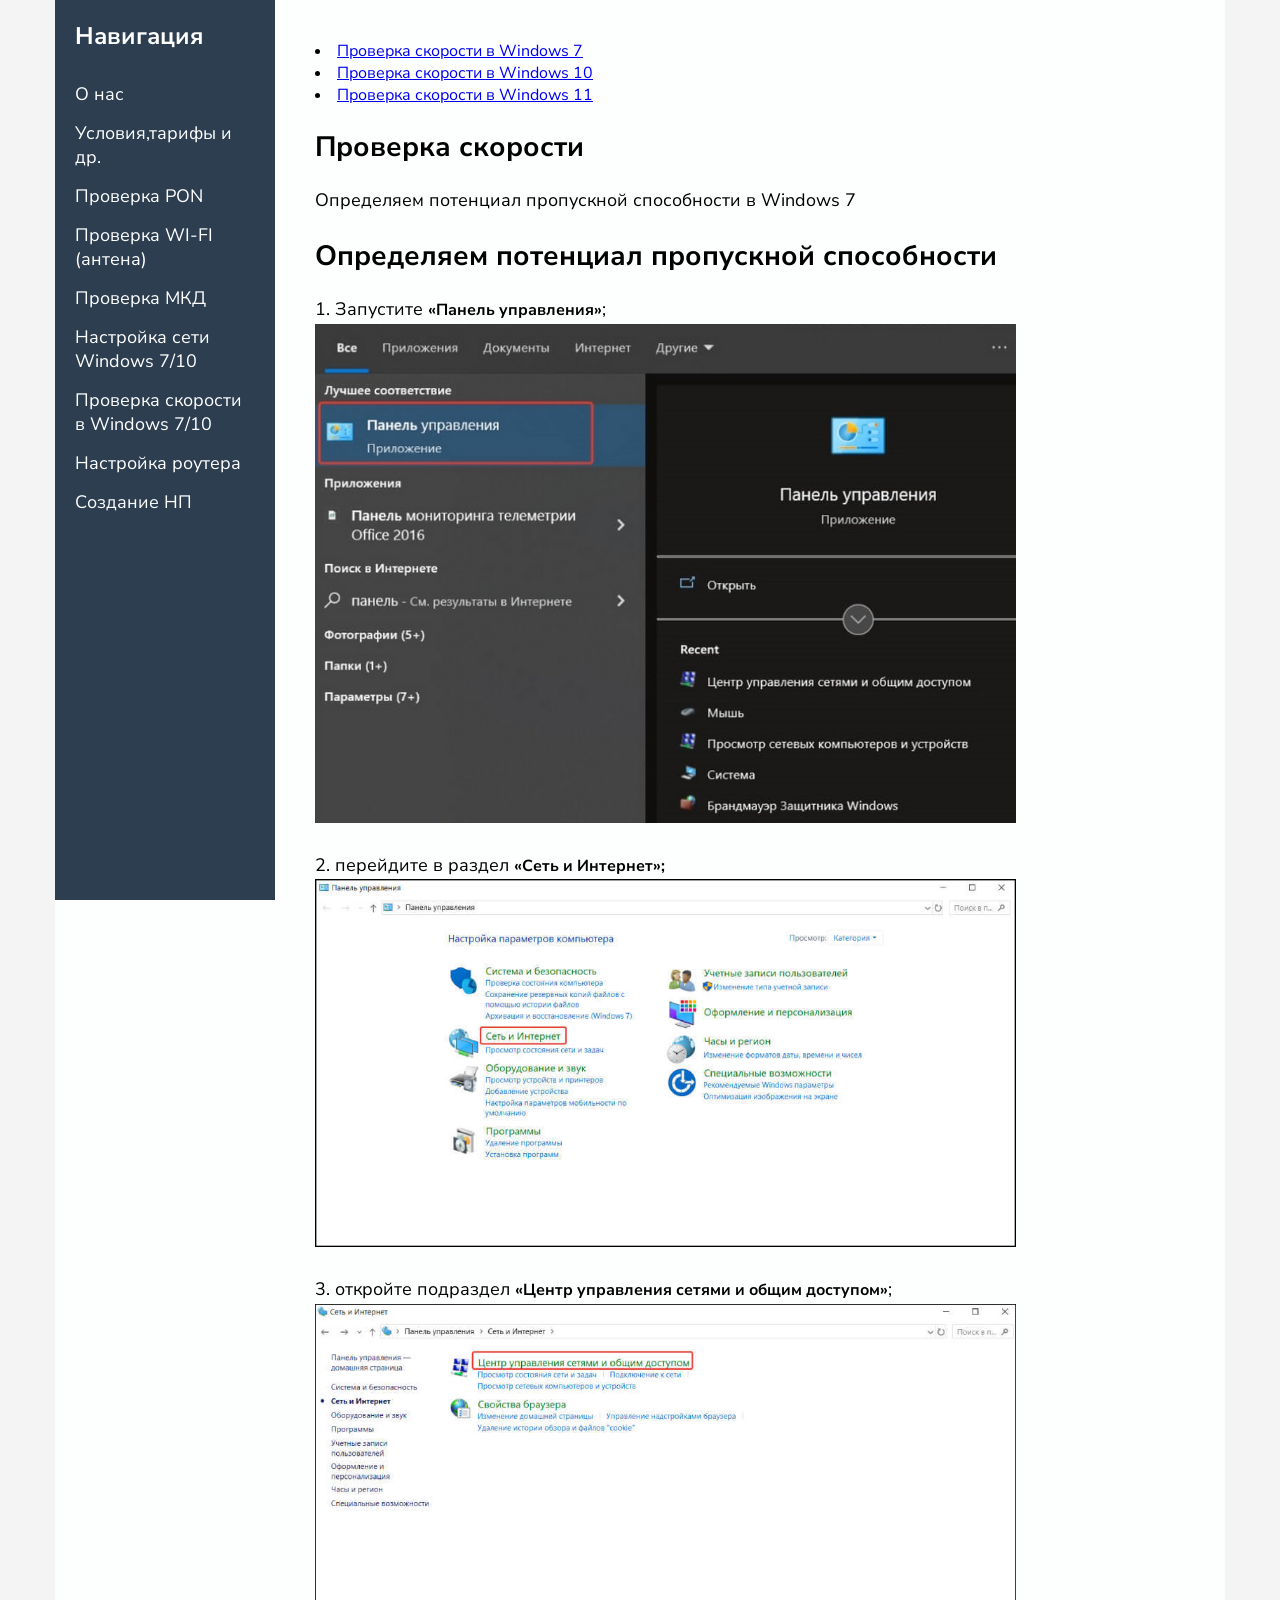
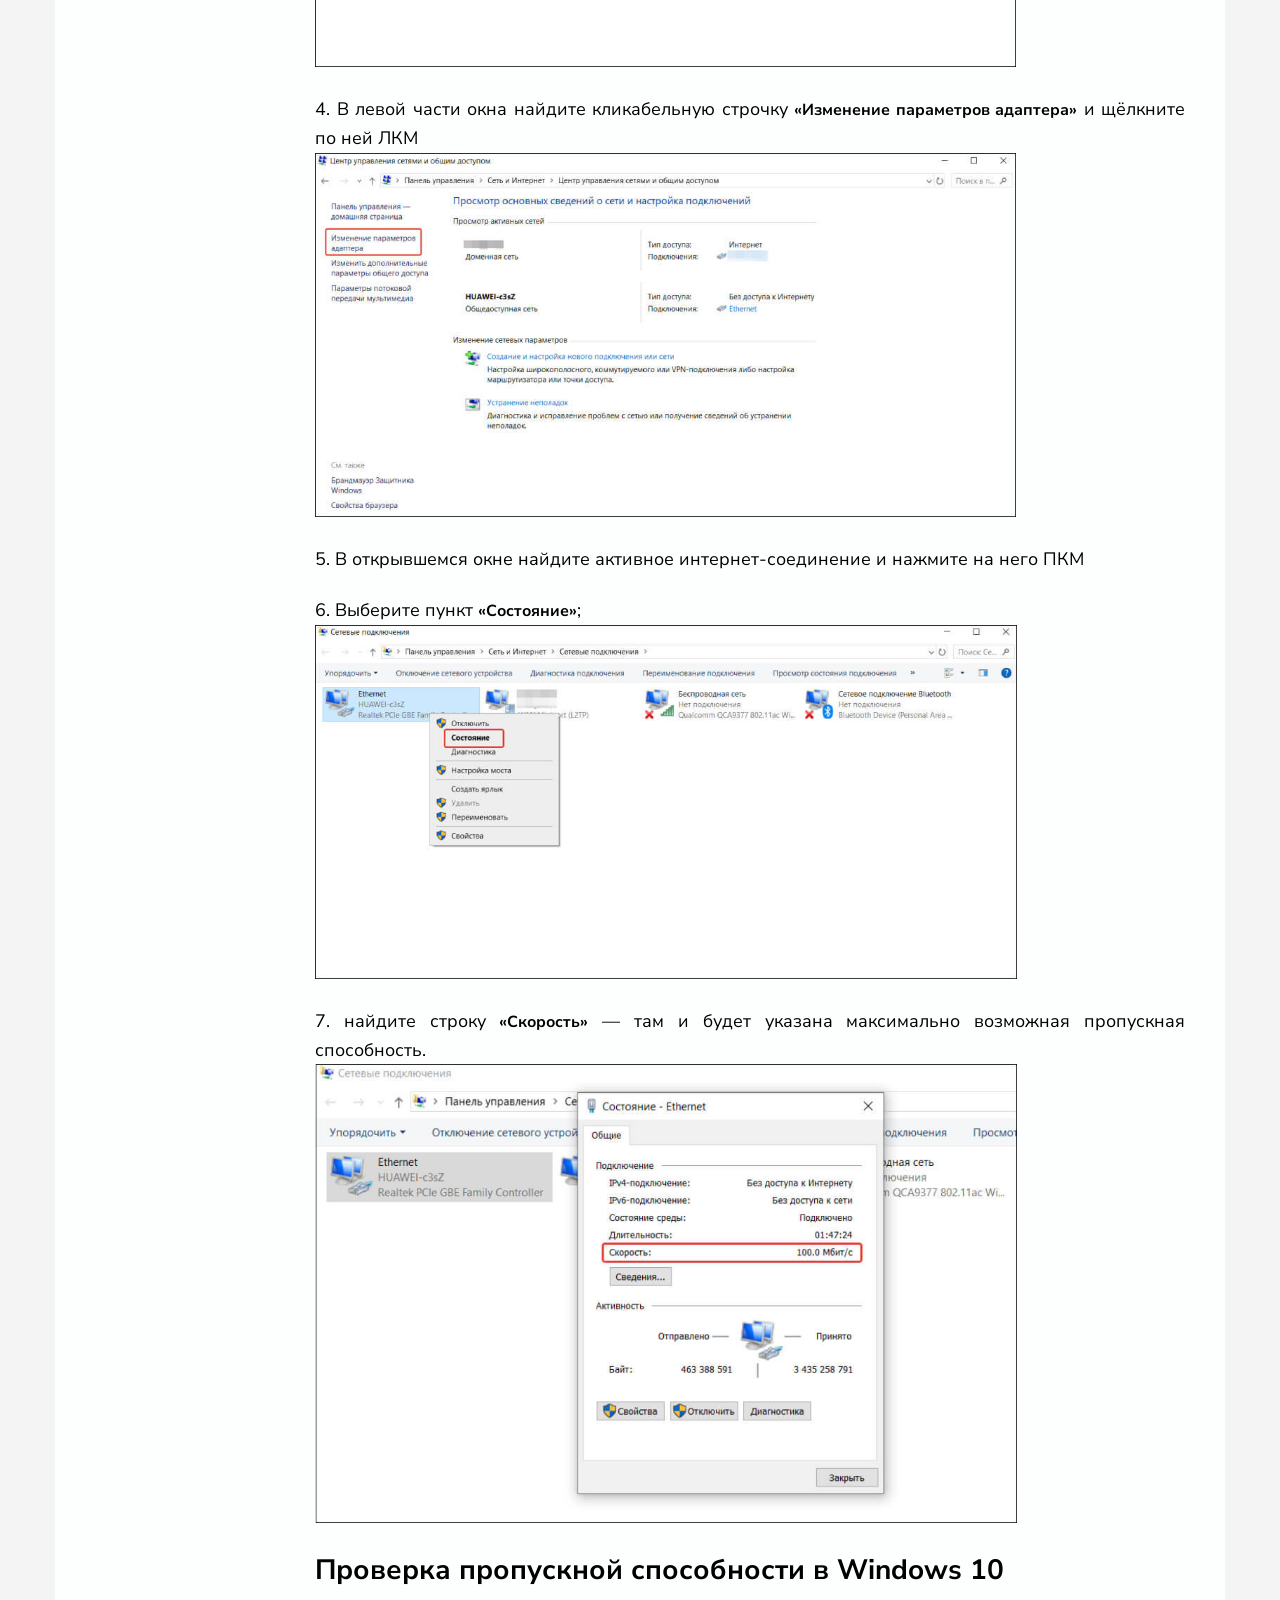
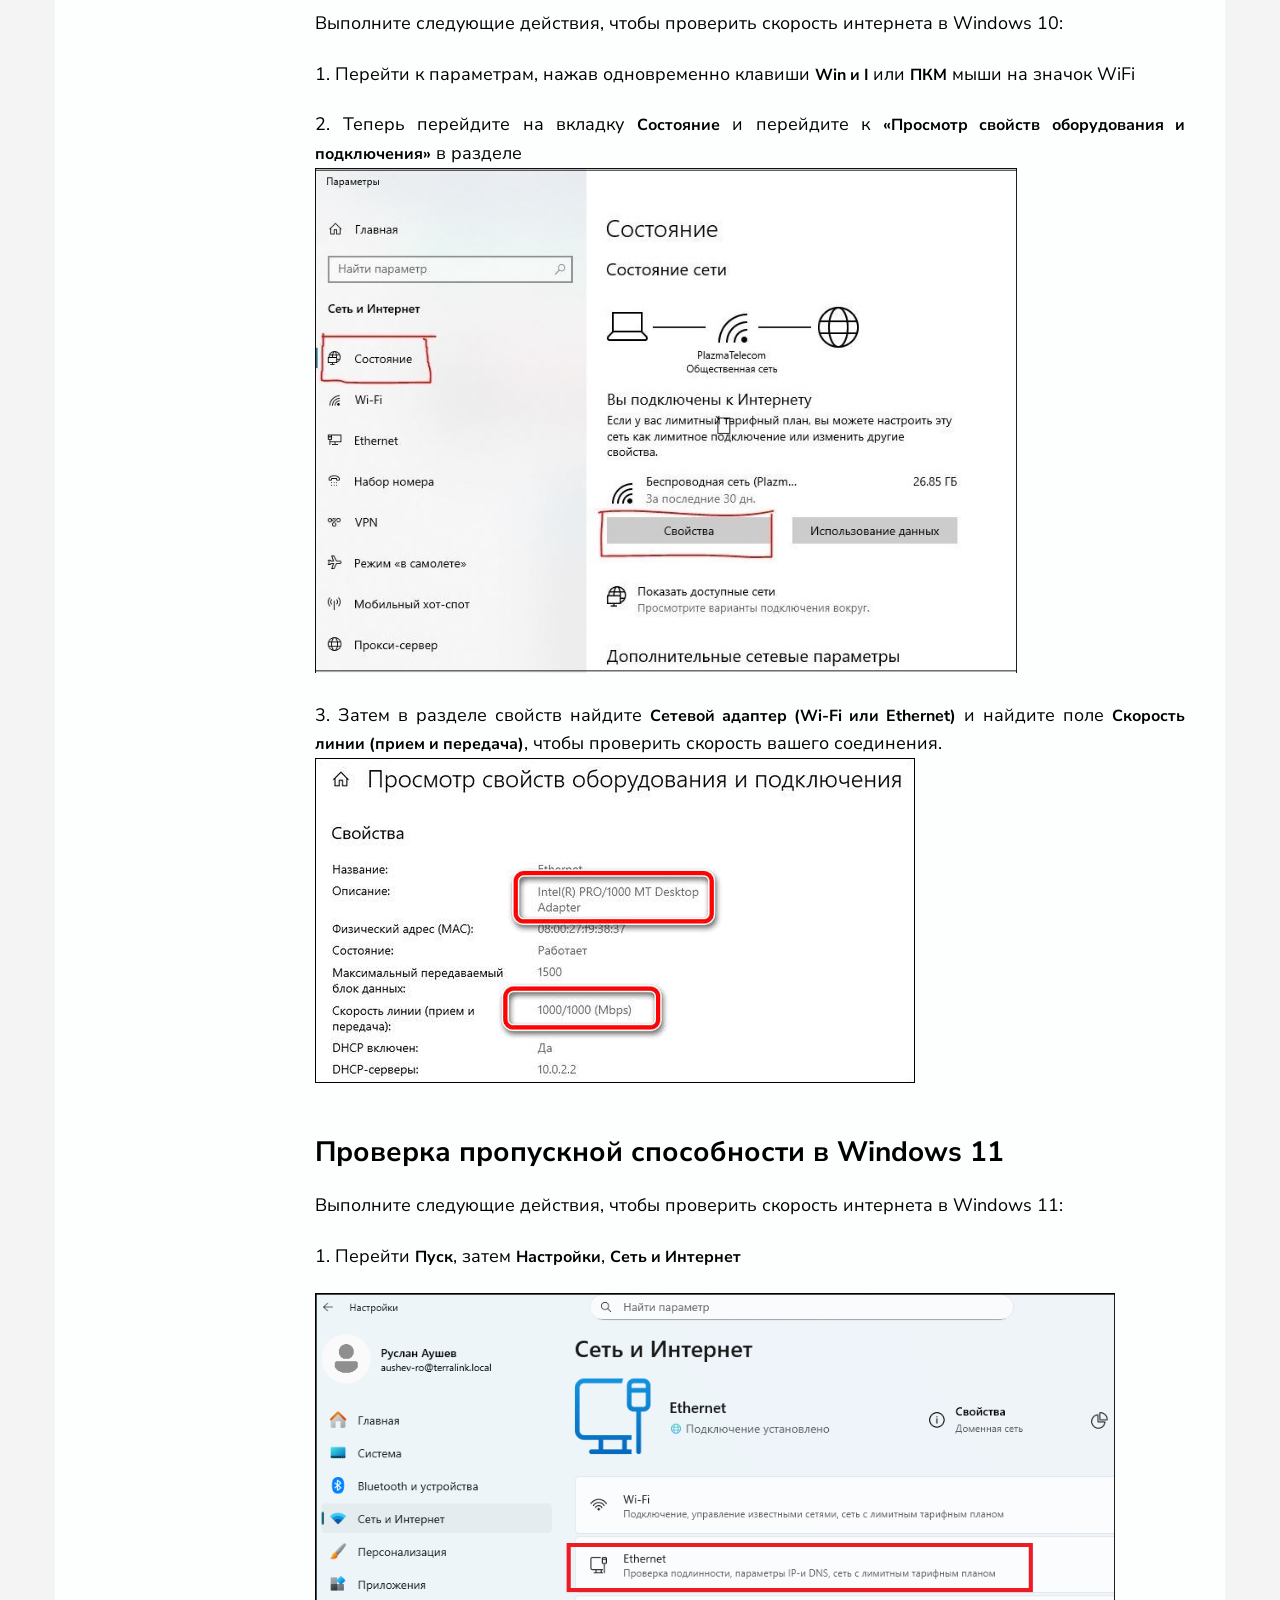
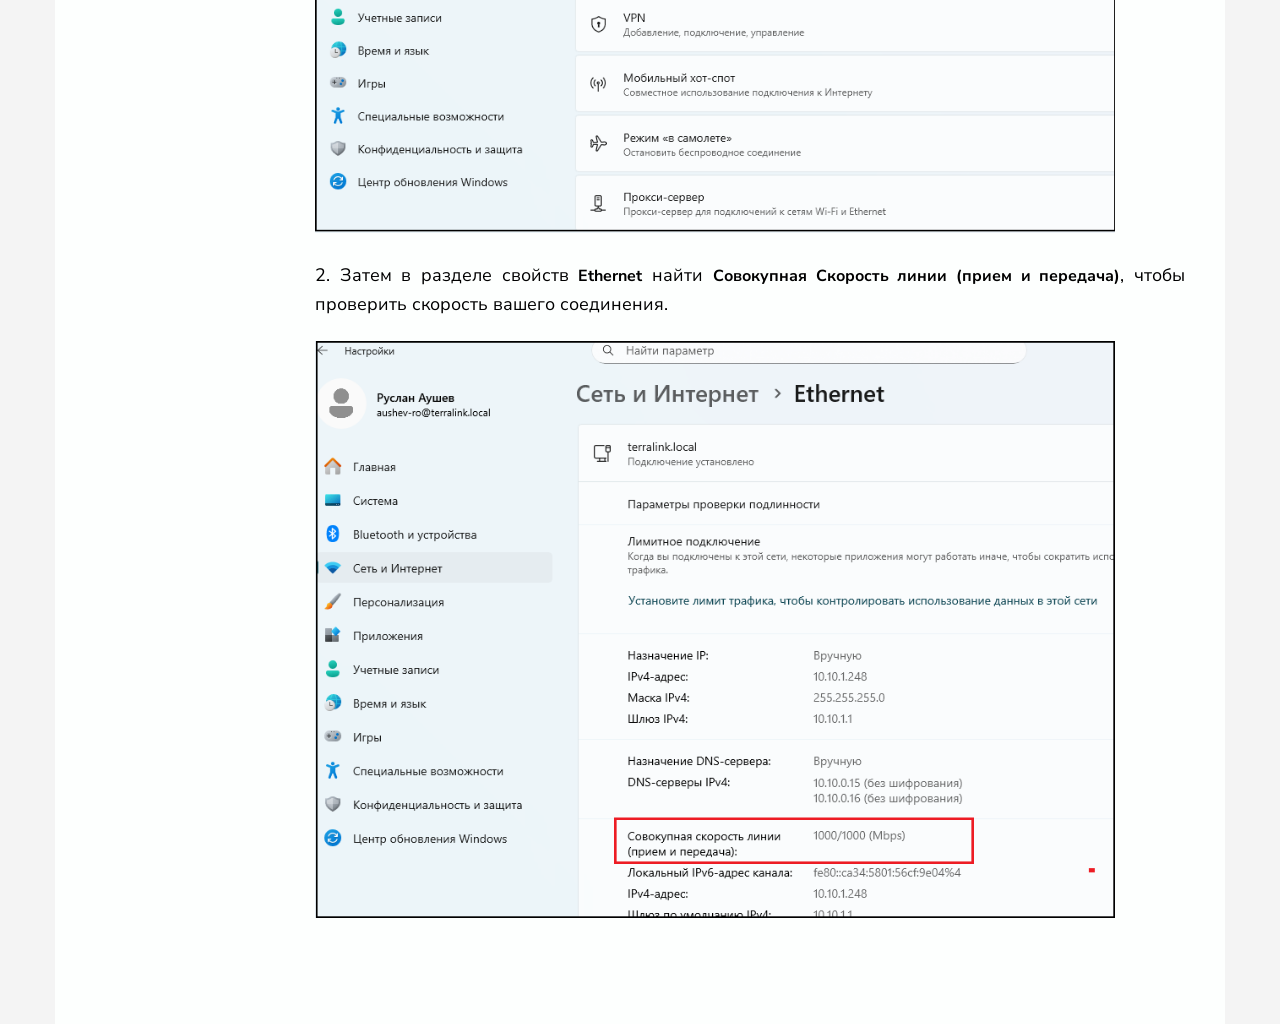
<file: skorost.html>
<!DOCTYPE html><html lang="ru">
<head>
  <meta charset="UTF-8">
  <meta name="viewport" content="width=device-width, initial-scale=1.0">
  <link rel="stylesheet" href="style.css">
  <title>Мой Одностраничный Сайт</title>
   
   
  


</head>
<body>

  <div class="centered-block">


  <nav>
    <h2>Навигация</h2>
    <ul>
      <li><a href="#about">О нас</a></li>
      <li><a href="index.html#tarif">Условия,тарифы и др.</a></li>
      <li><a href="index.html#pon">Проверка PON</a></li>
      <li><a href="wifi.html">Проверка WI-FI (антена)</a></li>
      <li><a href="mkd.html">Проверка МКД</a></li>
      <li><a href="nstr.html">Настройка сети Windows 7/10</a></li>
      <li><a href="skorost.html">Проверка скорости в Windows 7/10</a></li>
      <li><a href="nstrkrouter.html">Настройка роутера</a></li>
      <li><a href="np.html">Создание НП</a></li>

    </ul>
  </nav>  
  
  <main>
   

    <li><a href="#sk7"> Проверка скорости в Windows 7</a></li>
    <li><a href="#sk10">Проверка скорости в Windows 10</a></li>
    <li><a href="#sk11">Проверка скорости в Windows 11</a></li>
    <br>

    <section id="sk7">
        <h2 class="center">Проверка скорости</h2> 
                  <p class="main__fttb-text">
                      <p>Определяем потенциал пропускной способности в Windows 7</p><br>
      
                  <h2 class="main_h3">Определяем потенциал пропускной способности</h2>
                  <p > 1. Запустите <b>«Панель управления»</b>;<br>
            
              </p>
                        
                   <img src="./img/skinternet.jpg" alt="Карьтнка3" class="main__pon-images" width="701px" height="360px"><br><br>
      
              <p> 2. перейдите в раздел <b>«Сеть и Интернет»;</b><br>
              </p>
      
      
                  <img src="./img/skinterneta2.jpg" alt="Карьтнка3" class="main__pon-images" width="701px" height="364px"><br><br>
      
              <p> 3. откройте подраздел <b>«Центр управления сетями и общим доступом»</b>;
                  </p>
      
                  <img src="./img/skinternet3.jpg" alt="Карьтнка3" class="main__pon-images" width="701px" height="325px"><br><br>
      
              <p> 4. В левой части окна найдите кликабельную строчку <b>«Изменение параметров адаптера»</b> и щёлкните по ней ЛКМ
                  </p>
      
                  <img src="./img/skinternet4.jpg" alt="Карьтнка3" class="main__pon-images" width="701px" height="414px"><br><br>
      
                  
              <p> 5. В открывшемся окне найдите активное интернет-соединение и нажмите на него ПКМ<br>
              </p> <br> 
              <p> 6. Выберите пункт <b>«Состояние»</b>;<br>
             </p> 
              <img src="./img/skinternet5.jpg" alt="Карьтнка3" class="main__pon-images" width="702px" height="395px"><br><br>

              <p> 7. найдите строку <b>«Скорость»</b> — там и будет указана максимально возможная пропускная способность.</p>
               
     
             <img src="./img/skinternet6.jpg" alt="Карьтнка3" class="main__pon-images" width="702px" height="395px">

             
             </p>  
     
             <section id="sk10"><br>
                <h2 class="center"> Проверка пропускной способности в Windows 10</h2>
        
              <p> Выполните следующие действия, чтобы проверить скорость интернета в Windows 10: </p><br>
                
                <p>1. Перейти к параметрам, нажав одновременно клавиши <b>Win и I </b>или <b>ПКМ</b> мыши на значок WiFi</p> <br>
                <p>2. Теперь перейдите на вкладку <b>Состояние</b> и перейдите к <b>«Просмотр свойств оборудования и подключения»</b> в разделе <br></p>

              <img src="./img/sk10.jpg" width="702px" height="395px"> <br><br>
            
             
                <p>3. Затем в разделе свойств найдите <b>Сетевой адаптер (Wi-Fi или Ethernet)</b> и найдите поле <b>Скорость линии (прием и передача)</b>, чтобы проверить скорость вашего соединения. <br></p>
              <img src="./img/sk10.2.jpg"> <br><br>



              <section id="sk11"><br>
                <h2 class="center"> Проверка пропускной способности в Windows 11</h2>
        
              <p> Выполните следующие действия, чтобы проверить скорость интернета в Windows 11: </p><br>
                
                <p>1. Перейти <b>Пуск</b>, затем <b>Настройки</b>,  <b> Сеть и Интернет </b> </p> <br>
              <img src="./img/sk11 (1).png"width="800px" height="420px" >  <br><br>
            
             
                <p>2. Затем в разделе свойств <b>Ethernet</b> найти <b>Совокупная Скорость линии (прием и передача)</b>, чтобы проверить скорость вашего соединения. <br></p><br>
              <img src="./img/sk11 (2).png" width="800px" height="420px" > <br>
             
                
            
              
        </section>
          </section>


          </div>
    

    </main>

</body>
</file>
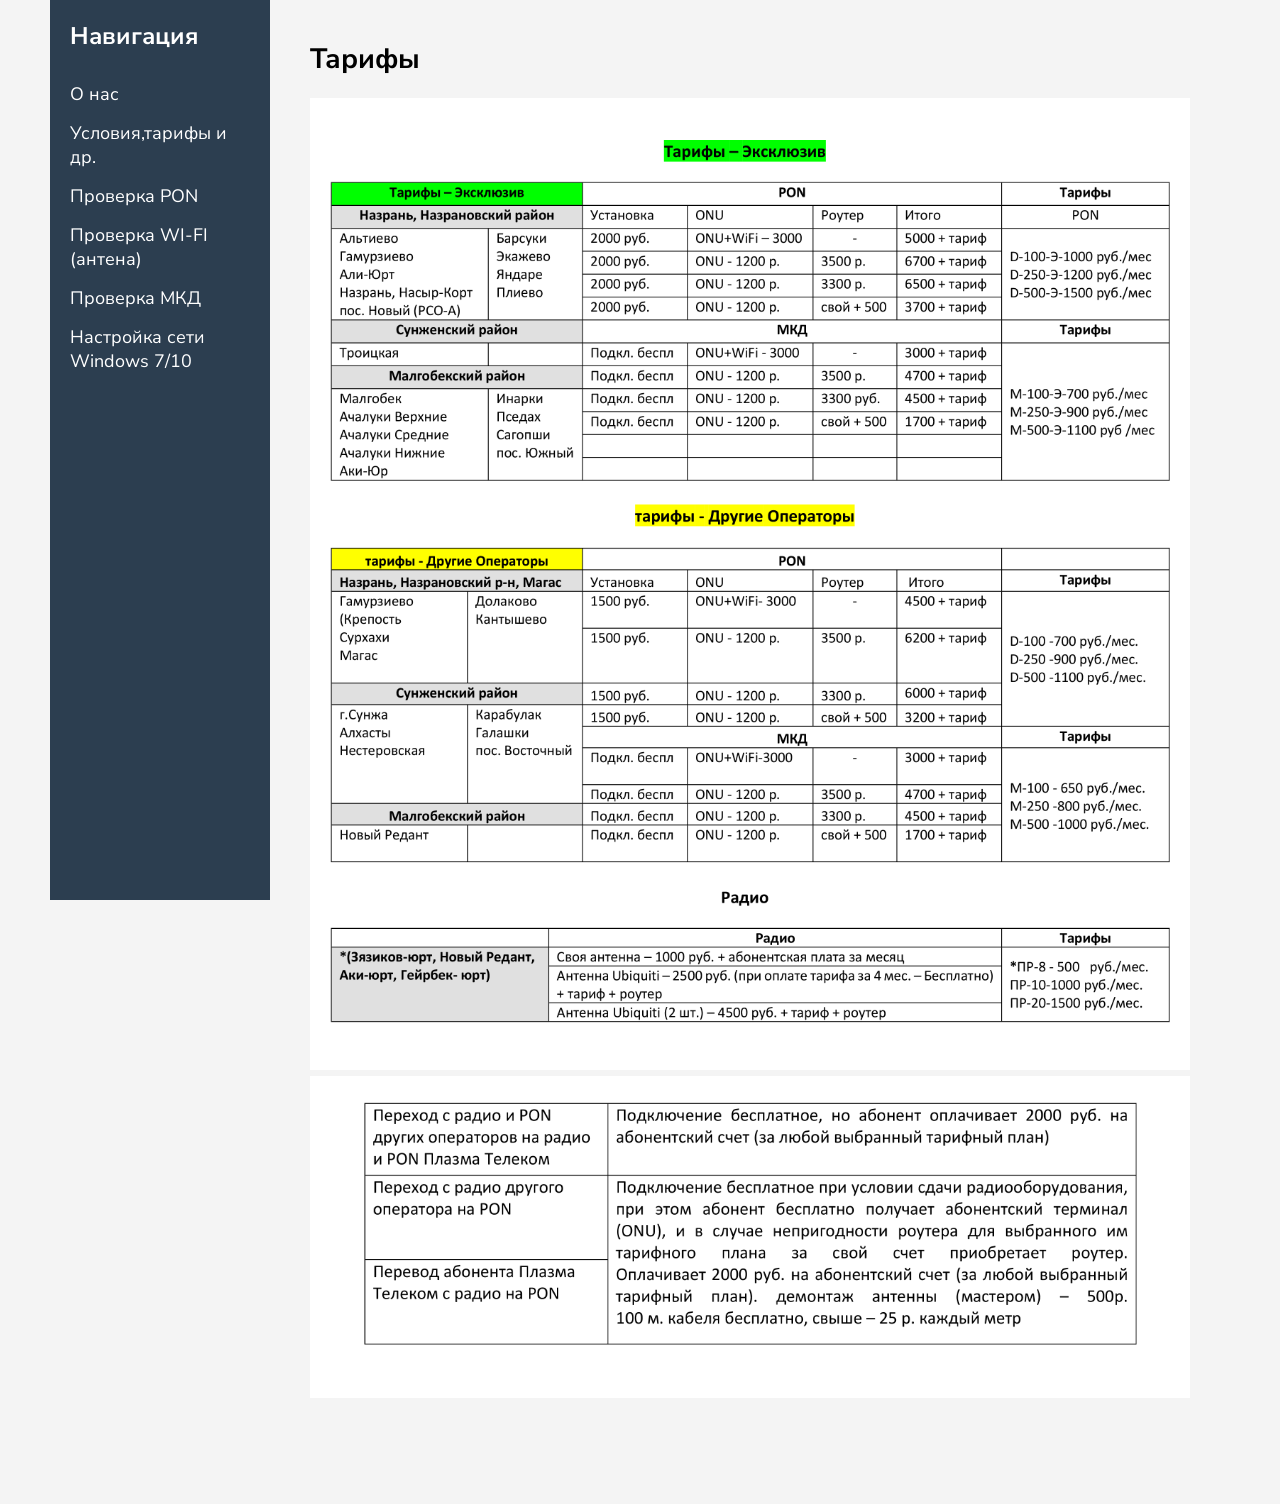
<file: tarif.html>
<!DOCTYPE html><html lang="ru">
<head>
  <meta charset="UTF-8">
  <meta name="viewport" content="width=device-width, initial-scale=1.0">
  <link rel="stylesheet" href="style.css">
  <title>Мой Одностраничный Сайт</title>
   
   
  


</head>
<body>
  <nav>
    <h2>Навигация</h2>
    <ul>
      <li><a href="#about">О нас</a></li>
      <li><a href="#tarif">Условия,тарифы и др.</a></li>
      <li><a href="index.html#pon">Проверка PON</a></li>
      <li><a href="index.html#wifi">Проверка WI-FI (антена)</a></li>
      <li><a href="index.html#mkd">Проверка МКД</a></li>
      <li><a href="index.html#nst">Настройка сети Windows 7/10</a></li>

    </ul>
  </nav>  <main>

      <section id="tariff">
        <h2 class="center">Тарифы</h2>
  
    <img src="./img/tarif.png" width="1060px" height="1200px">   
    
   <img src="./img/tarif1.png" width="1060px" height="450px"> 


</section>



  </main>
</body>
</html>
</file>
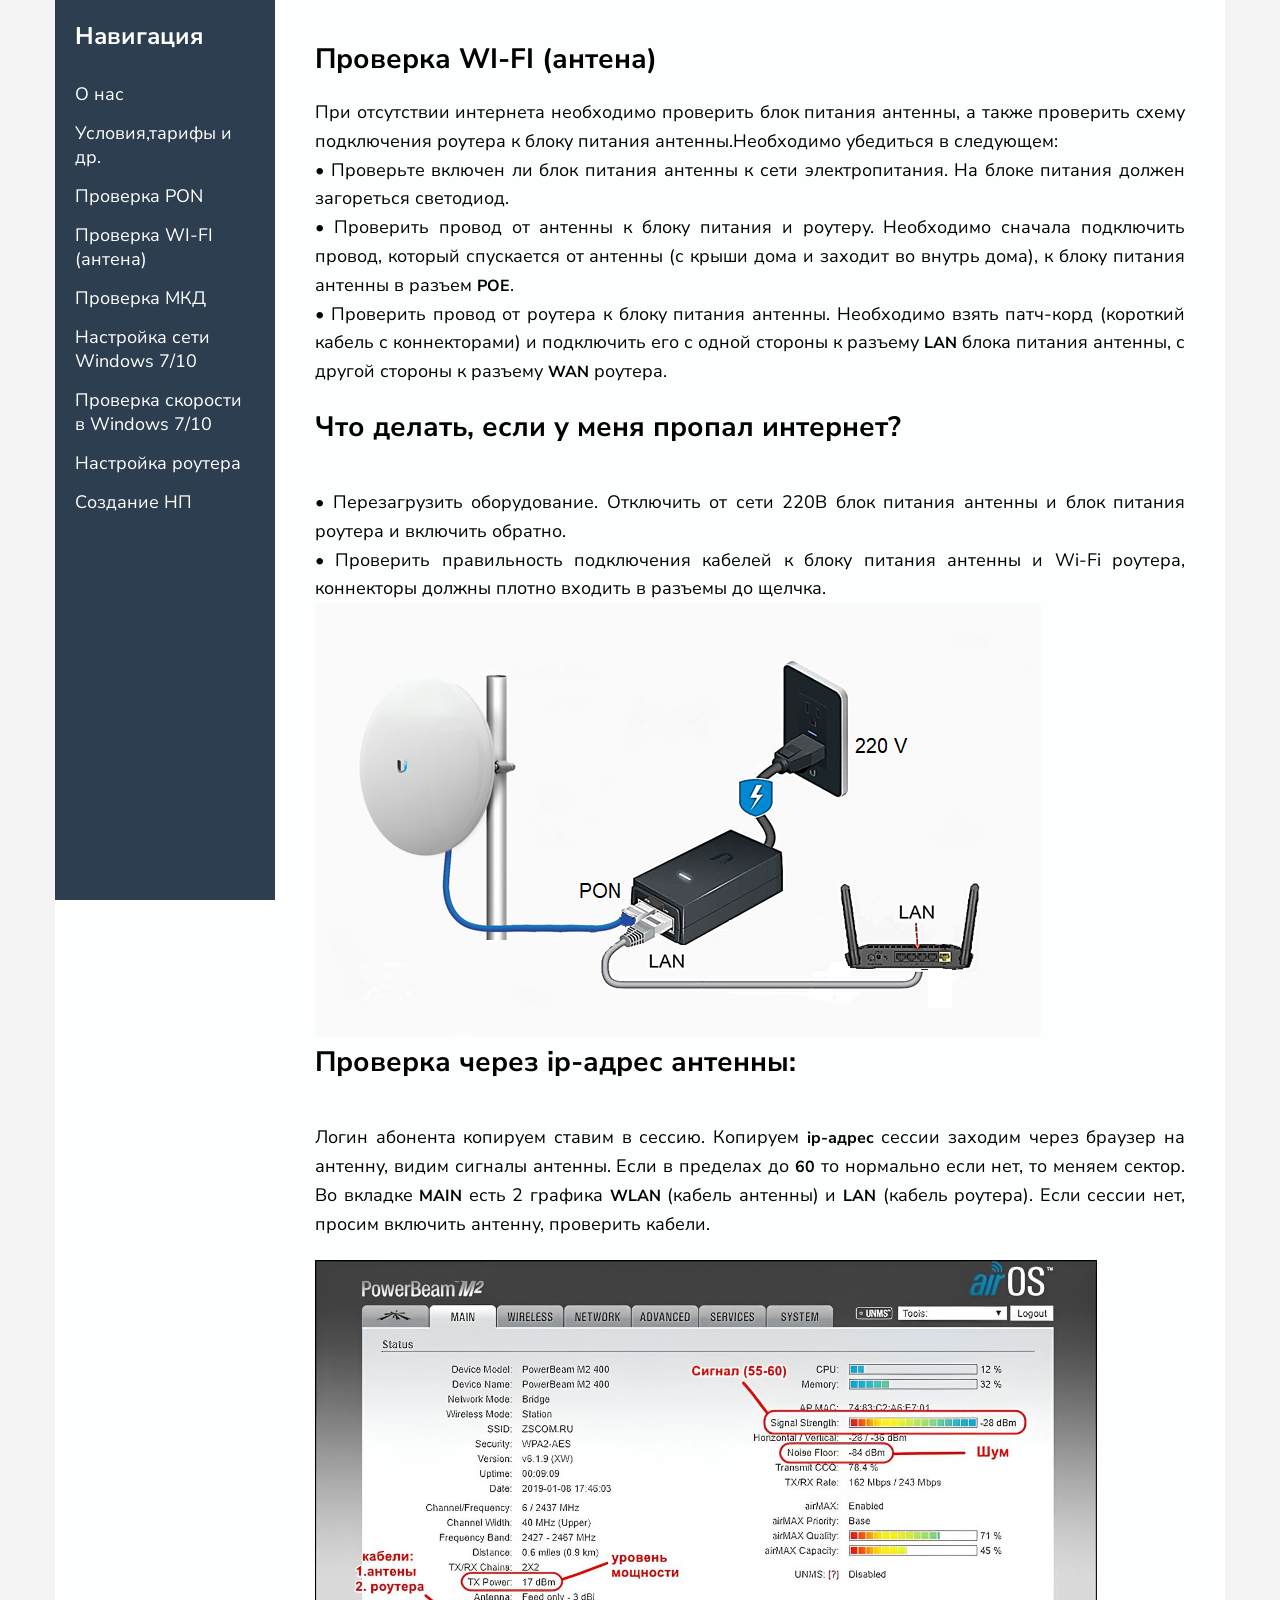
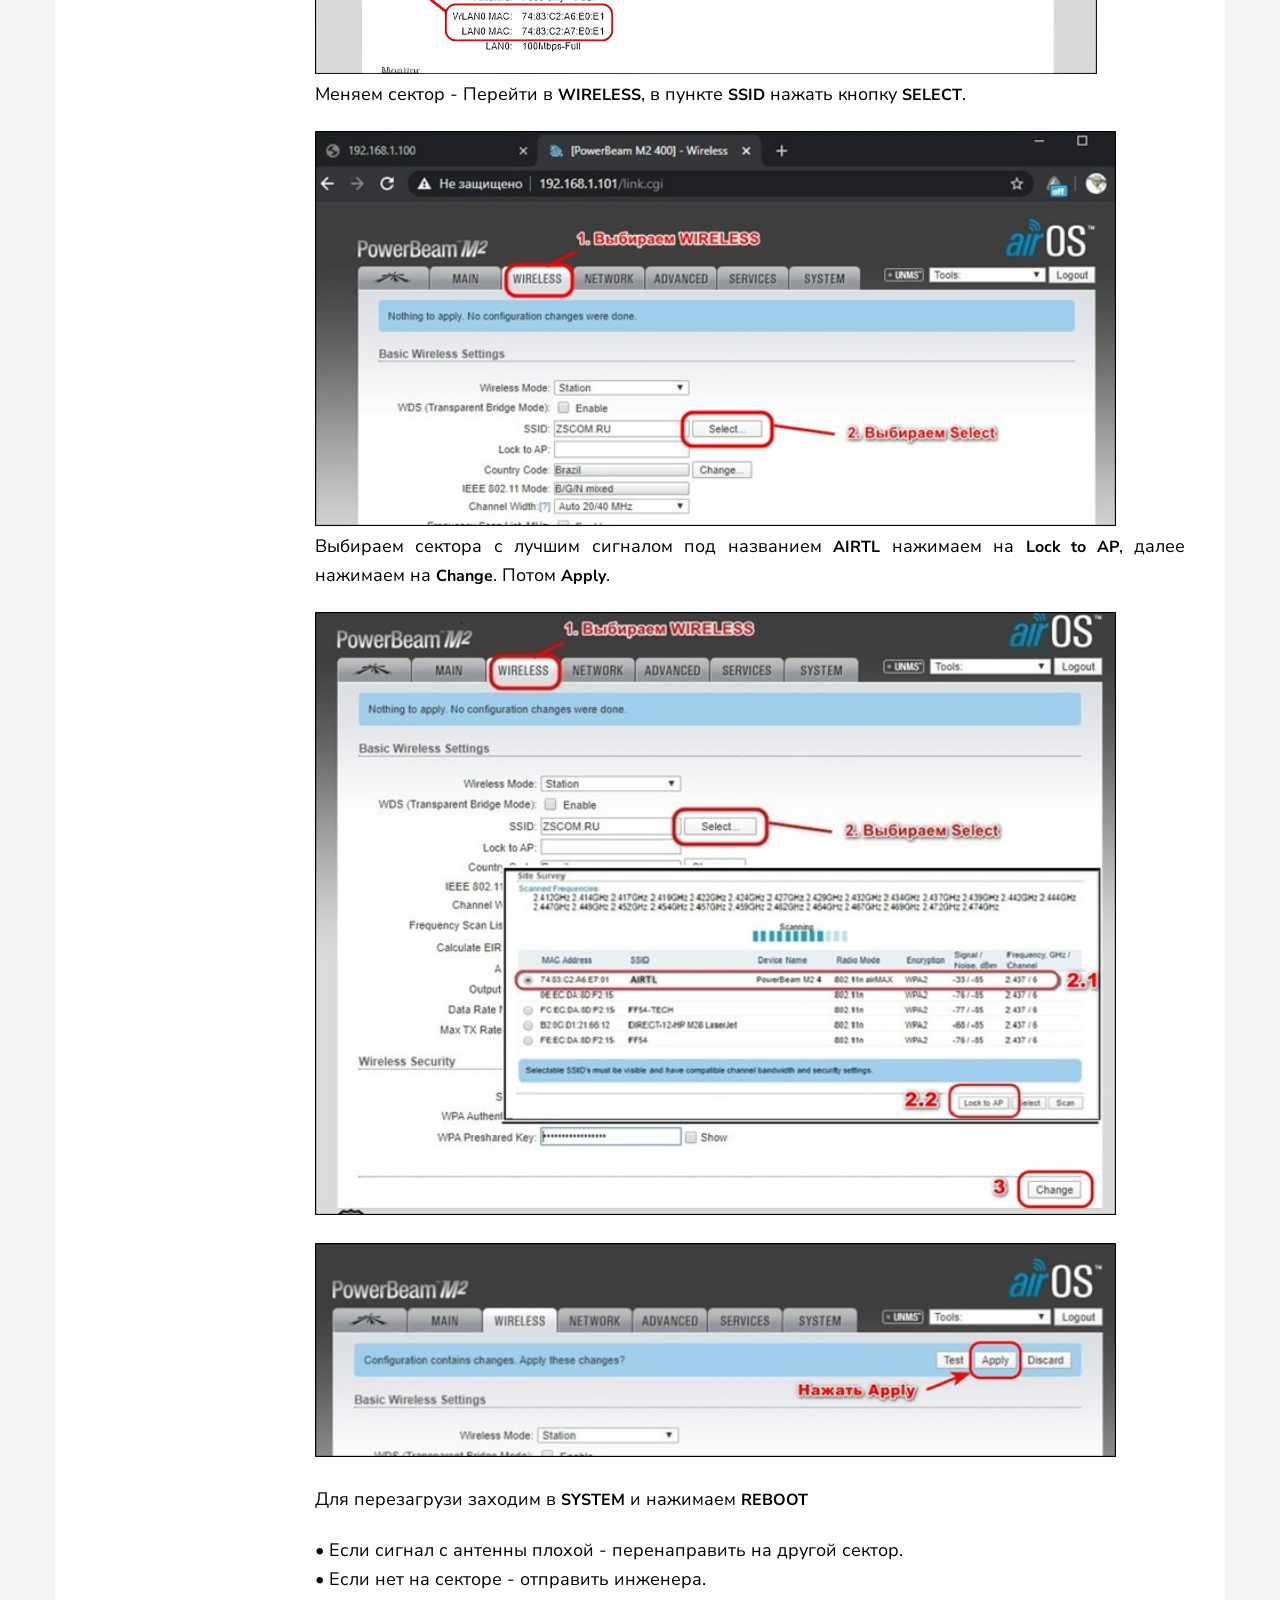
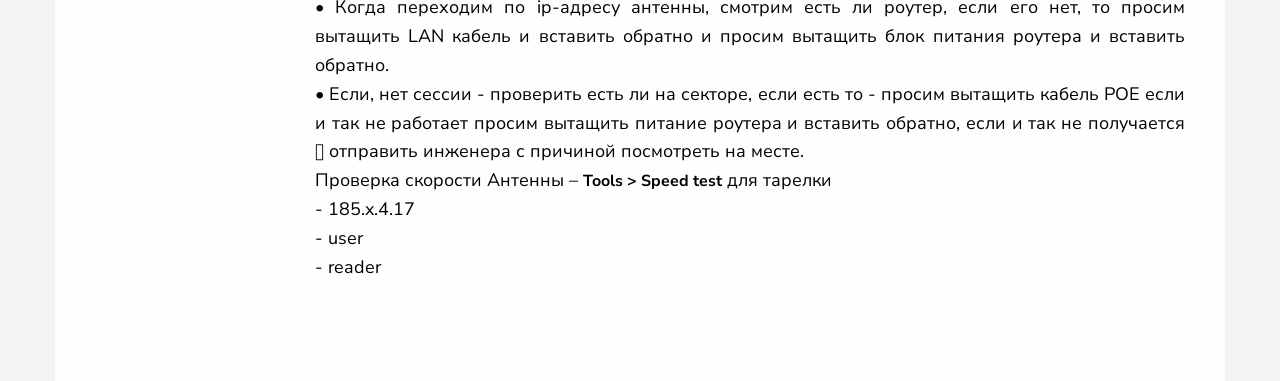
<file: wifi.html>
<!DOCTYPE html><html lang="ru">
<head>
  <meta charset="UTF-8">
  <meta name="viewport" content="width=device-width, initial-scale=1.0">
  <link rel="stylesheet" href="style.css">
  <title>Мой Одностраничный Сайт</title>
   
   
  


</head>

<body>

<div class="centered-block">

  <nav>
    <h2>Навигация</h2>
    <ul>
      <li><a href="#about">О нас</a></li>
      <li><a href="index.html#tarif">Условия,тарифы и др.</a></li>
      <li><a href="index.html#pon">Проверка PON</a></li>
      <li><a href="#wifi">Проверка WI-FI (антена)</a></li>
      <li><a href="mkd.html">Проверка МКД</a></li>
      <li><a href="nstr.html">Настройка сети Windows 7/10</a></li>
      <li><a href="skorost.html">Проверка скорости в Windows 7/10</a></li>
      <li><a href="nstrkrouter.html">Настройка роутера</a></li>
      <li><a href="np.html">Создание НП</a></li>

    </ul>
  </nav>  
  
  
  <main>
   

     

      <section id="wifi">
        <h2 class="center">Проверка WI-FI (антена)</h2>
        <p class="main__wifi-text">
      
          <p class="justify"> При отсутствии интернета необходимо проверить блок питания антенны, а также проверить cхему 
              подключения роутера к блоку питания антенны.Необходимо убедиться в следующем:<br> 
                  •	Проверьте включен ли блок питания антенны к сети электропитания. На блоке питания должен загореться светодиод.<br>
                  •	Проверить провод от антенны к блоку питания и роутеру. Необходимо сначала подключить провод, который спускается от антенны (с крыши дома и заходит во внутрь дома), к блоку питания антенны в разъем <b>POE</b>.<br>
                  •	Проверить провод от роутера к блоку питания антенны. Необходимо взять патч-корд (короткий кабель с коннекторами) и подключить его с одной стороны к разъему <b>LAN</b> блока питания антенны, с другой стороны к разъему <b>WAN</b> роутера.<br> 
              </p><br>
              <h2 class="center">Что делать, если у меня пропал интернет?</h2><br>
      
              <p class="justify">
                  •	Перезагрузить оборудование. Отключить от сети 220В блок питания антенны и блок питания роутера и включить обратно.<br> 
                  •	Проверить правильность подключения кабелей к блоку питания антенны и Wi-Fi роутера, коннекторы должны плотно входить в разъемы до щелчка.<br>
              </p>
              <img src="./img/3.png" alt="Карьтнка3" class="main__pon-images" width="726px" height="434px">
              
              
              <h2 class="center">Проверка через ip-адрес антенны:</h2><br>
      
              <p class="justify">Логин абонента копируем ставим в сессию. Копируем <b>ip-адрес</b> сессии заходим через браузер на антенну, видим сигналы антенны. Если в пределах до <b>60</b> то нормально если нет, то меняем сектор.
              Во вкладке <b>MAIN</b> есть 2 графика <b>WLAN</b> (кабель антенны) и <b>LAN</b> (кабель роутера). Если сессии нет, просим включить антенну, проверить кабели.</p><br>
      
              <img src="./img/4.jpg" alt="Карьтнка3" class="main__pon-images" width="782px" height="461px">
      
      
              <p>Меняем сектор - Перейти в <b>WIRELESS</b>, в пункте <b>SSID</b> нажать кнопку <b>SELECT</b>.</p><br>
      
              <img src="./img/5.jpg" alt="Карьтнка3" class="main__pon-images" width="801px" height="446px">
              
              <p class="justify">Выбираем сектора с лучшим сигналом под названием <b>AIRTL</b> нажимаем на <b>Loсk to AP</b>, далее нажимаем на <b>Change</b>. Потом <b>Apply</b>.</p><br>
      
              <img src="./img/6.jpg" alt="Карьтнка3" class="main__pon-images" width="801px" height="628px"><br>
              <br><img src="./img/7.jpg" alt="Карьтнка3" class="main__pon-images" width="801px" height="181px"><br><br>
      
              <p>Для перезагрузи заходим в <b>SYSTEM</b> и нажимаем <b>REBOOT</b></p><br>
      
      
              <p class="justify">
                  •	Если сигнал с антенны плохой - перенаправить на другой сектор.<br> 
                  •	Если нет на секторе - отправить инженера.<br>
                  •	Когда переходим по ip-адресу антенны, смотрим есть ли роутер, если его нет, то просим вытащить LAN кабель и вставить обратно и просим вытащить блок питания роутера и вставить обратно.<br>
                  •	Если, нет сессии - проверить есть ли на секторе, если есть то - просим вытащить кабель POE если и так не работает просим вытащить питание роутера и вставить обратно, если и так не получается  отправить инженера с причиной посмотреть на месте.</p>
      
      <p class="justify">     Проверка скорости Антенны – <b>Tools > Speed test</b> для тарелки<br> 
              - 185.x.4.17<br>
              - user<br> 
              - reader<br>
      </p>
     

   

      </section>

    </main>

  </div>

</body>
</file>
<file: style.css>
@import url('https://fonts.googleapis.com/css2?family=Montserrat:ital,wght@0,100..900;1,100..900&family=Nunito+Sans:ital,opsz,wght@0,6..12,200..1000;1,6..12,200..1000&family=Quicksand&family=Roboto:ital,wght@0,100..900;1,100..900&display=swap');






.centered-block {
    width: 1170px;
    margin: 0 auto; /* 0 сверху/снизу, auto по бокам */
    background-color: #fdfffe;
  }









* {
  box-sizing: border-box;
  margin: 0 auto;
  padding: 0;
  font-size: 16px;
  font-family: "Nunito Sans", sans-serif;



}body {
  /*max-width: 800px;*/
margin: 0 auto;    /* Центрирует всё содержимое */
  padding: 0 50px;



display: flex;
min-height: 100px;
background-color: #f4f4f4;
}

nav {
width: 220px;
background-color: #2c3e50;
color: white;
padding: 20px;
position: fixed;
height: 100vh;
}
nav h2 {
margin-bottom: 30px;
font-size: 24px;
}

nav ul {
list-style: none;
}

nav ul li {
margin-bottom: 15px;
}

nav ul li a {
color: white;
text-decoration: none;
font-size: 18px;
}

nav ul li a:hover {
text-decoration: underline;
}

main {
margin-left: 220px;
padding: 40px;
flex-grow: 1;

}

section {
margin-bottom: 60px;

}

section h2 {
font-size: 28px;
margin-bottom: 20px;
color: #000000;
}

section p {
font-size: 18px;
color: #000000;
line-height: 1.6;

}

img{
    
max-width: 100%;        /* Чтобы картинка не вылезала за края */
    height: auto;
}


p {
    
text-align: justify;
}
</file>
